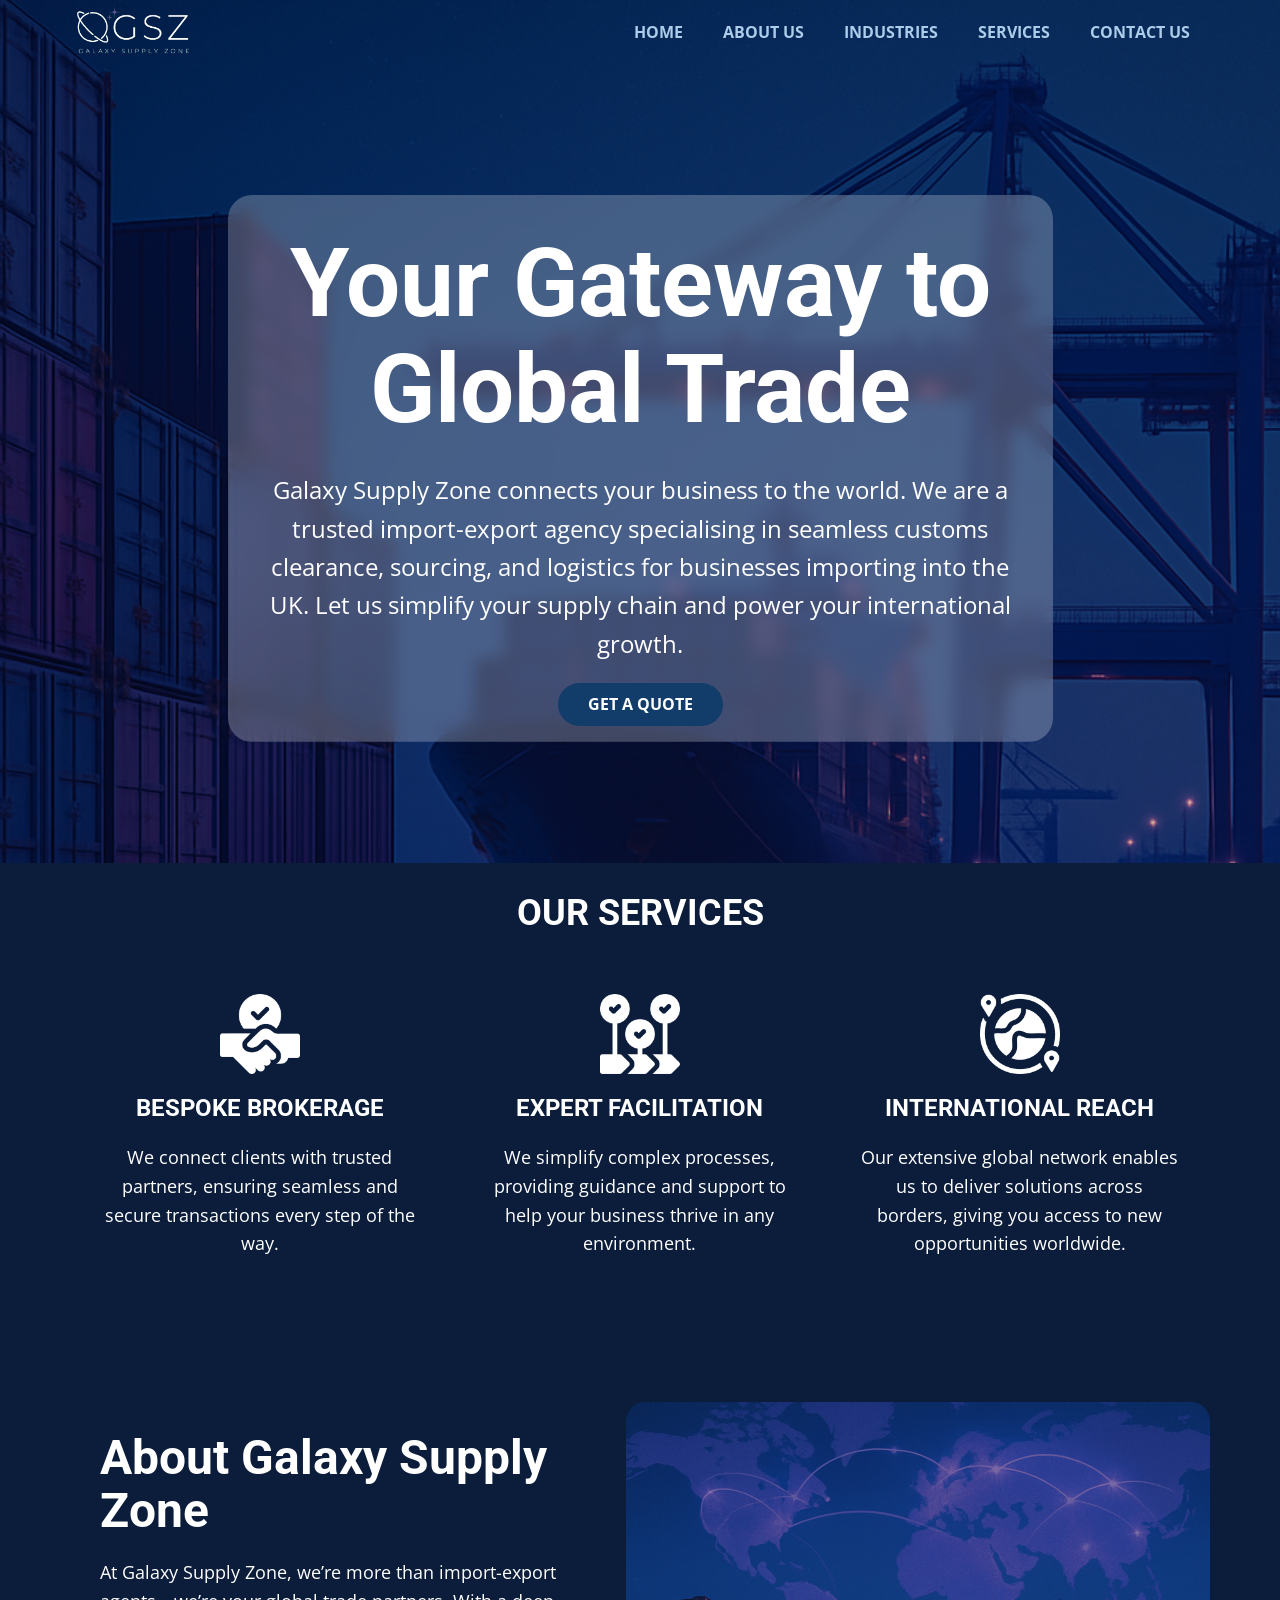
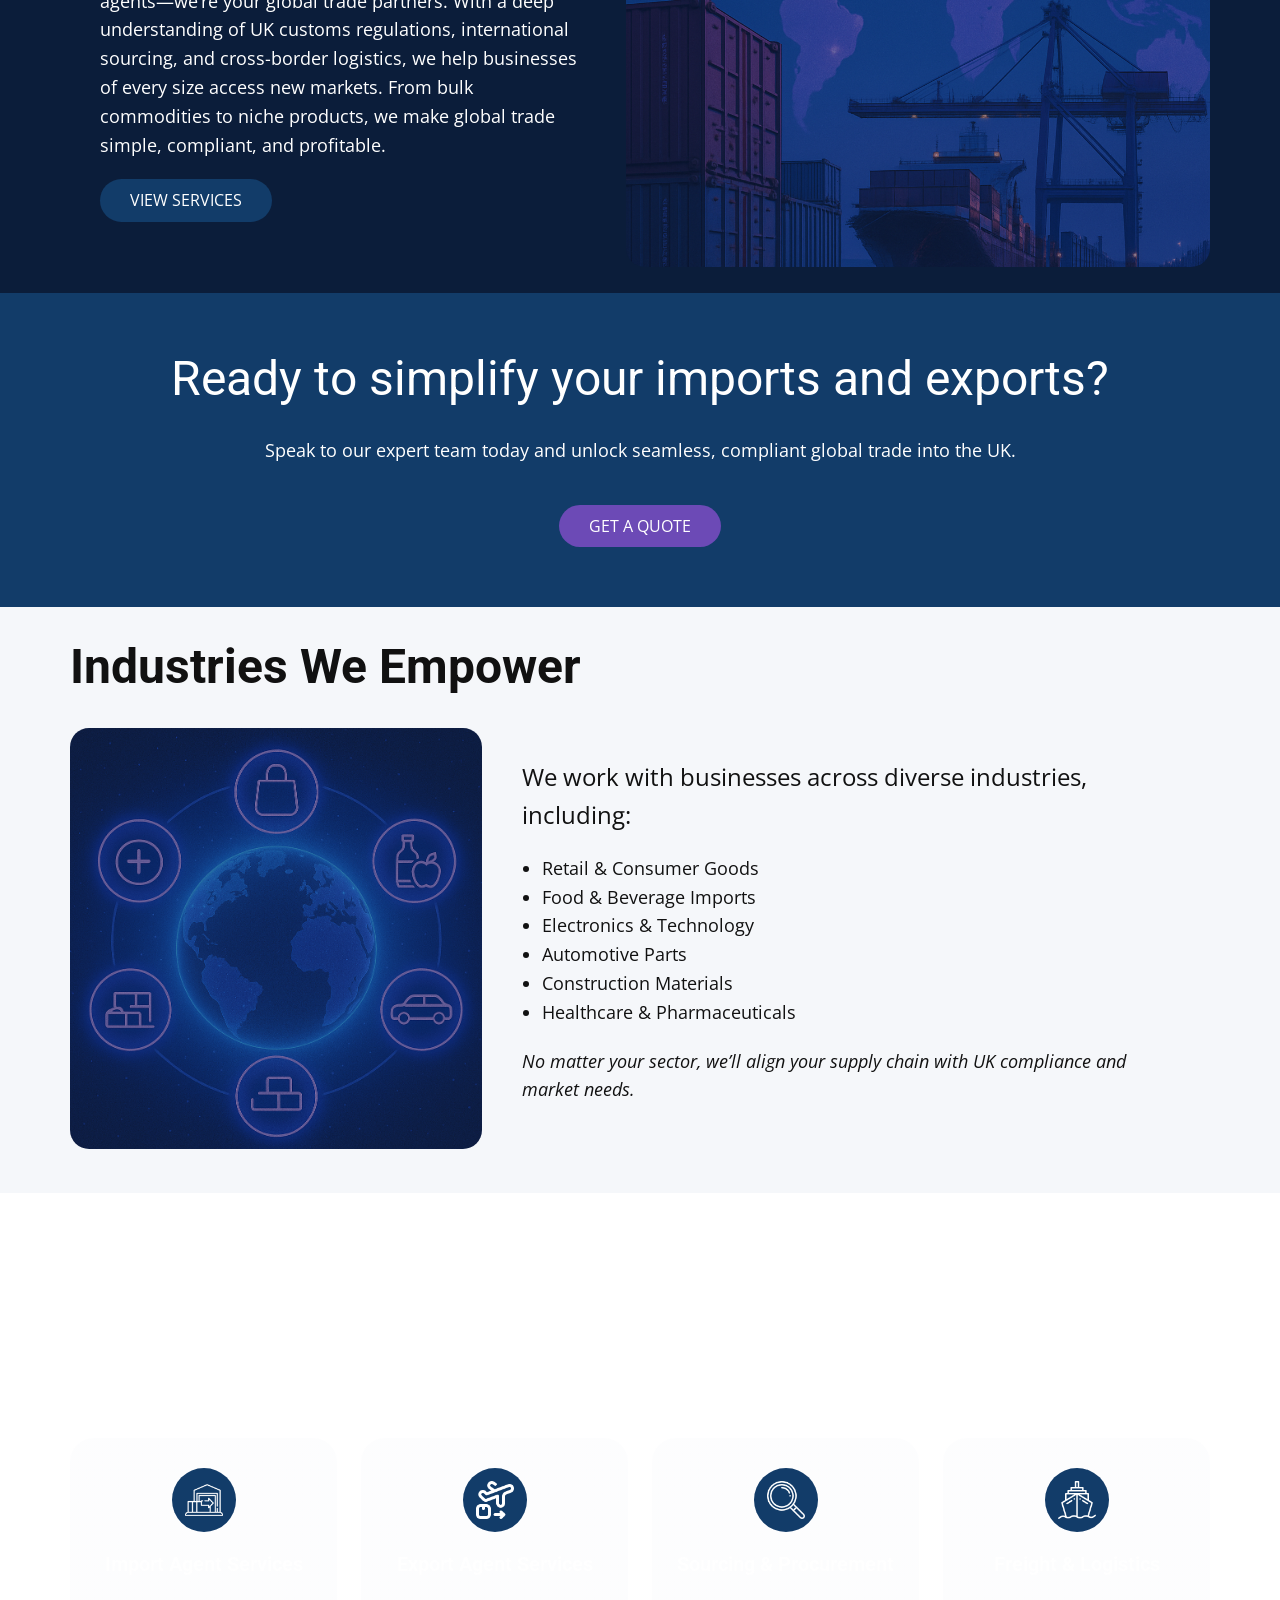
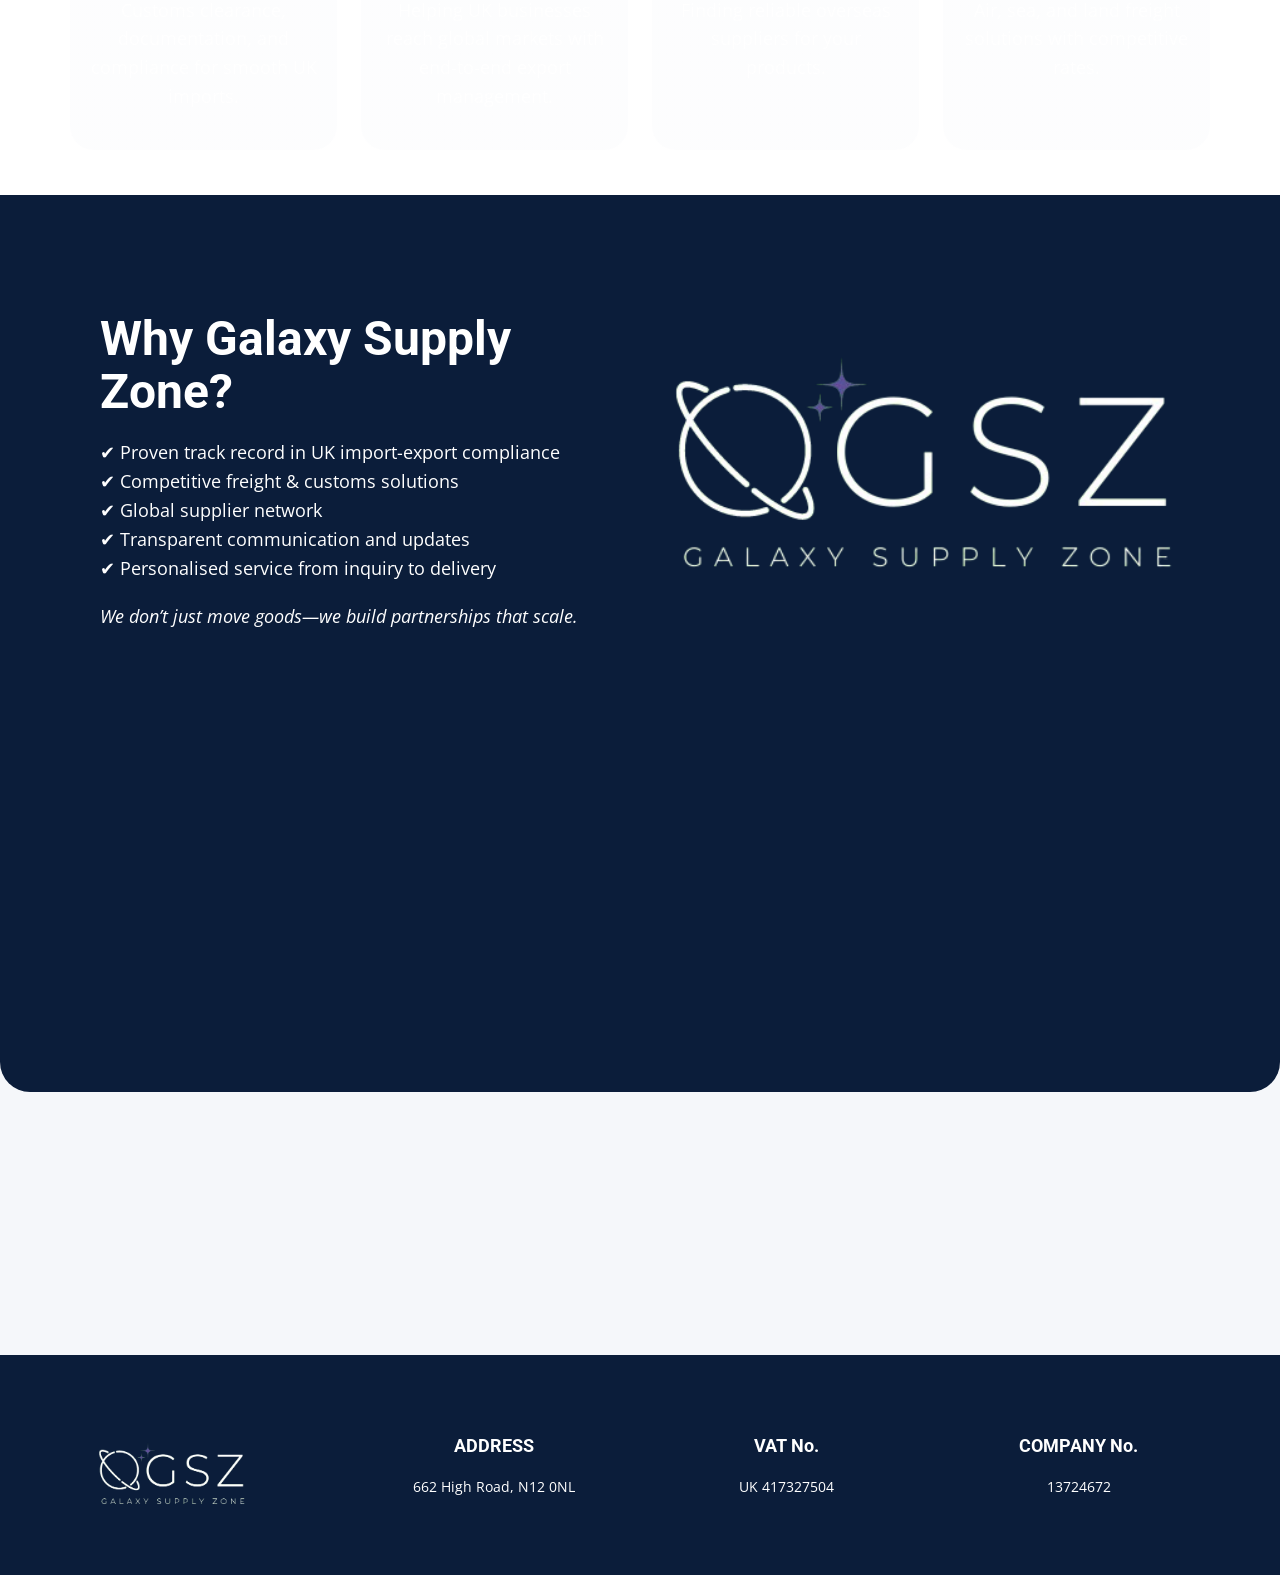
<file: index.html>
<!DOCTYPE html>
<html style="font-size: 16px;" lang="en"><head>
    <meta name="viewport" content="width=device-width, initial-scale=1.0">
    <meta charset="utf-8">
    <meta name="keywords" content="INTUITIVE, Your design is your passion, Key Features, Pricing Plan, Empire State Building">
    <meta name="description" content="Galaxy Supply Zone connects your business to the world. We offer expert import-export solutions, UK customs clearance, sourcing, logistics, and compliance support for seamless global trade.">
    <title>Galaxy Supply Zone | Trusted Import-Export Agents for UK Businesses</title>
    <link rel="stylesheet" href="nicepage.css" media="screen">
<link rel="stylesheet" href="index.css" media="screen">
    <script class="u-script" type="text/javascript" src="jquery.js" defer=""></script>
    <script class="u-script" type="text/javascript" src="nicepage.js" defer=""></script>
    <meta name="generator" content="Nicepage 7.8.23, nicepage.com">
    <meta name="referrer" content="origin">
    <meta property="og:title" content="Galaxy Supply Zone | Trusted Import-Export Agents for UK Businesses">
    <meta property="og:description" content="Galaxy Supply Zone connects your business to the world. We offer expert import-export solutions, UK customs clearance, sourcing, logistics, and compliance support for seamless global trade.">
    <meta property="og:image" content="https://galaxysz.com/images/gsz-hero.png">
    <meta property="og:url" content="https://galaxysz.com">
    
    <link rel="icon" href="images/favicon.png">
    
    
    
    
    
    
    
    
    
    
    <link id="u-theme-google-font" rel="stylesheet" href="https://fonts.googleapis.com/css?family=Roboto:100,100i,300,300i,400,400i,500,500i,700,700i,900,900i|Open+Sans:300,300i,400,400i,500,500i,600,600i,700,700i,800,800i">
    <script type="application/ld+json">{
		"@context": "http://schema.org",
		"@type": "Organization",
		"name": "GALAXYSZ",
		"url": "/",
		"logo": "images/logo-w.png"
}</script>
    <meta name="theme-color" content="#478ac9">
    <meta property="og:type" content="website">
    <link rel="canonical" href="/">
  <script>
    function gdprConfirmed() {
        return true;
    }
    function dynamicLoadScript() {
        var script = document.createElement('script');
        script.src = 'https://www.google.com/recaptcha/api.js?render=6LciKSsrAAAAAFEnwmu5xjCTFj3xmFScvZmVlqFj';
        script.async = true;
        document.body.appendChild(script);
        script.onload = function() {
            let event = new CustomEvent("recaptchaLoaded");
            document.dispatchEvent(event);
        };
    }
    function showRecaptchaError(error) {
        error = error || '';
        var formError = document.querySelector('.u-form-send-error');

        if (formError) {
            formError.innerText = 'Site Owner Error: ' + error.replace(/:[\s\S]*/, '');
            formError.style.display = 'block';
        }

        console.error('Error in grecaptcha: ', error);
    }
    document.addEventListener('DOMContentLoaded', function () {
        var confirmButton = document.querySelector('.u-cookies-consent .u-button-confirm');
        if (confirmButton) {
            confirmButton.onclick = dynamicLoadScript;
        }
    });
    </script>
    <script>
        document.addEventListener("DOMContentLoaded", function(){
            if (!gdprConfirmed()) {
                return;
            }
            dynamicLoadScript();
        });
    </script>
    <script>
        document.addEventListener("recaptchaLoaded", function() {
            if (!gdprConfirmed()) {
                return;
            }

            (function (grecaptcha, sitekey, actions) {
                var recaptcha = {
                    execute: function (action, submitFormCb) {
                        if (typeof grecaptcha === 'undefined' || typeof grecaptcha.execute !== 'function') {
                            showRecaptchaError('reCAPTCHA script failed to load.');
                            return;
                        }

                        grecaptcha.execute(sitekey, {action: action}).then((token) => {
                            if (!token) {
                                throw new Error('Empty token received from reCAPTCHA');
                            }

                            var forms = document.getElementsByTagName('form');

                            for (var i = 0; i < forms.length; i++) {
                                var response = forms[i].querySelector('[name="recaptchaResponse"]');

                                if (!response) {
                                    response = document.createElement('input');
                                    response.setAttribute('type', 'hidden');
                                    response.setAttribute('name', 'recaptchaResponse');
                                    forms[i].appendChild(response);
                                }

                                response.value = token;
                            }

                            submitFormCb();
                        }).catch((e) => {
                            showRecaptchaError(e.message);
                        });
                    },

                    executeContact: function (submitFormCb) {
                        recaptcha.execute(actions['contact'], submitFormCb);
                    }
                };

                window.recaptchaObject = recaptcha;
            })(
                grecaptcha,
                
                '6LciKSsrAAAAAFEnwmu5xjCTFj3xmFScvZmVlqFj',
                {'contact': 'contact'}
            );
        });
    </script>
<meta data-intl-tel-input-cdn-path="intlTelInput/"></head>
  <body data-home-page="https://website6501732.nicepage.io/home.html?version=f3ec0f12-f23a-41e0-0f65-cf78f25e36fe" data-home-page-title="home" data-path-to-root="./" data-include-products="false" class="u-body u-overlap u-overlap-contrast u-overlap-transparent u-xl-mode" data-lang="en"><header class="u-clearfix u-custom-color-1 u-header u-sticky u-sticky-d73c u-header" id="header"><div class="u-clearfix u-sheet u-valign-middle u-sheet-1">
        <a href="#" class="u-image u-logo u-image-1" data-image-width="450" data-image-height="225">
          <img src="images/logo-w.png" class="u-logo-image u-logo-image-1">
        </a>
        <nav class="u-menu u-menu-one-level u-offcanvas u-menu-1" role="navigation" aria-label="Menu navigation">
          <div class="menu-collapse" style="font-size: 1rem; letter-spacing: 0px; font-weight: 700; text-transform: uppercase;">
            <a class="u-button-style u-custom-left-right-menu-spacing u-custom-padding-bottom u-custom-text-active-color u-custom-text-color u-custom-text-hover-color u-custom-top-bottom-menu-spacing u-hamburger-link u-nav-link u-text-active-palette-1-base u-text-hover-palette-2-base" href="#" tabindex="-1" aria-label="Open menu" aria-controls="4d33">
              <svg class="u-svg-link" viewBox="0 0 24 24"><use xlink:href="#menu-hamburger"></use></svg>
              <svg class="u-svg-content" version="1.1" id="menu-hamburger" viewBox="0 0 16 16" x="0px" y="0px" xmlns:xlink="http://www.w3.org/1999/xlink" xmlns="http://www.w3.org/2000/svg"><g><rect y="1" width="16" height="2"></rect><rect y="7" width="16" height="2"></rect><rect y="13" width="16" height="2"></rect>
</g></svg>
            </a>
          </div>
          <div class="u-custom-menu u-nav-container">
            <ul class="u-nav u-unstyled u-nav-1" role="menubar"><li role="none" class="u-nav-item"><a role="menuitem" class="u-button-style u-nav-link u-text-active-white u-text-hover-custom-color-3 u-text-palette-1-light-2" href="./" style="padding: 10px 20px;">HOME</a>
</li><li role="none" class="u-nav-item"><a tabindex="-1" role="menuitem" class="u-button-style u-nav-link u-text-active-white u-text-hover-custom-color-3 u-text-palette-1-light-2" href="./#sec-b544" data-page-id="429419925" style="padding: 10px 20px;">ABOUT US</a>
</li><li role="none" class="u-nav-item"><a tabindex="-1" role="menuitem" class="u-button-style u-nav-link u-text-active-white u-text-hover-custom-color-3 u-text-palette-1-light-2" href="./#carousel_3b1e" data-page-id="429419925" style="padding: 10px 20px;">INDUSTRIES</a>
</li><li role="none" class="u-nav-item"><a tabindex="-1" role="menuitem" class="u-button-style u-nav-link u-text-active-white u-text-hover-custom-color-3 u-text-palette-1-light-2" href="./#sec-b8fc" data-page-id="429419925" style="padding: 10px 20px;">SERVICES</a>
</li><li role="none" class="u-nav-item"><a tabindex="-1" role="menuitem" class="u-button-style u-nav-link u-text-active-white u-text-hover-custom-color-3 u-text-palette-1-light-2" href="./#sec-d8e9" data-page-id="429419925" style="padding: 10px 20px;">CONTACT US</a>
</li></ul>
          </div>
          <div class="u-custom-menu u-nav-container-collapse" id="4d33" role="region" aria-label="Menu panel">
            <div class="u-black u-container-style u-inner-container-layout u-opacity u-opacity-95 u-sidenav">
              <div class="u-inner-container-layout u-sidenav-overflow">
                <div class="u-menu-close" tabindex="-1" aria-label="Close menu"></div>
                <ul class="u-align-center u-nav u-popupmenu-items u-unstyled u-nav-2" role="menubar"><li role="none" class="u-nav-item"><a role="menuitem" class="u-button-style u-nav-link" href="./">HOME</a>
</li><li role="none" class="u-nav-item"><a tabindex="-1" role="menuitem" class="u-button-style u-nav-link" href="./#sec-b544" data-page-id="429419925">ABOUT US</a>
</li><li role="none" class="u-nav-item"><a tabindex="-1" role="menuitem" class="u-button-style u-nav-link" href="./#carousel_3b1e" data-page-id="429419925">INDUSTRIES</a>
</li><li role="none" class="u-nav-item"><a tabindex="-1" role="menuitem" class="u-button-style u-nav-link" href="./#sec-b8fc" data-page-id="429419925">SERVICES</a>
</li><li role="none" class="u-nav-item"><a tabindex="-1" role="menuitem" class="u-button-style u-nav-link" href="./#sec-d8e9" data-page-id="429419925">CONTACT US</a>
</li></ul>
              </div>
            </div>
            <div class="u-black u-menu-overlay u-opacity u-opacity-70"></div>
          </div>
        </nav>
      </div></header>
    <section class="skrollable u-align-center u-clearfix u-container-align-center u-custom-color-8 u-image u-parallax u-shading lazyload u-section-1" src="" data-image-width="1024" data-image-height="1024" id="sec-f2b1" data-bg="linear-gradient(to bottom, rgba(0, 0, 0, 0.2), rgba(0, 0, 0, 0.2)), url('images/gsz_hero1.png')">
      <div class="u-clearfix u-sheet u-valign-middle-lg u-valign-middle-md u-valign-middle-sm u-valign-middle-xs u-sheet-1">
        <div class="glass u-align-center u-container-align-center u-container-style u-expanded-width-xs u-gradient u-group u-radius u-shape-round u-group-1">
          <div class="u-container-layout u-container-layout-1">
            <h1 class="u-align-center u-text u-text-body-alt-color u-text-default u-title u-text-1"> Your Gateway to Global Trade</h1>
            <p class="u-align-center u-large-text u-text u-text-body-alt-color u-text-variant u-text-2"> Galaxy Supply Zone connects your business to the world. We are a tru​sted import-export agency specialising in seamless customs clearance, sourcing, and logistics for businesses importing into the UK. Let us simplify your supply chain and power your international growth.</p>
            <a href="./#sec-d8e9" data-page-id="429419925" class="u-align-center u-btn u-btn-round u-button-style u-custom-color-2 u-radius u-btn-1">GET A QUOTE</a>
          </div>
        </div>
      </div>
    </section>
    <section class="u-align-center u-clearfix u-container-align-center u-custom-color-1 u-section-2" id="block-1">
      <div class="u-align-left u-clearfix u-sheet u-valign-middle-lg u-valign-middle-md u-valign-middle-sm u-valign-middle-xs u-sheet-1">
        <h3 class="u-text u-text-default u-text-1"> Our Services</h3>
        <div class="u-expanded-width u-list u-list-1">
          <div class="u-repeater u-repeater-1">
            <div class="u-container-style u-list-item u-repeater-item">
              <div class="u-container-layout u-similar-container u-valign-top u-container-layout-1"><span class="u-align-center u-file-icon u-icon u-icon-circle u-text-white u-icon-1"><img src="images/13080166-556ffb95.png" alt=""></span>
                <h3 class="u-align-center u-text u-text-default u-text-2"> Bespoke Brokerage</h3>
                <p class="u-align-center u-text u-text-default u-text-3"> We connect clients with trusted partners, ensuring seamless and secure transactions every step of the way.</p>
              </div>
            </div>
            <div class="u-container-style u-list-item u-repeater-item">
              <div class="u-container-layout u-similar-container u-valign-top u-container-layout-2"><span class="u-align-center u-file-icon u-icon u-icon-circle u-text-white u-icon-2"><img src="images/4753094-049579f5.png" alt=""></span>
                <h3 class="u-align-center u-text u-text-default u-text-4"> Expert Facilitation</h3>
                <p class="u-align-center u-text u-text-default u-text-5"> We simplify complex processes, providing guidance and support to help your business thrive in any environment.</p>
              </div>
            </div>
            <div class="u-container-style u-list-item u-repeater-item">
              <div class="u-container-layout u-similar-container u-valign-top u-container-layout-3"><span class="u-align-center u-file-icon u-icon u-text-white u-icon-3"><img src="images/3253128-7803da4b.png" alt=""></span>
                <h3 class="u-align-center u-text u-text-default u-text-6"> International Reach</h3>
                <p class="u-align-center u-text u-text-default u-text-7"> Our extensive global network enables us to deliver solutions across borders, giving you access to new opportunities worldwide.</p>
              </div>
            </div>
          </div>
        </div>
      </div>
    </section>
    <section class="u-clearfix u-custom-color-1 u-section-3" id="sec-b544">
      <div class="u-clearfix u-sheet u-sheet-1">
        <div class="data-layout-selected u-clearfix u-expanded-width u-gutter-10 u-layout-wrap u-layout-wrap-1">
          <div class="u-layout" style="">
            <div class="u-layout-row" style="">
              <div class="u-align-left u-container-align-left u-container-style u-layout-cell u-right-cell u-shape-rectangle u-size-29 u-size-xs-60 u-layout-cell-1">
                <div class="u-container-layout u-valign-middle-lg u-valign-middle-md u-valign-middle-sm u-valign-middle-xs u-valign-top-xl u-container-layout-1">
                  <h2 class="u-text u-text-default u-text-1"> About Galaxy Supply Zone</h2>
                  <p class="u-text u-text-2"> At Galaxy Supply Zone, we’re more than import-export agents—we’re your global trade partners. With a deep understanding of UK customs regulations, international sourcing, and cross-border logistics, we help businesses of every size access new markets. From bulk commodities to niche products, we make global trade simple, compliant, and profitable.</p>
                  <a href="./#sec-b8fc" data-page-id="429419925" class="u-align-center-xs u-border-none u-btn u-btn-round u-button-style u-custom-color-2 u-radius u-btn-1">VIEW SERVICES </a>
                </div>
              </div>
              <div class="u-align-left u-container-align-left u-container-style u-image u-image-round u-layout-cell u-left-cell u-radius u-size-31 u-size-xs-60 lazyload u-image-1" src="" data-image-width="1024" data-image-height="1024" data-bg="url(&quot;images/gsz-about-us.png&quot;)">
                <div class="u-container-layout u-valign-middle u-container-layout-2" src=""></div>
              </div>
            </div>
          </div>
        </div>
      </div>
    </section>
    <section class="u-align-left u-clearfix u-color-scheme-summer-time u-color-style-multicolor-1 u-container-align-left u-custom-color-2 u-section-4" id="sec-747b">
      <div class="u-clearfix u-sheet u-valign-middle u-sheet-1">
        <h2 class="u-align-center u-text u-text-default u-text-1"> Ready to simplify your imports and exports?</h2>
        <p class="u-align-center u-large-text u-text u-text-default u-text-variant u-text-2"> Speak to our expert team today and unlock seamless, compliant global trade into the UK.</p>
        <a href="./#sec-d8e9" data-page-id="429419925" class="u-btn u-btn-round u-button-style u-custom-color-3 u-radius u-btn-1">GET A QUOTE </a>
      </div>
    </section>
    <section class="u-clearfix u-custom-color-6 u-section-5" id="carousel_3b1e">
      <div class="u-clearfix u-sheet u-sheet-1">
        <h2 class="u-text u-text-default u-text-1"> Industries We Empower</h2>
        <div class="data-layout-selected u-clearfix u-expanded-width u-gutter-10 u-layout-wrap u-layout-wrap-1">
          <div class="u-layout" style="">
            <div class="u-layout-row" style="">
              <div class="u-align-left u-container-align-left u-container-style u-image u-image-round u-layout-cell u-left-cell u-radius u-size-22 u-size-xs-60 lazyload u-image-1" src="" data-image-width="1024" data-image-height="1024" data-bg="url(&quot;images/gsz_industries.png&quot;)">
                <div class="u-container-layout u-valign-middle-lg u-valign-middle-md u-valign-middle-sm u-valign-middle-xs u-container-layout-1" src=""></div>
              </div>
              <div class="u-align-left u-container-align-left u-container-style u-layout-cell u-right-cell u-shape-rectangle u-size-38 u-size-xs-60 u-layout-cell-2">
                <div class="u-container-layout u-valign-middle-lg u-valign-middle-md u-valign-middle-sm u-valign-middle-xs u-container-layout-2">
                  <p class="u-large-text u-text u-text-default u-text-variant u-text-2"> We work with businesses across diverse industries, including:</p>
                  <ul class="u-text u-text-3">
                    <li> Retail &amp; Consumer Goods </li>
                    <li> Food &amp; Beverage Imports </li>
                    <li> Electronics &amp; Technology </li>
                    <li> Automotive Parts </li>
                    <li> Construction Materials </li>
                    <li> Healthcare &amp; Pharmaceuticals</li>
                  </ul>
                  <p class="u-text u-text-4"> No matter your sector, we’ll align your supply chain with UK compliance and market needs.</p>
                </div>
              </div>
            </div>
          </div>
        </div>
      </div>
    </section>
    <section class="skrollable u-align-center u-clearfix u-container-align-center u-image u-parallax lazyload u-section-6" id="sec-b8fc" data-bg="url(&quot;images/gsz_services.png&quot;)">
      <div class="u-clearfix u-sheet u-valign-middle u-sheet-1">
        <h2 class="u-align-center u-text u-text-body-alt-color u-text-1"> Our Import-Export Solutions</h2>
        <p class="u-align-center u-text u-text-body-alt-color u-text-default u-text-2"> We offer tailored solutions to meet the unique demands of global trade:</p>
        <div class="glass u-expanded-width u-list u-list-1">
          <div class="u-repeater u-repeater-1">
            <div class="u-align-center u-container-align-center u-container-style u-gradient u-list-item u-radius u-repeater-item u-shape-round u-video-cover u-list-item-1">
              <div class="u-container-layout u-similar-container u-container-layout-1"><span class="u-align-center u-custom-color-2 u-file-icon u-icon u-icon-circle u-text-white u-icon-1"><img src="images/1656547-f110c233.png" alt=""></span>
                <h5 class="u-align-center u-text u-text-body-alt-color u-text-default u-text-3"> Import Agent Services</h5>
                <p class="u-align-center u-text u-text-body-alt-color u-text-4"> Customs clearance, documentation, and compliance for smooth UK imports.</p>
              </div>
            </div>
            <div class="u-align-center u-container-align-center u-container-style u-gradient u-list-item u-radius u-repeater-item u-shape-round u-video-cover u-list-item-2">
              <div class="u-container-layout u-similar-container u-container-layout-2"><span class="u-align-center u-custom-color-2 u-file-icon u-icon u-icon-circle u-text-white u-icon-2"><img src="images/9432872-d1c67f0d.png" alt=""></span>
                <h5 class="u-align-center u-text u-text-body-alt-color u-text-default u-text-5"> Export Agent Services</h5>
                <p class="u-align-center u-text u-text-body-alt-color u-text-6"> Helping UK businesses reach global markets with end-to-end export management.</p>
              </div>
            </div>
            <div class="u-align-center u-container-align-center u-container-style u-gradient u-list-item u-radius u-repeater-item u-shape-round u-video-cover u-list-item-3">
              <div class="u-container-layout u-similar-container u-container-layout-3"><span class="u-align-center u-custom-color-2 u-file-icon u-icon u-icon-circle u-text-white u-icon-3"><img src="images/751463-be4230cf.png" alt=""></span>
                <h5 class="u-align-center u-text u-text-body-alt-color u-text-default u-text-7"> Sourcing &amp; Procurement</h5>
                <p class="u-align-center u-text u-text-body-alt-color u-text-8"> Finding reliable overseas suppliers for your products.</p>
              </div>
            </div>
            <div class="u-align-center u-container-align-center u-container-style u-gradient u-list-item u-radius u-repeater-item u-shape-round u-video-cover u-list-item-4">
              <div class="u-container-layout u-similar-container u-container-layout-4"><span class="u-align-center u-custom-color-2 u-file-icon u-icon u-icon-circle u-text-white u-icon-4"><img src="images/903255-4a5d4b1b.png" alt=""></span>
                <h5 class="u-align-center u-text u-text-body-alt-color u-text-default u-text-9"> Freight &amp; Logistics</h5>
                <p class="u-align-center u-text u-text-body-alt-color u-text-10"> Air, sea, and land freight solutions with competitive rates.</p>
              </div>
            </div>
          </div>
        </div>
      </div>
    </section>
    <section class="u-clearfix u-custom-color-1 u-section-7" id="carousel_c9ad">
      <div class="u-clearfix u-sheet u-valign-middle u-sheet-1">
        <div class="data-layout-selected u-clearfix u-expanded-width u-gutter-10 u-layout-wrap u-layout-wrap-1">
          <div class="u-layout" style="">
            <div class="u-layout-row" style="">
              <div class="u-align-left u-container-align-left u-container-style u-layout-cell u-right-cell u-shape-rectangle u-size-30 u-size-xs-60 u-layout-cell-1">
                <div class="u-container-layout u-valign-middle u-container-layout-1">
                  <h2 class="u-text u-text-default u-text-1"> Why Galaxy Supply Zone?</h2>
                  <p class="u-text u-text-2"> ✔ Proven track record in UK import-export compliance<br> ✔ Competitive freight &amp; customs solutions<br> ✔ Global supplier network<br> ✔ Transparent communication and updates<br> ✔ Personalised service from inquiry to delivery
                  </p>
                  <p class="u-text u-text-3"> We don’t just move goods—we build partnerships that scale.</p>
                </div>
              </div>
              <div class="u-align-left u-container-align-left u-container-style u-image u-layout-cell u-left-cell u-size-30 u-size-xs-60 lazyload u-image-1" src="" data-image-width="450" data-image-height="225" data-bg="url(&quot;images/logo-w.png&quot;)">
                <div class="u-container-layout u-valign-middle u-container-layout-2" src=""></div>
              </div>
            </div>
          </div>
        </div>
      </div>
    </section>
    <section class="u-clearfix u-container-align-center u-custom-color-6 u-valign-top-lg u-valign-top-md u-valign-top-sm u-valign-top-xs u-section-8" id="sec-d8e9" data-image-width="1500" data-image-height="1071">
      <div class="u-custom-color-1 u-expanded-width u-radius u-shape u-shape-round u-shape-1"></div>
      <div class="custom-expanded data-layout-selected u-clearfix u-gutter-30 u-layout-wrap u-layout-wrap-1">
        <div class="u-layout">
          <div class="u-layout-row">
            <div class="u-align-left u-container-align-left u-container-style u-layout-cell u-radius u-shape-round u-size-30 u-white u-layout-cell-1" data-animation-name="customAnimationIn" data-animation-duration="1500" data-animation-delay="200">
              <div class="u-container-layout u-valign-middle-xl u-valign-top-lg u-valign-top-md u-valign-top-sm u-valign-top-xs u-container-layout-1">
                <h3 class="u-align-center u-text u-text-default u-text-1">Contact US</h3>
                <div class="custom-expanded u-layout-grid u-list u-list-1">
                  <div class="u-repeater u-repeater-1">
                    <div class="u-container-align-left u-container-style u-list-item u-repeater-item">
                      <div class="u-container-layout u-similar-container u-valign-top u-container-layout-2">
                        <h6 class="u-align-left u-text u-text-default u-text-2">General Queries</h6>
                        <p class="u-align-left u-text u-text-default u-text-3">info@galaxysz.com</p>
                      </div>
                    </div>
                    <div class="u-container-align-left u-container-style u-list-item u-repeater-item">
                      <div class="u-container-layout u-similar-container u-valign-top u-container-layout-3">
                        <h6 class="u-align-left u-text u-text-default u-text-4">Accounts</h6>
                        <p class="u-align-left u-text u-text-default u-text-5">accounts@galaxysz.com</p>
                      </div>
                    </div>
                    <div class="u-container-align-left u-container-style u-list-item u-repeater-item">
                      <div class="u-container-layout u-similar-container u-valign-top u-container-layout-4">
                        <h6 class="u-align-left u-text u-text-default u-text-6">Address</h6>
                        <p class="u-align-left u-text u-text-default u-text-7">662 High Road, London, United Kingdom</p>
                      </div>
                    </div>
                  </div>
                </div>
                <div class="u-social-icons u-social-icons-1">
                  <a class="u-social-url" title="facebook" target="_blank" href="galaxysz.com"><span class="u-icon u-social-facebook u-social-icon u-text-custom-color-1 u-icon-1"><svg class="u-svg-link" preserveAspectRatio="xMidYMin slice" viewBox="0 0 112 112" style=""><use xlink:href="#svg-7ee6"></use></svg><svg class="u-svg-content" viewBox="0 0 112 112" x="0" y="0" id="svg-7ee6"><path fill="currentColor" d="M75.5,28.8H65.4c-1.5,0-4,0.9-4,4.3v9.4h13.9l-1.5,15.8H61.4v45.1H42.8V58.3h-8.8V42.4h8.8V32.2
c0-7.4,3.4-18.8,18.8-18.8h13.8v15.4H75.5z"></path></svg></span>
                  </a>
                  <a class="u-social-url" title="twitter" target="_blank" href="galaxysz.com"><span class="u-icon u-social-icon u-social-twitter u-text-custom-color-1 u-icon-2"><svg class="u-svg-link" preserveAspectRatio="xMidYMin slice" viewBox="0 0 112.2 112.2" style=""><use xlink:href="#svg-8676"></use></svg><svg class="u-svg-content" viewBox="0 0 112.2 112.2" x="0px" y="0px" id="svg-8676"><path d="M67.1,49.1L98.6,16h-12L62,42L43.2,16H11l32.8,45.2L11,96h11.6l26.3-27.7L69.1,96H101L67.1,49.1z M55,61.9l-5.1-7L27.5,24.4
	h11.4l17.3,23.8l5.1,7.1l23.4,32.2H73.8L55,61.9z"></path></svg></span>
                  </a>
                  <a class="u-social-url" title="instagram" target="_blank" href="galaxysz.com"><span class="u-icon u-social-icon u-social-instagram u-text-custom-color-1 u-icon-3"><svg class="u-svg-link" preserveAspectRatio="xMidYMin slice" viewBox="0 0 112 112" style=""><use xlink:href="#svg-000e"></use></svg><svg class="u-svg-content" viewBox="0 0 112 112" x="0" y="0" id="svg-000e"><path fill="currentColor" d="M55.9,32.9c-12.8,0-23.2,10.4-23.2,23.2s10.4,23.2,23.2,23.2s23.2-10.4,23.2-23.2S68.7,32.9,55.9,32.9z
	 M55.9,69.4c-7.4,0-13.3-6-13.3-13.3c-0.1-7.4,6-13.3,13.3-13.3s13.3,6,13.3,13.3C69.3,63.5,63.3,69.4,55.9,69.4z"></path><path fill="currentColor" d="M78.2,11H33.5C21,11,10.8,21.3,10.8,33.7v44.7c0,12.6,10.2,22.8,22.7,22.8h44.7c12.6,0,22.7-10.2,22.7-22.7
	V33.7C100.8,21.1,90.6,11,78.2,11z M91,78.4c0,7.1-5.8,12.8-12.8,12.8H33.5c-7.1,0-12.8-5.8-12.8-12.8V33.7
	c0-7.1,5.8-12.8,12.8-12.8h44.7c7.1,0,12.8,5.8,12.8,12.8V78.4z"></path></svg></span>
                  </a>
                </div>
              </div>
            </div>
            <div class="u-align-center u-container-align-center u-container-style u-layout-cell u-radius u-shape-round u-size-30 u-white u-layout-cell-2" data-animation-name="customAnimationIn" data-animation-duration="1500" data-animation-delay="200" data-animation-direction="">
              <div class="u-container-layout u-valign-top u-container-layout-5">
                <div class="u-align-left u-form u-form-1">
                  <form action="https://forms.nicepagesrv.com/v2/form/process" class="u-clearfix u-form-spacing-28 u-form-vertical u-inner-form" style="padding: 0px;" source="email" name="form">
                    <h3 class="u-align-center u-form-group u-form-text u-text u-text-8">Get a quote</h3>
                    <div class="u-form-group u-form-name u-form-partition-factor-2">
                      <label for="name-5a14" class="u-form-control-hidden u-label">Name</label>
                      <input type="text" placeholder="Enter your Name" id="name-5a14" name="name" class="u-border-2 u-border-grey-75 u-border-no-left u-border-no-right u-border-no-top u-input u-input-rectangle" required="">
                    </div>
                    <div class="u-form-email u-form-group u-form-partition-factor-2">
                      <label for="email-5a14" class="u-form-control-hidden u-label">Email</label>
                      <input type="email" placeholder="Enter a valid email address" id="email-5a14" name="email" class="u-border-2 u-border-grey-75 u-border-no-left u-border-no-right u-border-no-top u-input u-input-rectangle" required="">
                    </div>
                    <div class="u-form-group u-form-message">
                      <label for="message-5a14" class="u-form-control-hidden u-label">Message</label>
                      <textarea placeholder="Please Describe what you are trying to import/export, from where, and your time frame." rows="4" cols="50" id="message-5a14" name="message" class="u-border-2 u-border-grey-75 u-border-no-left u-border-no-right u-border-no-top u-input u-input-rectangle" required=""></textarea>
                    </div>
                    <div class="u-form-agree u-form-group">
                      <label class="u-field-label" style=""></label>
                      <input type="checkbox" id="agree-5f06" name="agree" class="u-agree-checkbox u-field-input" required="">
                      <label for="agree-5f06" class="u-agree-label u-field-label">I accept the <a class="u-active-none u-border-none u-btn u-button-link u-button-style u-hover-none u-none u-text-custom-color-1 u-btn-1" href="#">Terms of Service</a>
                      </label>
                    </div>
                    <div class="u-align-left u-form-group u-form-submit">
                      <a href="#" class="u-active-black u-border-none u-btn u-btn-round u-btn-submit u-button-style u-custom-color-1 u-hover-black u-radius u-btn-2">SEnd enquiry </a>
                      <input type="submit" value="submit" class="u-form-control-hidden">
                    </div>
                    <div class="u-form-send-message u-form-send-success">Thank you! Your message has been sent.</div>
                    <div class="u-form-send-error u-form-send-message">Unable to send your message. Please fix errors then try again.</div>
                    <input type="hidden" value="" name="recaptchaResponse">
                    <input type="hidden" name="formServices" value="8125d699-b0c9-0f48-eaf6-032ed06a0ad7">
                    <input type="hidden" name="siteKey" value="6LciKSsrAAAAAFEnwmu5xjCTFj3xmFScvZmVlqFj">
                  </form>
                </div>
              </div>
            </div>
          </div>
        </div>
      </div>
    </section>
    
    
    
    <footer class="u-clearfix u-custom-color-1 u-footer" id="footer"><div class="u-clearfix u-sheet u-sheet-1">
        <div class="data-layout-selected u-clearfix u-expanded-width-lg u-expanded-width-md u-expanded-width-xl u-expanded-width-xs u-gutter-30 u-layout-wrap u-layout-wrap-1">
          <div class="u-gutter-0 u-layout">
            <div class="u-layout-row">
              <div class="u-align-left-sm u-align-left-xl u-align-left-xs u-container-align-center-xs u-container-style u-layout-cell u-left-cell u-size-15 u-size-30-md u-layout-cell-1">
                <div class="u-container-layout u-valign-middle-xs u-valign-top-lg u-valign-top-md u-valign-top-sm u-container-layout-1">
                  <a href="#" class="u-image u-logo u-image-1" data-image-width="450" data-image-height="225">
                    <img src="images/logo-w.png" class="u-logo-image u-logo-image-1">
                  </a>
                </div>
              </div>
              <div class="u-align-center u-container-align-center u-container-style u-layout-cell u-size-15 u-size-30-md u-layout-cell-2">
                <div class="u-container-layout u-valign-middle-xs u-valign-top-lg u-valign-top-md u-valign-top-sm u-valign-top-xl u-container-layout-2">
                  <h6 class="u-custom-font u-heading-font u-text u-text-1">Address </h6>
                  <p class="u-small-text u-text u-text-variant u-text-2">662 High Road, N12 0NL</p>
                </div>
              </div>
              <div class="u-align-center u-container-align-center u-container-style u-layout-cell u-size-15 u-size-30-md u-layout-cell-3">
                <div class="u-container-layout u-valign-middle-xs u-valign-top-lg u-valign-top-md u-valign-top-sm u-valign-top-xl u-container-layout-3">
                  <h6 class="u-custom-font u-heading-font u-text u-text-3">VAT No.</h6>
                  <p class="u-small-text u-text u-text-variant u-text-4">UK 417327504</p>
                </div>
              </div>
              <div class="u-align-center u-container-align-center u-container-style u-layout-cell u-right-cell u-size-15 u-size-30-md u-layout-cell-4">
                <div class="u-container-layout u-valign-middle-xs u-valign-top-lg u-valign-top-md u-valign-top-sm u-valign-top-xl u-container-layout-4">
                  <h6 class="u-custom-font u-heading-font u-text u-text-5">COMPANY No.</h6>
                  <p class="u-small-text u-text u-text-variant u-text-6"> 13724672</p>
                </div>
              </div>
            </div>
          </div>
        </div>
      </div></footer>
  
</body></html>
</file>
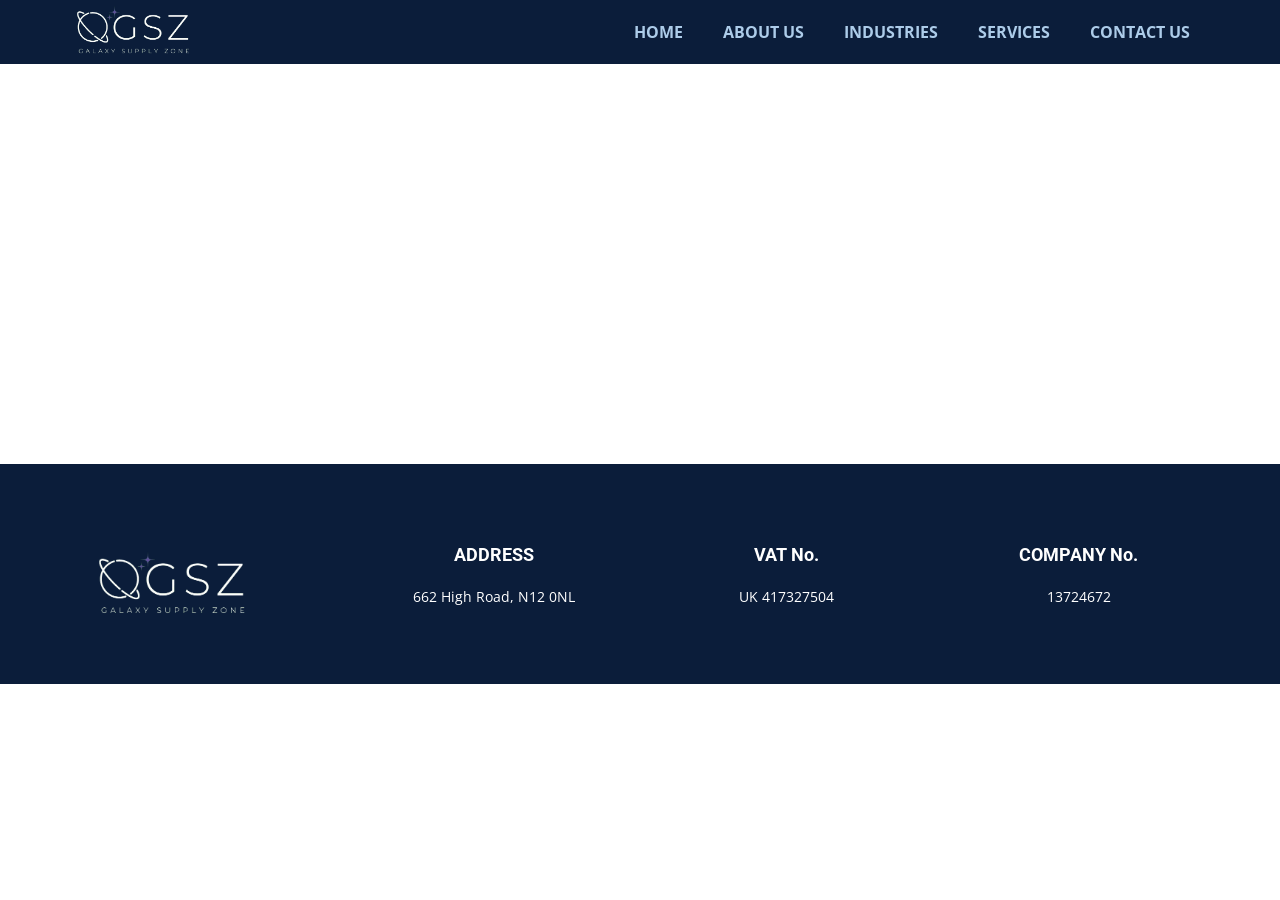
<file: About.html>
<!DOCTYPE html>
<html style="font-size: 16px;" lang="en"><head>
    <meta name="viewport" content="width=device-width, initial-scale=1.0">
    <meta charset="utf-8">
    <meta name="keywords" content="">
    <meta name="description" content="">
    <title>About</title>
    <link rel="stylesheet" href="nicepage.css" media="screen">
<link rel="stylesheet" href="About.css" media="screen">
    <script class="u-script" type="text/javascript" src="jquery.js" defer=""></script>
    <script class="u-script" type="text/javascript" src="nicepage.js" defer=""></script>
    <meta name="generator" content="Nicepage 7.8.23, nicepage.com">
    <link rel="icon" href="images/favicon.png">
    
    
    
    <link id="u-theme-google-font" rel="stylesheet" href="https://fonts.googleapis.com/css?family=Roboto:100,100i,300,300i,400,400i,500,500i,700,700i,900,900i|Open+Sans:300,300i,400,400i,500,500i,600,600i,700,700i,800,800i">
    <script type="application/ld+json">{
		"@context": "http://schema.org",
		"@type": "Organization",
		"name": "GALAXYSZ",
		"logo": "images/logo-w.png"
}</script>
    <meta name="theme-color" content="#478ac9">
    <meta property="og:title" content="About">
    <meta property="og:description" content="">
    <meta property="og:type" content="website">
  <meta data-intl-tel-input-cdn-path="intlTelInput/"></head>
  <body data-path-to-root="./" data-include-products="false" class="u-body u-xl-mode" data-lang="en"><header class="u-clearfix u-custom-color-1 u-header u-sticky u-sticky-d73c u-header" id="header"><div class="u-clearfix u-sheet u-valign-middle u-sheet-1">
        <a href="#" class="u-image u-logo u-image-1" data-image-width="450" data-image-height="225">
          <img src="images/logo-w.png" class="u-logo-image u-logo-image-1">
        </a>
        <nav class="u-menu u-menu-one-level u-offcanvas u-menu-1" role="navigation" aria-label="Menu navigation">
          <div class="menu-collapse" style="font-size: 1rem; letter-spacing: 0px; font-weight: 700; text-transform: uppercase;">
            <a class="u-button-style u-custom-left-right-menu-spacing u-custom-padding-bottom u-custom-text-active-color u-custom-text-color u-custom-text-hover-color u-custom-top-bottom-menu-spacing u-hamburger-link u-nav-link u-text-active-palette-1-base u-text-hover-palette-2-base" href="#" tabindex="-1" aria-label="Open menu" aria-controls="4d33">
              <svg class="u-svg-link" viewBox="0 0 24 24"><use xlink:href="#menu-hamburger"></use></svg>
              <svg class="u-svg-content" version="1.1" id="menu-hamburger" viewBox="0 0 16 16" x="0px" y="0px" xmlns:xlink="http://www.w3.org/1999/xlink" xmlns="http://www.w3.org/2000/svg"><g><rect y="1" width="16" height="2"></rect><rect y="7" width="16" height="2"></rect><rect y="13" width="16" height="2"></rect>
</g></svg>
            </a>
          </div>
          <div class="u-custom-menu u-nav-container">
            <ul class="u-nav u-unstyled u-nav-1" role="menubar"><li role="none" class="u-nav-item"><a role="menuitem" class="u-button-style u-nav-link u-text-active-white u-text-hover-custom-color-3 u-text-palette-1-light-2" href="./" style="padding: 10px 20px;">HOME</a>
</li><li role="none" class="u-nav-item"><a tabindex="-1" role="menuitem" class="u-button-style u-nav-link u-text-active-white u-text-hover-custom-color-3 u-text-palette-1-light-2" href="./#sec-b544" data-page-id="429419925" style="padding: 10px 20px;">ABOUT US</a>
</li><li role="none" class="u-nav-item"><a tabindex="-1" role="menuitem" class="u-button-style u-nav-link u-text-active-white u-text-hover-custom-color-3 u-text-palette-1-light-2" href="./#carousel_3b1e" data-page-id="429419925" style="padding: 10px 20px;">INDUSTRIES</a>
</li><li role="none" class="u-nav-item"><a tabindex="-1" role="menuitem" class="u-button-style u-nav-link u-text-active-white u-text-hover-custom-color-3 u-text-palette-1-light-2" href="./#sec-b8fc" data-page-id="429419925" style="padding: 10px 20px;">SERVICES</a>
</li><li role="none" class="u-nav-item"><a tabindex="-1" role="menuitem" class="u-button-style u-nav-link u-text-active-white u-text-hover-custom-color-3 u-text-palette-1-light-2" href="./#sec-d8e9" data-page-id="429419925" style="padding: 10px 20px;">CONTACT US</a>
</li></ul>
          </div>
          <div class="u-custom-menu u-nav-container-collapse" id="4d33" role="region" aria-label="Menu panel">
            <div class="u-black u-container-style u-inner-container-layout u-opacity u-opacity-95 u-sidenav">
              <div class="u-inner-container-layout u-sidenav-overflow">
                <div class="u-menu-close" tabindex="-1" aria-label="Close menu"></div>
                <ul class="u-align-center u-nav u-popupmenu-items u-unstyled u-nav-2" role="menubar"><li role="none" class="u-nav-item"><a role="menuitem" class="u-button-style u-nav-link" href="./">HOME</a>
</li><li role="none" class="u-nav-item"><a tabindex="-1" role="menuitem" class="u-button-style u-nav-link" href="./#sec-b544" data-page-id="429419925">ABOUT US</a>
</li><li role="none" class="u-nav-item"><a tabindex="-1" role="menuitem" class="u-button-style u-nav-link" href="./#carousel_3b1e" data-page-id="429419925">INDUSTRIES</a>
</li><li role="none" class="u-nav-item"><a tabindex="-1" role="menuitem" class="u-button-style u-nav-link" href="./#sec-b8fc" data-page-id="429419925">SERVICES</a>
</li><li role="none" class="u-nav-item"><a tabindex="-1" role="menuitem" class="u-button-style u-nav-link" href="./#sec-d8e9" data-page-id="429419925">CONTACT US</a>
</li></ul>
              </div>
            </div>
            <div class="u-black u-menu-overlay u-opacity u-opacity-70"></div>
          </div>
        </nav>
      </div></header>
    <section class="u-clearfix u-section-1" id="block-1">
      <div class="u-clearfix u-sheet u-sheet-1"></div>
    </section>
    
    
    
    <footer class="u-clearfix u-custom-color-1 u-footer" id="footer"><div class="u-clearfix u-sheet u-sheet-1">
        <div class="data-layout-selected u-clearfix u-expanded-width-lg u-expanded-width-md u-expanded-width-xl u-expanded-width-xs u-gutter-30 u-layout-wrap u-layout-wrap-1">
          <div class="u-gutter-0 u-layout">
            <div class="u-layout-row">
              <div class="u-align-left-sm u-align-left-xl u-align-left-xs u-container-align-center-xs u-container-style u-layout-cell u-left-cell u-size-15 u-size-30-md u-layout-cell-1">
                <div class="u-container-layout u-valign-middle-xs u-valign-top-lg u-valign-top-md u-valign-top-sm u-container-layout-1">
                  <a href="#" class="u-image u-logo u-image-1" data-image-width="450" data-image-height="225">
                    <img src="images/logo-w.png" class="u-logo-image u-logo-image-1">
                  </a>
                </div>
              </div>
              <div class="u-align-center u-container-align-center u-container-style u-layout-cell u-size-15 u-size-30-md u-layout-cell-2">
                <div class="u-container-layout u-valign-middle-xs u-valign-top-lg u-valign-top-md u-valign-top-sm u-valign-top-xl u-container-layout-2">
                  <h6 class="u-custom-font u-heading-font u-text u-text-1">Address </h6>
                  <p class="u-small-text u-text u-text-variant u-text-2">662 High Road, N12 0NL</p>
                </div>
              </div>
              <div class="u-align-center u-container-align-center u-container-style u-layout-cell u-size-15 u-size-30-md u-layout-cell-3">
                <div class="u-container-layout u-valign-middle-xs u-valign-top-lg u-valign-top-md u-valign-top-sm u-valign-top-xl u-container-layout-3">
                  <h6 class="u-custom-font u-heading-font u-text u-text-3">VAT No.</h6>
                  <p class="u-small-text u-text u-text-variant u-text-4">UK 417327504</p>
                </div>
              </div>
              <div class="u-align-center u-container-align-center u-container-style u-layout-cell u-right-cell u-size-15 u-size-30-md u-layout-cell-4">
                <div class="u-container-layout u-valign-middle-xs u-valign-top-lg u-valign-top-md u-valign-top-sm u-valign-top-xl u-container-layout-4">
                  <h6 class="u-custom-font u-heading-font u-text u-text-5">COMPANY No.</h6>
                  <p class="u-small-text u-text u-text-variant u-text-6"> 13724672</p>
                </div>
              </div>
            </div>
          </div>
        </div>
      </div></footer>
  
</body></html>
</file>
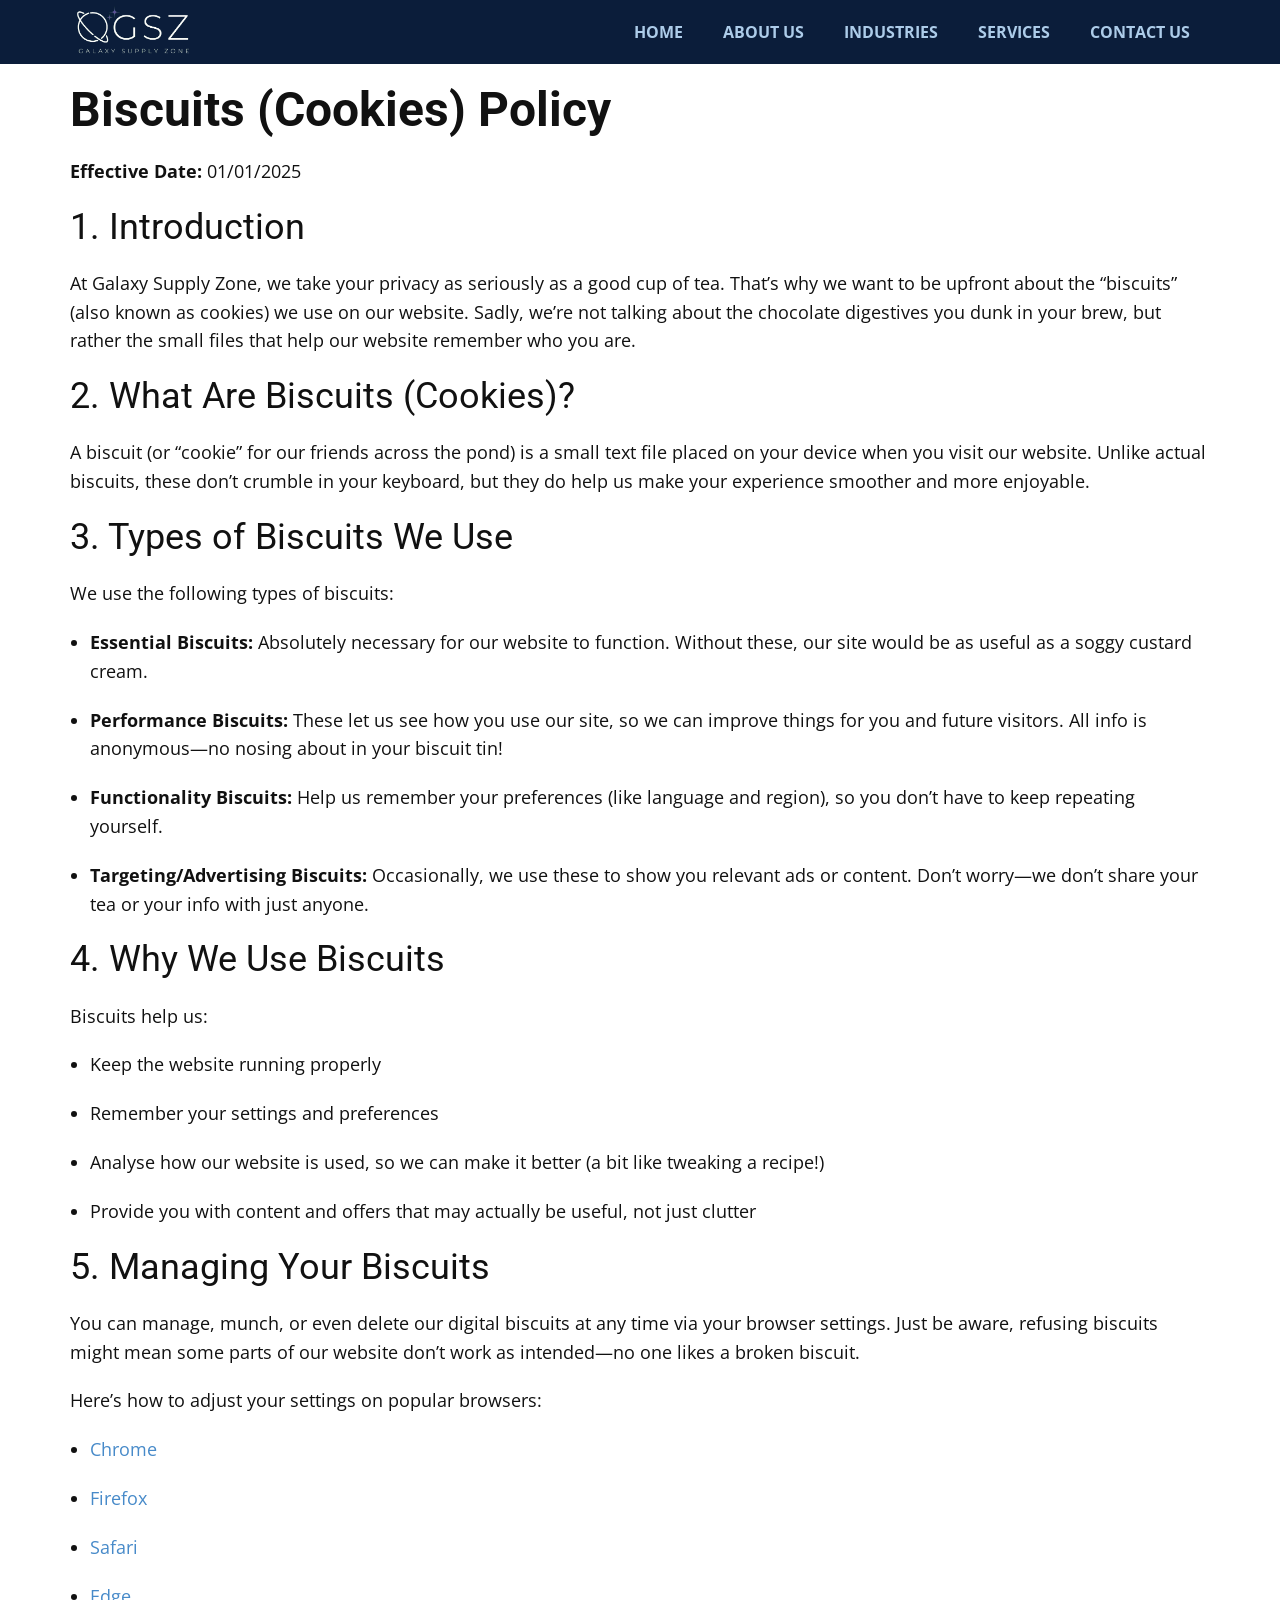
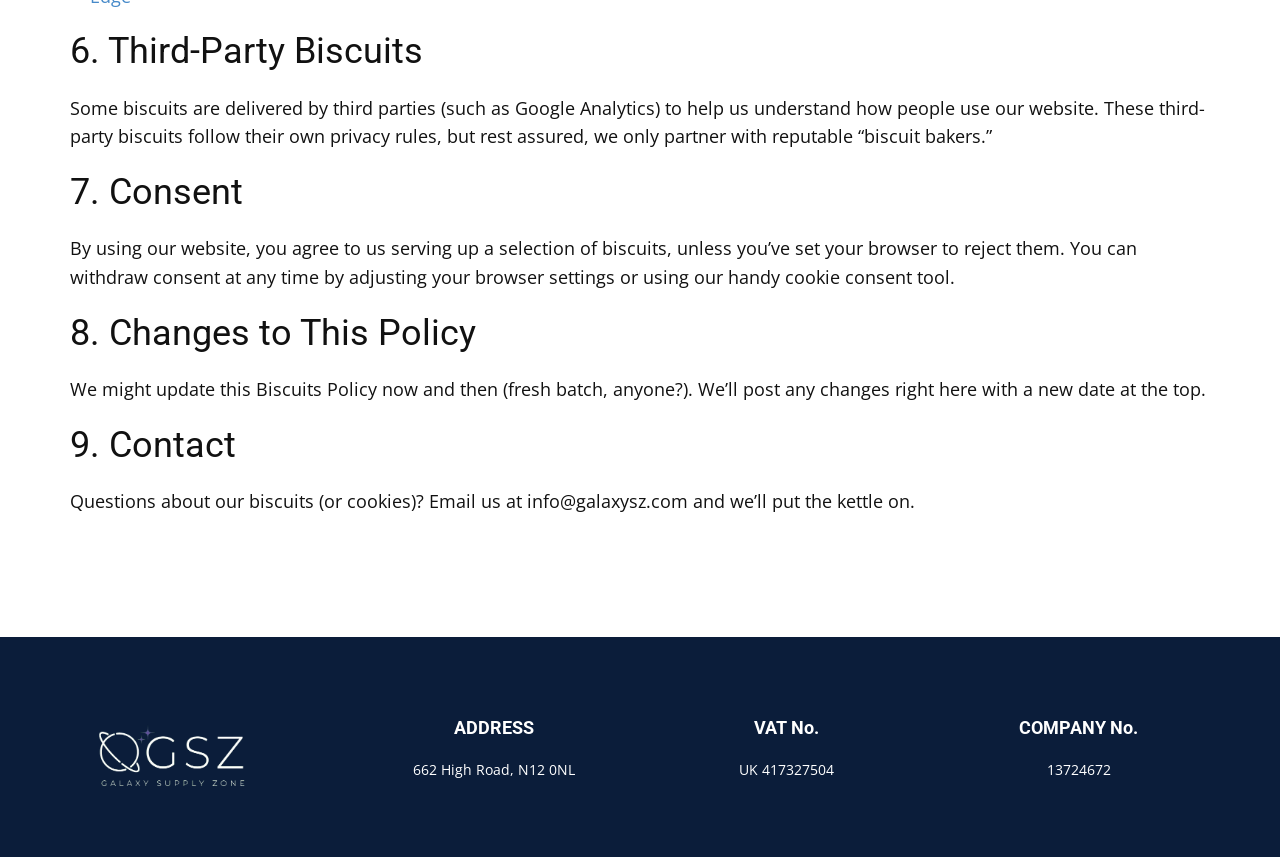
<file: Biscuits-(Cookies)-Policy.html>
<!DOCTYPE html>
<html style="font-size: 16px;" lang="en"><head>
    <meta name="viewport" content="width=device-width, initial-scale=1.0">
    <meta charset="utf-8">
    <meta name="keywords" content="">
    <meta name="description" content="">
    <title>Biscuits (Cookies) Policy</title>
    <link rel="stylesheet" href="nicepage.css" media="screen">
<link rel="stylesheet" href="Biscuits-(Cookies)-Policy.css" media="screen">
    <script class="u-script" type="text/javascript" src="jquery.js" defer=""></script>
    <script class="u-script" type="text/javascript" src="nicepage.js" defer=""></script>
    <meta name="generator" content="Nicepage 7.8.23, nicepage.com">
    <link rel="icon" href="images/favicon.png">
    
    
    
    <link id="u-theme-google-font" rel="stylesheet" href="https://fonts.googleapis.com/css?family=Roboto:100,100i,300,300i,400,400i,500,500i,700,700i,900,900i|Open+Sans:300,300i,400,400i,500,500i,600,600i,700,700i,800,800i">
    <script type="application/ld+json">{
		"@context": "http://schema.org",
		"@type": "Organization",
		"name": "GALAXYSZ",
		"logo": "images/logo-w.png"
}</script>
    <meta name="theme-color" content="#478ac9">
    <meta property="og:title" content="Biscuits (Cookies) Policy">
    <meta property="og:description" content="">
    <meta property="og:type" content="website">
  <meta data-intl-tel-input-cdn-path="intlTelInput/"></head>
  <body data-path-to-root="./" data-include-products="false" class="u-body u-xl-mode" data-lang="en"><header class="u-clearfix u-custom-color-1 u-header u-sticky u-sticky-d73c u-header" id="header"><div class="u-clearfix u-sheet u-valign-middle u-sheet-1">
        <a href="#" class="u-image u-logo u-image-1" data-image-width="450" data-image-height="225">
          <img src="images/logo-w.png" class="u-logo-image u-logo-image-1">
        </a>
        <nav class="u-menu u-menu-one-level u-offcanvas u-menu-1" role="navigation" aria-label="Menu navigation">
          <div class="menu-collapse" style="font-size: 1rem; letter-spacing: 0px; font-weight: 700; text-transform: uppercase;">
            <a class="u-button-style u-custom-left-right-menu-spacing u-custom-padding-bottom u-custom-text-active-color u-custom-text-color u-custom-text-hover-color u-custom-top-bottom-menu-spacing u-hamburger-link u-nav-link u-text-active-palette-1-base u-text-hover-palette-2-base" href="#" tabindex="-1" aria-label="Open menu" aria-controls="4d33">
              <svg class="u-svg-link" viewBox="0 0 24 24"><use xlink:href="#menu-hamburger"></use></svg>
              <svg class="u-svg-content" version="1.1" id="menu-hamburger" viewBox="0 0 16 16" x="0px" y="0px" xmlns:xlink="http://www.w3.org/1999/xlink" xmlns="http://www.w3.org/2000/svg"><g><rect y="1" width="16" height="2"></rect><rect y="7" width="16" height="2"></rect><rect y="13" width="16" height="2"></rect>
</g></svg>
            </a>
          </div>
          <div class="u-custom-menu u-nav-container">
            <ul class="u-nav u-unstyled u-nav-1" role="menubar"><li role="none" class="u-nav-item"><a role="menuitem" class="u-button-style u-nav-link u-text-active-white u-text-hover-custom-color-3 u-text-palette-1-light-2" href="./" style="padding: 10px 20px;">HOME</a>
</li><li role="none" class="u-nav-item"><a tabindex="-1" role="menuitem" class="u-button-style u-nav-link u-text-active-white u-text-hover-custom-color-3 u-text-palette-1-light-2" href="./#sec-b544" data-page-id="429419925" style="padding: 10px 20px;">ABOUT US</a>
</li><li role="none" class="u-nav-item"><a tabindex="-1" role="menuitem" class="u-button-style u-nav-link u-text-active-white u-text-hover-custom-color-3 u-text-palette-1-light-2" href="./#carousel_3b1e" data-page-id="429419925" style="padding: 10px 20px;">INDUSTRIES</a>
</li><li role="none" class="u-nav-item"><a tabindex="-1" role="menuitem" class="u-button-style u-nav-link u-text-active-white u-text-hover-custom-color-3 u-text-palette-1-light-2" href="./#sec-b8fc" data-page-id="429419925" style="padding: 10px 20px;">SERVICES</a>
</li><li role="none" class="u-nav-item"><a tabindex="-1" role="menuitem" class="u-button-style u-nav-link u-text-active-white u-text-hover-custom-color-3 u-text-palette-1-light-2" href="./#sec-d8e9" data-page-id="429419925" style="padding: 10px 20px;">CONTACT US</a>
</li></ul>
          </div>
          <div class="u-custom-menu u-nav-container-collapse" id="4d33" role="region" aria-label="Menu panel">
            <div class="u-black u-container-style u-inner-container-layout u-opacity u-opacity-95 u-sidenav">
              <div class="u-inner-container-layout u-sidenav-overflow">
                <div class="u-menu-close" tabindex="-1" aria-label="Close menu"></div>
                <ul class="u-align-center u-nav u-popupmenu-items u-unstyled u-nav-2" role="menubar"><li role="none" class="u-nav-item"><a role="menuitem" class="u-button-style u-nav-link" href="./">HOME</a>
</li><li role="none" class="u-nav-item"><a tabindex="-1" role="menuitem" class="u-button-style u-nav-link" href="./#sec-b544" data-page-id="429419925">ABOUT US</a>
</li><li role="none" class="u-nav-item"><a tabindex="-1" role="menuitem" class="u-button-style u-nav-link" href="./#carousel_3b1e" data-page-id="429419925">INDUSTRIES</a>
</li><li role="none" class="u-nav-item"><a tabindex="-1" role="menuitem" class="u-button-style u-nav-link" href="./#sec-b8fc" data-page-id="429419925">SERVICES</a>
</li><li role="none" class="u-nav-item"><a tabindex="-1" role="menuitem" class="u-button-style u-nav-link" href="./#sec-d8e9" data-page-id="429419925">CONTACT US</a>
</li></ul>
              </div>
            </div>
            <div class="u-black u-menu-overlay u-opacity u-opacity-70"></div>
          </div>
        </nav>
      </div></header>
    <section class="u-clearfix u-section-1" id="block-1">
      <div class="u-clearfix u-sheet u-valign-top u-sheet-1">
        <div class="fr-view u-clearfix u-rich-text u-text u-text-1">
          <h2 id="isPasted">
            <strong>Biscuits (Cookies) Policy</strong>
          </h2>
          <p>
            <strong>Effective Date:</strong>&nbsp;01/01/2025
          </p>
          <h3>1. Introduction</h3>
          <p>At Galaxy Supply Zone, we take your privacy as seriously as a good cup of tea. That’s why we want to be upfront about the “biscuits” (also known as cookies) we use on our website. Sadly, we’re not talking about the chocolate digestives you dunk in your brew, but rather the small files that help our website remember who you are.</p>
          <h3>2. What Are Biscuits (Cookies)?</h3>
          <p>A biscuit (or “cookie” for our friends across the pond) is a small text file placed on your device when you visit our website. Unlike actual biscuits, these don’t crumble in your keyboard, but they do help us make your experience smoother and more enjoyable.</p>
          <h3>3. Types of Biscuits We Use</h3>
          <p>We use the following types of biscuits:</p>
          <ul>
            <li>
              <p>
                <strong>Essential Biscuits:</strong> Absolutely necessary for our website to function. Without these, our site would be as useful as a soggy custard cream.
              </p>
            </li>
            <li>
              <p>
                <strong>Performance Biscuits:</strong> These let us see how you use our site, so we can improve things for you and future visitors. All info is anonymous—no nosing about in your biscuit tin!
              </p>
            </li>
            <li>
              <p>
                <strong>Functionality Biscuits:</strong> Help us remember your preferences (like language and region), so you don’t have to keep repeating yourself.
              </p>
            </li>
            <li>
              <p>
                <strong>Targeting/Advertising Biscuits:</strong> Occasionally, we use these to show you relevant ads or content. Don’t worry—we don’t share your tea or your info with just anyone.
              </p>
            </li>
          </ul>
          <h3>4. Why We Use Biscuits</h3>
          <p>Biscuits help us:</p>
          <ul>
            <li>
              <p>Keep the website running properly</p>
            </li>
            <li>
              <p>Remember your settings and preferences</p>
            </li>
            <li>
              <p>Analyse how our website is used, so we can make it better (a bit like tweaking a recipe!)</p>
            </li>
            <li>
              <p>Provide you with content and offers that may actually be useful, not just clutter</p>
            </li>
          </ul>
          <h3>5. Managing Your Biscuits</h3>
          <p>You can manage, munch, or even delete our digital biscuits at any time via your browser settings. Just be aware, refusing biscuits might mean some parts of our website don’t work as intended—no one likes a broken biscuit.</p>
          <p>Here’s how to adjust your settings on popular browsers:</p>
          <ul>
            <li>
              <p>
                <a class="u-active-none u-border-none u-btn u-button-link u-button-style u-hover-none u-none u-text-palette-1-base u-btn-1" href="https://support.google.com/chrome/answer/95647" rel="noopener" target="">Chrome</a>
              </p>
            </li>
            <li>
              <p>
                <a class="u-active-none u-border-none u-btn u-button-link u-button-style u-hover-none u-none u-text-palette-1-base u-btn-2" href="https://support.mozilla.org/en-US/kb/enhanced-tracking-protection-firefox-desktop?redirectslug=enable-and-disable-cookies-website-preferences&amp;redirectlocale=en-US" rel="noopener" target="">Firefox</a>
              </p>
            </li>
            <li>
              <p>
                <a class="u-active-none u-border-none u-btn u-button-link u-button-style u-hover-none u-none u-text-palette-1-base u-btn-3" href="https://support.apple.com/en-gb/guide/safari/sfri11471/mac" rel="noopener" target="">Safari</a>
              </p>
            </li>
            <li>
              <p>
                <a class="u-active-none u-border-none u-btn u-button-link u-button-style u-hover-none u-none u-text-palette-1-base u-btn-4" href="https://support.microsoft.com/en-gb/help/17442/windows-internet-explorer-delete-manage-cookies" rel="noopener" target="">Edge</a>
              </p>
            </li>
          </ul>
          <h3>6. Third-Party Biscuits</h3>
          <p>Some biscuits are delivered by third parties (such as Google Analytics) to help us understand how people use our website. These third-party biscuits follow their own privacy rules, but rest assured, we only partner with reputable “biscuit bakers.”</p>
          <h3>7. Consent</h3>
          <p>By using our website, you agree to us serving up a selection of biscuits, unless you’ve set your browser to reject them. You can withdraw consent at any time by adjusting your browser settings or using our handy cookie consent tool.</p>
          <h3>8. Changes to This Policy</h3>
          <p>We might update this Biscuits Policy now and then (fresh batch, anyone?). We’ll post any changes right here with a new date at the top.</p>
          <h3>9. Contact</h3>
          <p>Questions about our biscuits (or cookies)? Email us at info@galaxysz.com and we’ll put the kettle on.</p>
        </div>
      </div>
    </section>
    
    
    
    <footer class="u-clearfix u-custom-color-1 u-footer" id="footer"><div class="u-clearfix u-sheet u-sheet-1">
        <div class="data-layout-selected u-clearfix u-expanded-width-lg u-expanded-width-md u-expanded-width-xl u-expanded-width-xs u-gutter-30 u-layout-wrap u-layout-wrap-1">
          <div class="u-gutter-0 u-layout">
            <div class="u-layout-row">
              <div class="u-align-left-sm u-align-left-xl u-align-left-xs u-container-align-center-xs u-container-style u-layout-cell u-left-cell u-size-15 u-size-30-md u-layout-cell-1">
                <div class="u-container-layout u-valign-middle-xs u-valign-top-lg u-valign-top-md u-valign-top-sm u-container-layout-1">
                  <a href="#" class="u-image u-logo u-image-1" data-image-width="450" data-image-height="225">
                    <img src="images/logo-w.png" class="u-logo-image u-logo-image-1">
                  </a>
                </div>
              </div>
              <div class="u-align-center u-container-align-center u-container-style u-layout-cell u-size-15 u-size-30-md u-layout-cell-2">
                <div class="u-container-layout u-valign-middle-xs u-valign-top-lg u-valign-top-md u-valign-top-sm u-valign-top-xl u-container-layout-2">
                  <h6 class="u-custom-font u-heading-font u-text u-text-1">Address </h6>
                  <p class="u-small-text u-text u-text-variant u-text-2">662 High Road, N12 0NL</p>
                </div>
              </div>
              <div class="u-align-center u-container-align-center u-container-style u-layout-cell u-size-15 u-size-30-md u-layout-cell-3">
                <div class="u-container-layout u-valign-middle-xs u-valign-top-lg u-valign-top-md u-valign-top-sm u-valign-top-xl u-container-layout-3">
                  <h6 class="u-custom-font u-heading-font u-text u-text-3">VAT No.</h6>
                  <p class="u-small-text u-text u-text-variant u-text-4">UK 417327504</p>
                </div>
              </div>
              <div class="u-align-center u-container-align-center u-container-style u-layout-cell u-right-cell u-size-15 u-size-30-md u-layout-cell-4">
                <div class="u-container-layout u-valign-middle-xs u-valign-top-lg u-valign-top-md u-valign-top-sm u-valign-top-xl u-container-layout-4">
                  <h6 class="u-custom-font u-heading-font u-text u-text-5">COMPANY No.</h6>
                  <p class="u-small-text u-text u-text-variant u-text-6"> 13724672</p>
                </div>
              </div>
            </div>
          </div>
        </div>
      </div></footer>
  
</body></html>
</file>
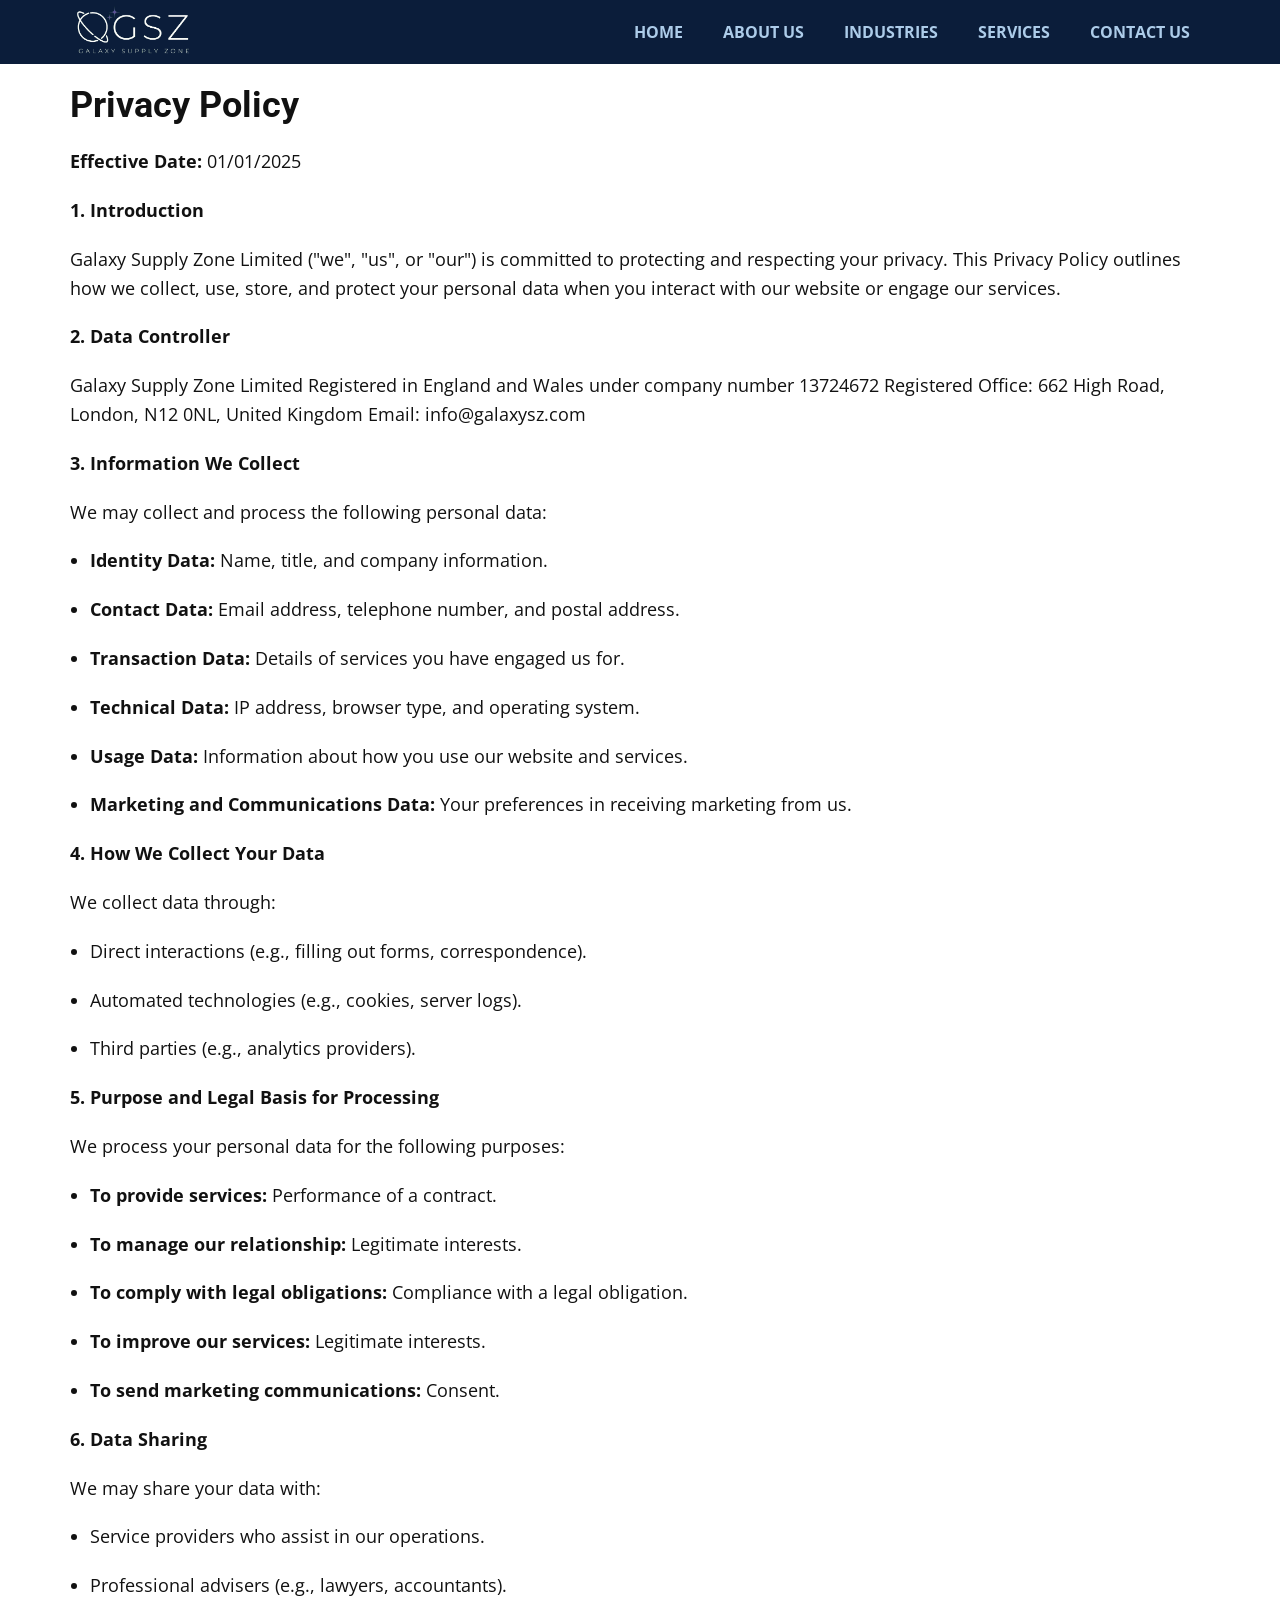
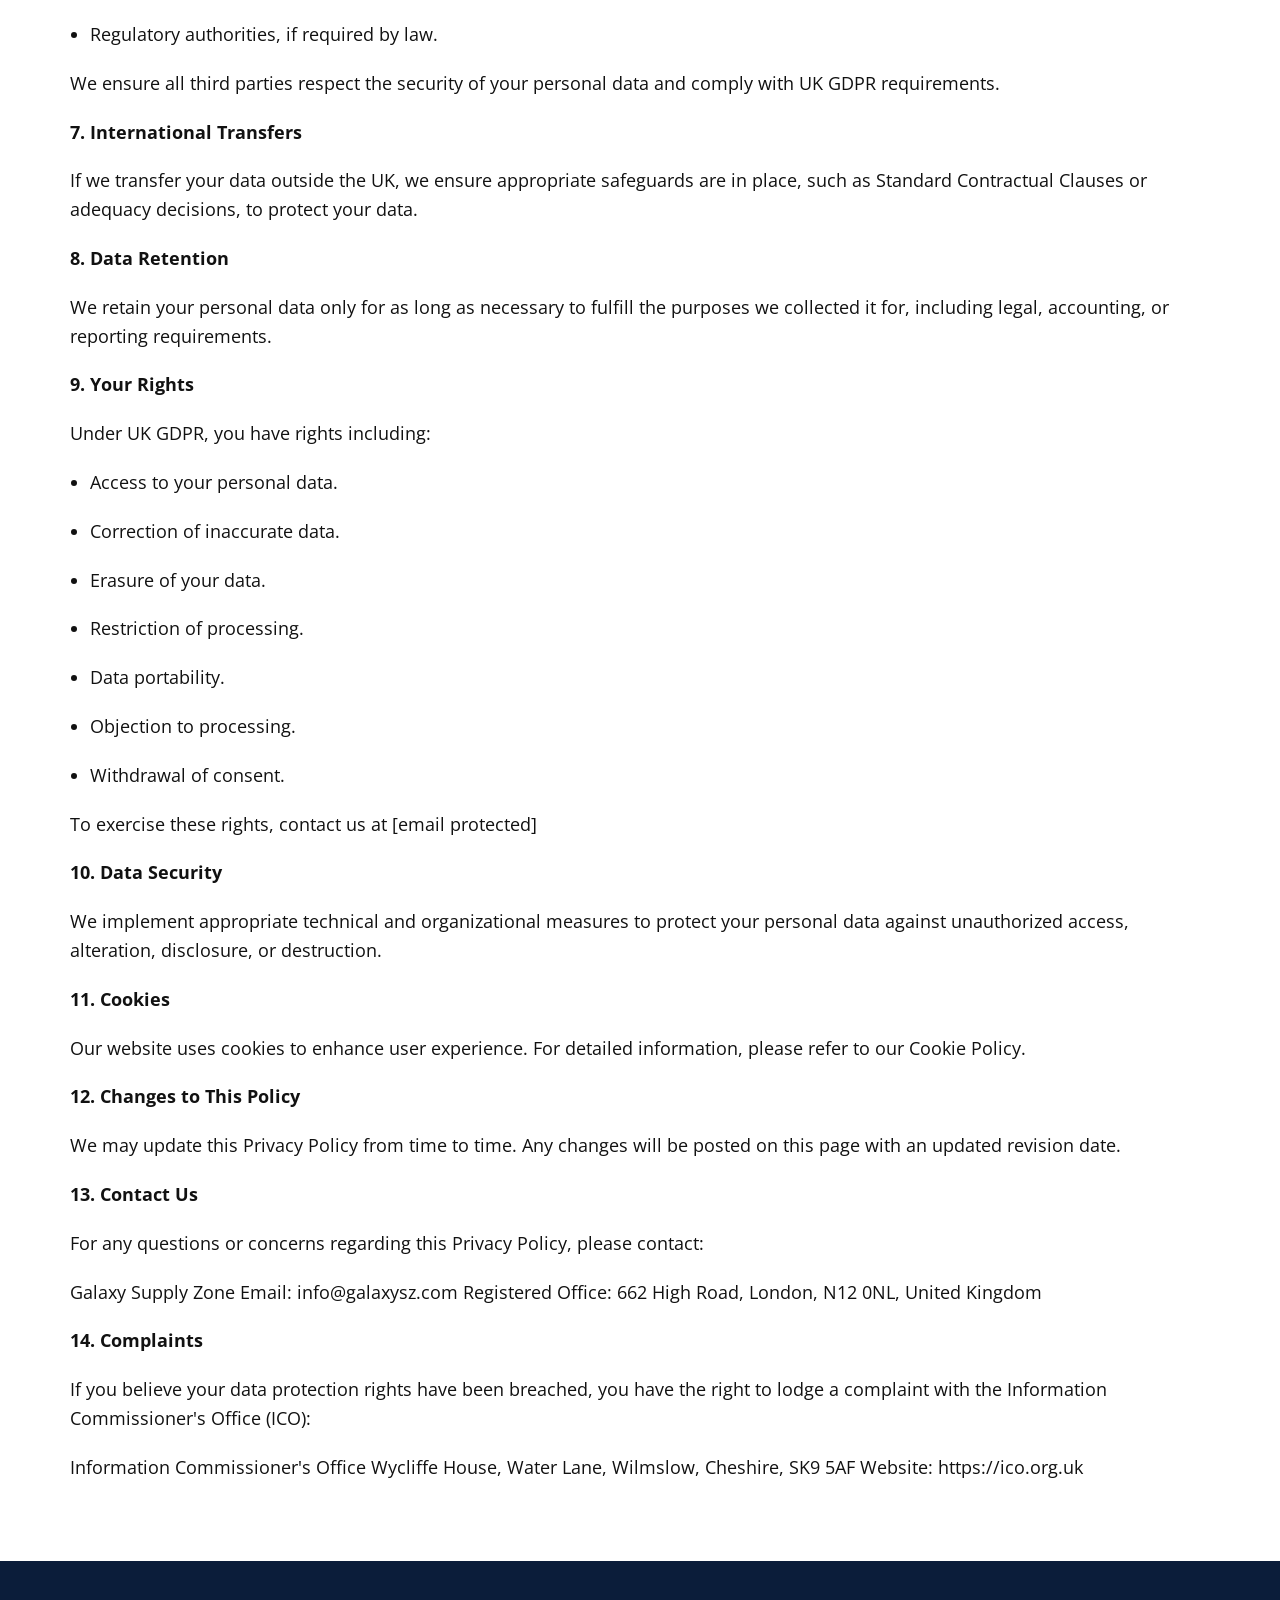
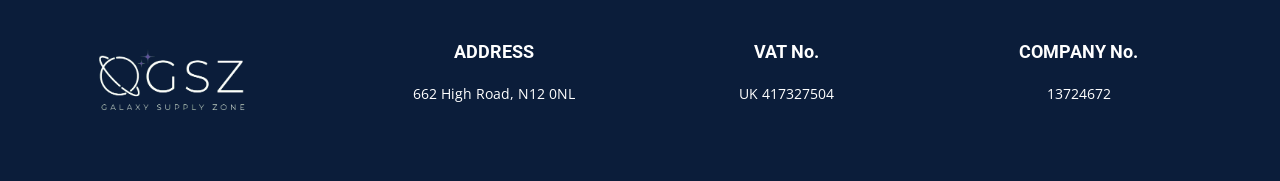
<file: Privacy-Policy.html>
<!DOCTYPE html>
<html style="font-size: 16px;" lang="en"><head>
    <meta name="viewport" content="width=device-width, initial-scale=1.0">
    <meta charset="utf-8">
    <meta name="keywords" content="">
    <meta name="description" content="">
    <title>Privacy Policy</title>
    <link rel="stylesheet" href="nicepage.css" media="screen">
<link rel="stylesheet" href="Privacy-Policy.css" media="screen">
    <script class="u-script" type="text/javascript" src="jquery.js" defer=""></script>
    <script class="u-script" type="text/javascript" src="nicepage.js" defer=""></script>
    <meta name="generator" content="Nicepage 7.8.23, nicepage.com">
    <link rel="icon" href="images/favicon.png">
    
    
    
    <link id="u-theme-google-font" rel="stylesheet" href="https://fonts.googleapis.com/css?family=Roboto:100,100i,300,300i,400,400i,500,500i,700,700i,900,900i|Open+Sans:300,300i,400,400i,500,500i,600,600i,700,700i,800,800i">
    <script type="application/ld+json">{
		"@context": "http://schema.org",
		"@type": "Organization",
		"name": "GALAXYSZ",
		"logo": "images/logo-w.png"
}</script>
    <meta name="theme-color" content="#478ac9">
    <meta property="og:title" content="Privacy Policy">
    <meta property="og:description" content="">
    <meta property="og:type" content="website">
  <meta data-intl-tel-input-cdn-path="intlTelInput/"></head>
  <body data-path-to-root="./" data-include-products="false" class="u-body u-xl-mode" data-lang="en"><header class="u-clearfix u-custom-color-1 u-header u-sticky u-sticky-d73c u-header" id="header"><div class="u-clearfix u-sheet u-valign-middle u-sheet-1">
        <a href="#" class="u-image u-logo u-image-1" data-image-width="450" data-image-height="225">
          <img src="images/logo-w.png" class="u-logo-image u-logo-image-1">
        </a>
        <nav class="u-menu u-menu-one-level u-offcanvas u-menu-1" role="navigation" aria-label="Menu navigation">
          <div class="menu-collapse" style="font-size: 1rem; letter-spacing: 0px; font-weight: 700; text-transform: uppercase;">
            <a class="u-button-style u-custom-left-right-menu-spacing u-custom-padding-bottom u-custom-text-active-color u-custom-text-color u-custom-text-hover-color u-custom-top-bottom-menu-spacing u-hamburger-link u-nav-link u-text-active-palette-1-base u-text-hover-palette-2-base" href="#" tabindex="-1" aria-label="Open menu" aria-controls="4d33">
              <svg class="u-svg-link" viewBox="0 0 24 24"><use xlink:href="#menu-hamburger"></use></svg>
              <svg class="u-svg-content" version="1.1" id="menu-hamburger" viewBox="0 0 16 16" x="0px" y="0px" xmlns:xlink="http://www.w3.org/1999/xlink" xmlns="http://www.w3.org/2000/svg"><g><rect y="1" width="16" height="2"></rect><rect y="7" width="16" height="2"></rect><rect y="13" width="16" height="2"></rect>
</g></svg>
            </a>
          </div>
          <div class="u-custom-menu u-nav-container">
            <ul class="u-nav u-unstyled u-nav-1" role="menubar"><li role="none" class="u-nav-item"><a role="menuitem" class="u-button-style u-nav-link u-text-active-white u-text-hover-custom-color-3 u-text-palette-1-light-2" href="./" style="padding: 10px 20px;">HOME</a>
</li><li role="none" class="u-nav-item"><a tabindex="-1" role="menuitem" class="u-button-style u-nav-link u-text-active-white u-text-hover-custom-color-3 u-text-palette-1-light-2" href="./#sec-b544" data-page-id="429419925" style="padding: 10px 20px;">ABOUT US</a>
</li><li role="none" class="u-nav-item"><a tabindex="-1" role="menuitem" class="u-button-style u-nav-link u-text-active-white u-text-hover-custom-color-3 u-text-palette-1-light-2" href="./#carousel_3b1e" data-page-id="429419925" style="padding: 10px 20px;">INDUSTRIES</a>
</li><li role="none" class="u-nav-item"><a tabindex="-1" role="menuitem" class="u-button-style u-nav-link u-text-active-white u-text-hover-custom-color-3 u-text-palette-1-light-2" href="./#sec-b8fc" data-page-id="429419925" style="padding: 10px 20px;">SERVICES</a>
</li><li role="none" class="u-nav-item"><a tabindex="-1" role="menuitem" class="u-button-style u-nav-link u-text-active-white u-text-hover-custom-color-3 u-text-palette-1-light-2" href="./#sec-d8e9" data-page-id="429419925" style="padding: 10px 20px;">CONTACT US</a>
</li></ul>
          </div>
          <div class="u-custom-menu u-nav-container-collapse" id="4d33" role="region" aria-label="Menu panel">
            <div class="u-black u-container-style u-inner-container-layout u-opacity u-opacity-95 u-sidenav">
              <div class="u-inner-container-layout u-sidenav-overflow">
                <div class="u-menu-close" tabindex="-1" aria-label="Close menu"></div>
                <ul class="u-align-center u-nav u-popupmenu-items u-unstyled u-nav-2" role="menubar"><li role="none" class="u-nav-item"><a role="menuitem" class="u-button-style u-nav-link" href="./">HOME</a>
</li><li role="none" class="u-nav-item"><a tabindex="-1" role="menuitem" class="u-button-style u-nav-link" href="./#sec-b544" data-page-id="429419925">ABOUT US</a>
</li><li role="none" class="u-nav-item"><a tabindex="-1" role="menuitem" class="u-button-style u-nav-link" href="./#carousel_3b1e" data-page-id="429419925">INDUSTRIES</a>
</li><li role="none" class="u-nav-item"><a tabindex="-1" role="menuitem" class="u-button-style u-nav-link" href="./#sec-b8fc" data-page-id="429419925">SERVICES</a>
</li><li role="none" class="u-nav-item"><a tabindex="-1" role="menuitem" class="u-button-style u-nav-link" href="./#sec-d8e9" data-page-id="429419925">CONTACT US</a>
</li></ul>
              </div>
            </div>
            <div class="u-black u-menu-overlay u-opacity u-opacity-70"></div>
          </div>
        </nav>
      </div></header>
    <section class="u-clearfix u-section-1" id="block-1">
      <div class="u-clearfix u-sheet u-valign-top u-sheet-1">
        <div class="fr-view u-clearfix u-rich-text u-text u-text-1">
          <h6 id="isPasted">
            <strong><span style="font-size: 2.25rem;">Privacy Policy</span>
            </strong>
          </h6>
          <p>
            <strong>Effective Date:</strong> 01/01/2025
          </p>
          <p>
            <strong>1. Introduction</strong>
          </p>
          <p>Galaxy Supply Zone Limited ("we", "us", or "our") is committed to protecting and respecting your privacy. This Privacy Policy outlines how we collect, use, store, and protect your personal data when you interact with our website or engage our services.</p>
          <p>
            <strong>2. Data Controller</strong>
          </p>
          <p>Galaxy Supply Zone Limited Registered in England and Wales under company number 13724672
Registered Office: 662 High Road, London, N12 0NL, United Kingdom
Email: info@galaxysz.com</p>
          <p>
            <strong>3. Information We Collect</strong>
          </p>
          <p>We may collect and process the following personal data:</p>
          <ul>
            <li>
              <p>
                <strong>Identity Data:</strong> Name, title, and company information.
              </p>
            </li>
            <li>
              <p>
                <strong>Contact Data:</strong> Email address, telephone number, and postal address.
              </p>
            </li>
            <li>
              <p>
                <strong>Transaction Data:</strong> Details of services you have engaged us for.
              </p>
            </li>
            <li>
              <p>
                <strong>Technical Data:</strong> IP address, browser type, and operating system.
              </p>
            </li>
            <li>
              <p>
                <strong>Usage Data:</strong> Information about how you use our website and services.
              </p>
            </li>
            <li>
              <p>
                <strong>Marketing and Communications Data:</strong> Your preferences in receiving marketing from us.
              </p>
            </li>
          </ul>
          <p>
            <strong>4. How We Collect Your Data</strong>
          </p>
          <p>We collect data through:</p>
          <ul>
            <li>
              <p>Direct interactions (e.g., filling out forms, correspondence).</p>
            </li>
            <li>
              <p>Automated technologies (e.g., cookies, server logs).</p>
            </li>
            <li>
              <p>Third parties (e.g., analytics providers).</p>
            </li>
          </ul>
          <p>
            <strong>5. Purpose and Legal Basis for Processing</strong>
          </p>
          <p>We process your personal data for the following purposes:</p>
          <ul>
            <li>
              <p>
                <strong>To provide services:</strong> Performance of a contract.
              </p>
            </li>
            <li>
              <p>
                <strong>To manage our relationship:</strong> Legitimate interests.
              </p>
            </li>
            <li>
              <p>
                <strong>To comply with legal obligations:</strong> Compliance with a legal obligation.
              </p>
            </li>
            <li>
              <p>
                <strong>To improve our services:</strong> Legitimate interests.
              </p>
            </li>
            <li>
              <p>
                <strong>To send marketing communications:</strong> Consent.
              </p>
            </li>
          </ul>
          <p>
            <strong>6. Data Sharing</strong>
          </p>
          <p>We may share your data with:</p>
          <ul>
            <li>
              <p>Service providers who assist in our operations.</p>
            </li>
            <li>
              <p>Professional advisers (e.g., lawyers, accountants).</p>
            </li>
            <li>
              <p>Regulatory authorities, if required by law.</p>
            </li>
          </ul>
          <p>We ensure all third parties respect the security of your personal data and comply with UK GDPR requirements.</p>
          <p>
            <strong>7. International Transfers</strong>
          </p>
          <p>If we transfer your data outside the UK, we ensure appropriate safeguards are in place, such as Standard Contractual Clauses or adequacy decisions, to protect your data.</p>
          <p>
            <strong>8. Data Retention</strong>
          </p>
          <p>We retain your personal data only for as long as necessary to fulfill the purposes we collected it for, including legal, accounting, or reporting requirements.</p>
          <p>
            <strong>9. Your Rights</strong>
          </p>
          <p>Under UK GDPR, you have rights including:</p>
          <ul>
            <li>
              <p>Access to your personal data.</p>
            </li>
            <li>
              <p>Correction of inaccurate data.</p>
            </li>
            <li>
              <p>Erasure of your data.</p>
            </li>
            <li>
              <p>Restriction of processing.</p>
            </li>
            <li>
              <p>Data portability.</p>
            </li>
            <li>
              <p>Objection to processing.</p>
            </li>
            <li>
              <p>Withdrawal of consent.</p>
            </li>
          </ul>
          <p>To exercise these rights, contact us at [email protected]</p>
          <p>
            <strong>10. Data Security</strong>
          </p>
          <p>We implement appropriate technical and organizational measures to protect your personal data against unauthorized access, alteration, disclosure, or destruction.</p>
          <p>
            <strong>11. Cookies</strong>
          </p>
          <p>Our website uses cookies to enhance user experience. For detailed information, please refer to our Cookie Policy.</p>
          <p>
            <strong>12. Changes to This Policy</strong>
          </p>
          <p>We may update this Privacy Policy from time to time. Any changes will be posted on this page with an updated revision date.</p>
          <p>
            <strong>13. Contact Us</strong>
          </p>
          <p>For any questions or concerns regarding this Privacy Policy, please contact:</p>
          <p>Galaxy Supply Zone
Email: info@galaxysz.com Registered Office: 662 High Road, London, N12 0NL, United Kingdom</p>
          <p>
            <strong>14. Complaints</strong>
          </p>
          <p>If you believe your data protection rights have been breached, you have the right to lodge a complaint with the Information Commissioner's Office (ICO):</p>
          <p>Information Commissioner's Office Wycliffe House, Water Lane, Wilmslow, Cheshire, SK9 5AF Website: <a href="https://ico.org.uk" rel="noopener" target="_new">https://ico.org.uk</a>
          </p>
        </div>
      </div>
    </section>
    
    
    
    <footer class="u-clearfix u-custom-color-1 u-footer" id="footer"><div class="u-clearfix u-sheet u-sheet-1">
        <div class="data-layout-selected u-clearfix u-expanded-width-lg u-expanded-width-md u-expanded-width-xl u-expanded-width-xs u-gutter-30 u-layout-wrap u-layout-wrap-1">
          <div class="u-gutter-0 u-layout">
            <div class="u-layout-row">
              <div class="u-align-left-sm u-align-left-xl u-align-left-xs u-container-align-center-xs u-container-style u-layout-cell u-left-cell u-size-15 u-size-30-md u-layout-cell-1">
                <div class="u-container-layout u-valign-middle-xs u-valign-top-lg u-valign-top-md u-valign-top-sm u-container-layout-1">
                  <a href="#" class="u-image u-logo u-image-1" data-image-width="450" data-image-height="225">
                    <img src="images/logo-w.png" class="u-logo-image u-logo-image-1">
                  </a>
                </div>
              </div>
              <div class="u-align-center u-container-align-center u-container-style u-layout-cell u-size-15 u-size-30-md u-layout-cell-2">
                <div class="u-container-layout u-valign-middle-xs u-valign-top-lg u-valign-top-md u-valign-top-sm u-valign-top-xl u-container-layout-2">
                  <h6 class="u-custom-font u-heading-font u-text u-text-1">Address </h6>
                  <p class="u-small-text u-text u-text-variant u-text-2">662 High Road, N12 0NL</p>
                </div>
              </div>
              <div class="u-align-center u-container-align-center u-container-style u-layout-cell u-size-15 u-size-30-md u-layout-cell-3">
                <div class="u-container-layout u-valign-middle-xs u-valign-top-lg u-valign-top-md u-valign-top-sm u-valign-top-xl u-container-layout-3">
                  <h6 class="u-custom-font u-heading-font u-text u-text-3">VAT No.</h6>
                  <p class="u-small-text u-text u-text-variant u-text-4">UK 417327504</p>
                </div>
              </div>
              <div class="u-align-center u-container-align-center u-container-style u-layout-cell u-right-cell u-size-15 u-size-30-md u-layout-cell-4">
                <div class="u-container-layout u-valign-middle-xs u-valign-top-lg u-valign-top-md u-valign-top-sm u-valign-top-xl u-container-layout-4">
                  <h6 class="u-custom-font u-heading-font u-text u-text-5">COMPANY No.</h6>
                  <p class="u-small-text u-text u-text-variant u-text-6"> 13724672</p>
                </div>
              </div>
            </div>
          </div>
        </div>
      </div></footer>
  
</body></html>
</file>
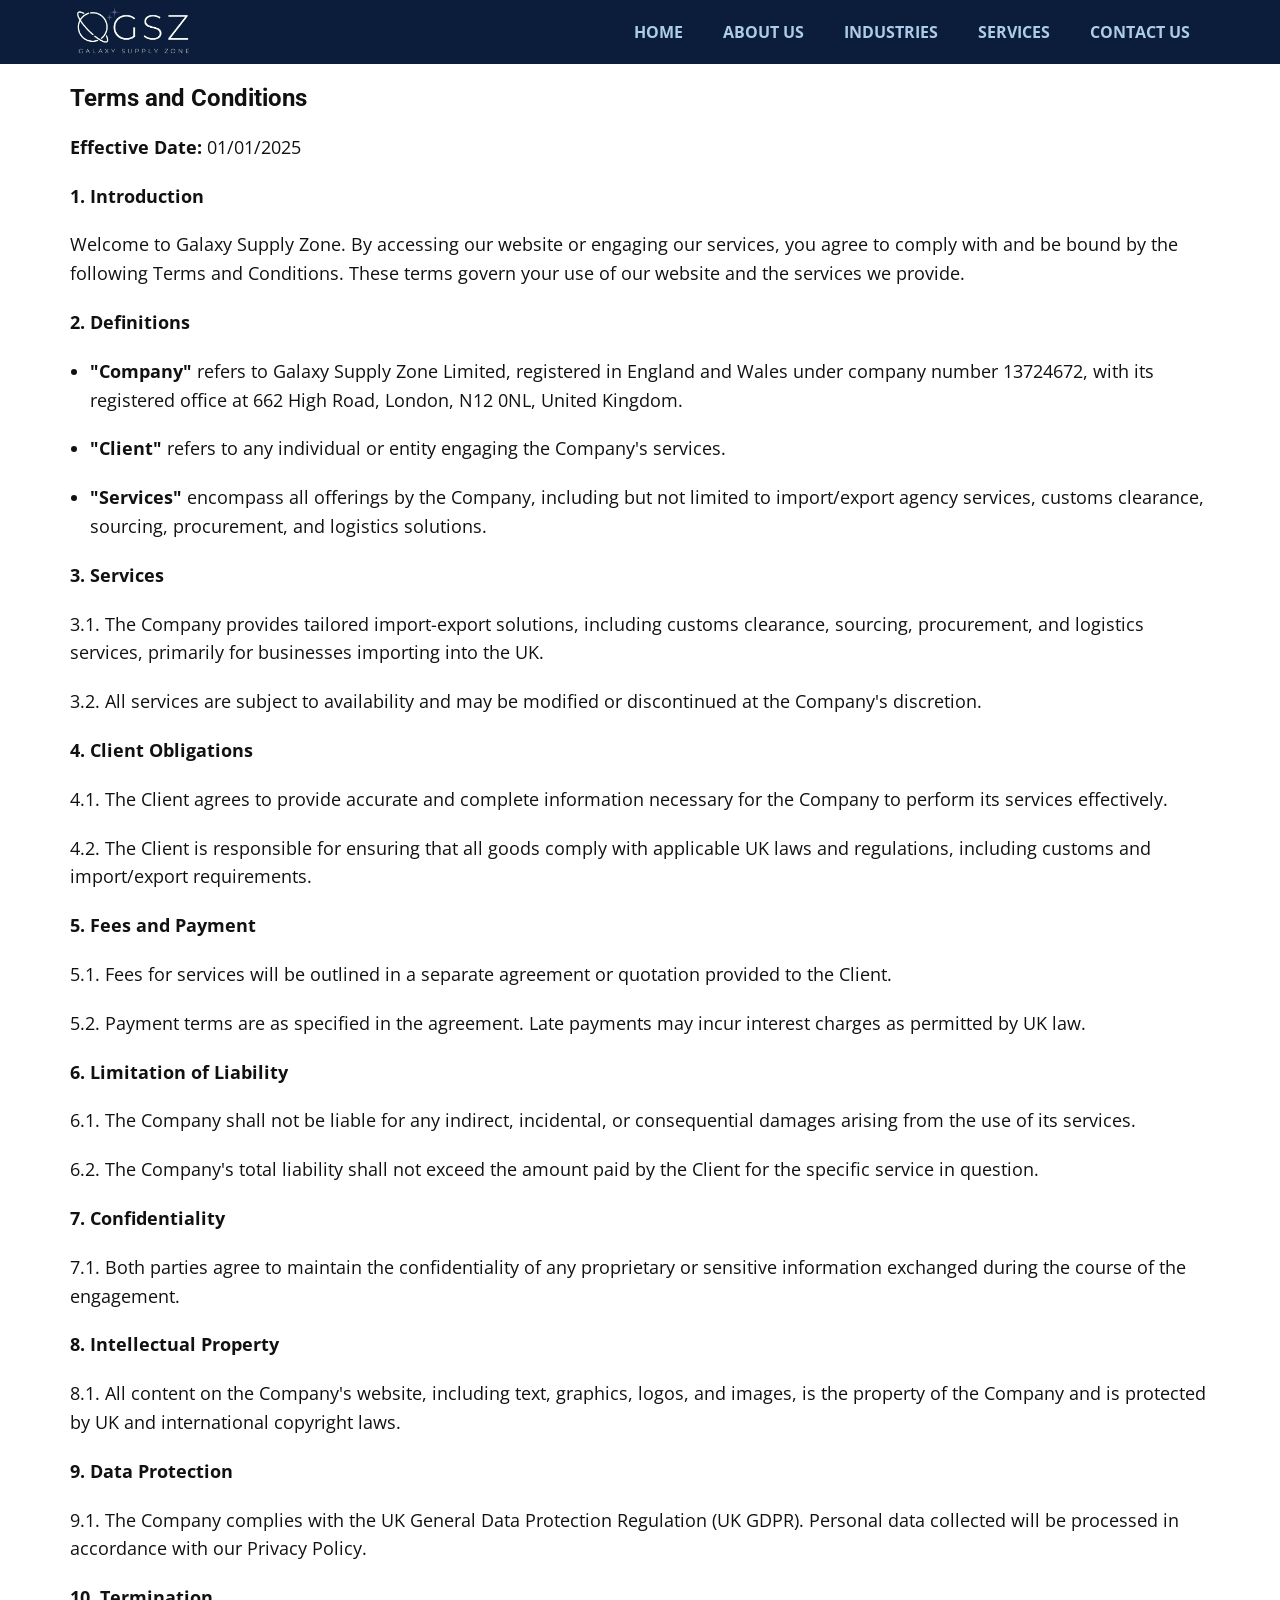
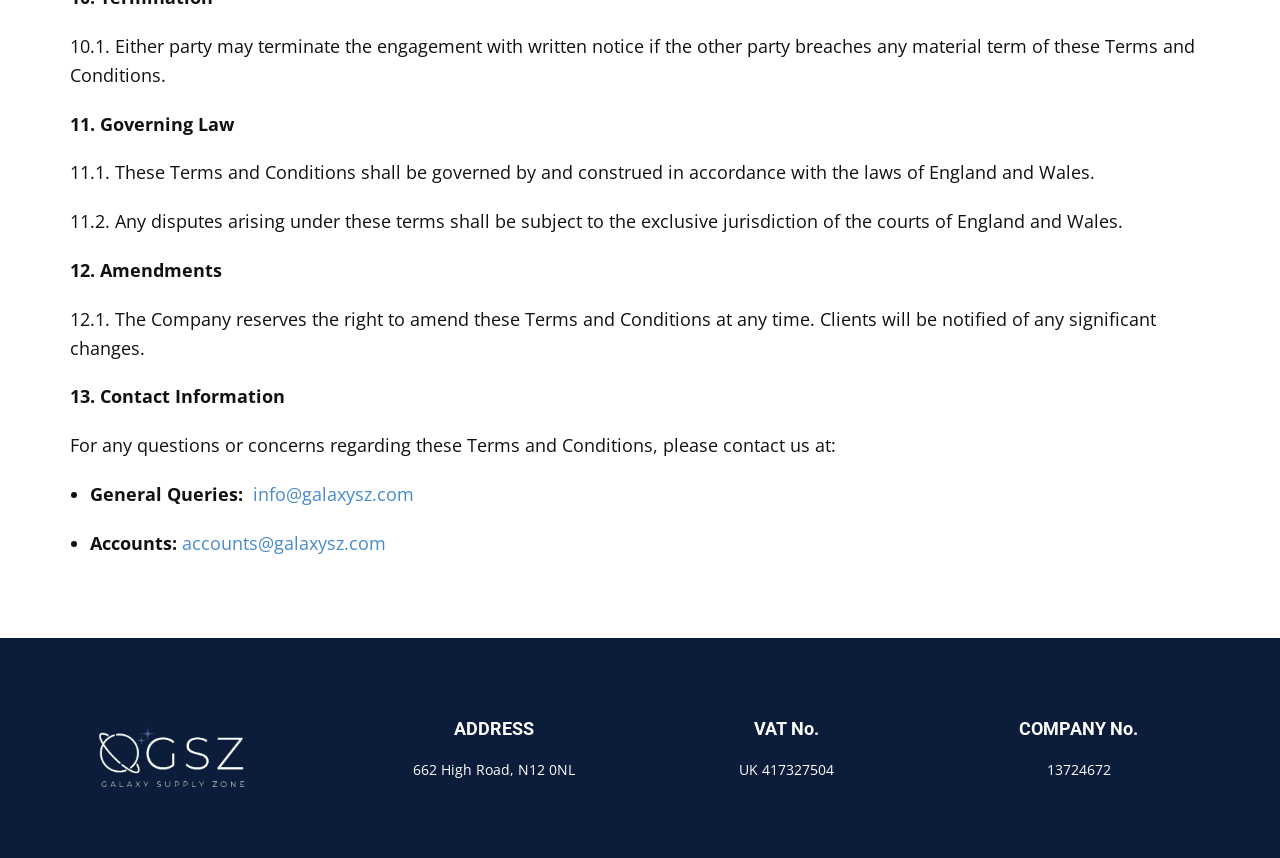
<file: tsandcs.html>
<!DOCTYPE html>
<html style="font-size: 16px;" lang="en"><head>
    <meta name="viewport" content="width=device-width, initial-scale=1.0">
    <meta charset="utf-8">
    <meta name="keywords" content="">
    <meta name="description" content="">
    <title>tsandcs</title>
    <link rel="stylesheet" href="nicepage.css" media="screen">
<link rel="stylesheet" href="tsandcs.css" media="screen">
    <script class="u-script" type="text/javascript" src="jquery.js" defer=""></script>
    <script class="u-script" type="text/javascript" src="nicepage.js" defer=""></script>
    <meta name="generator" content="Nicepage 7.8.23, nicepage.com">
    <link rel="icon" href="images/favicon.png">
    
    
    
    <link id="u-theme-google-font" rel="stylesheet" href="https://fonts.googleapis.com/css?family=Roboto:100,100i,300,300i,400,400i,500,500i,700,700i,900,900i|Open+Sans:300,300i,400,400i,500,500i,600,600i,700,700i,800,800i">
    <script type="application/ld+json">{
		"@context": "http://schema.org",
		"@type": "Organization",
		"name": "GALAXYSZ",
		"logo": "images/logo-w.png"
}</script>
    <meta name="theme-color" content="#478ac9">
    <meta property="og:title" content="tsandcs">
    <meta property="og:description" content="">
    <meta property="og:type" content="website">
  <meta data-intl-tel-input-cdn-path="intlTelInput/"></head>
  <body data-path-to-root="./" data-include-products="false" class="u-body u-xl-mode" data-lang="en"><header class="u-clearfix u-custom-color-1 u-header u-sticky u-sticky-d73c u-header" id="header"><div class="u-clearfix u-sheet u-valign-middle u-sheet-1">
        <a href="#" class="u-image u-logo u-image-1" data-image-width="450" data-image-height="225">
          <img src="images/logo-w.png" class="u-logo-image u-logo-image-1">
        </a>
        <nav class="u-menu u-menu-one-level u-offcanvas u-menu-1" role="navigation" aria-label="Menu navigation">
          <div class="menu-collapse" style="font-size: 1rem; letter-spacing: 0px; font-weight: 700; text-transform: uppercase;">
            <a class="u-button-style u-custom-left-right-menu-spacing u-custom-padding-bottom u-custom-text-active-color u-custom-text-color u-custom-text-hover-color u-custom-top-bottom-menu-spacing u-hamburger-link u-nav-link u-text-active-palette-1-base u-text-hover-palette-2-base" href="#" tabindex="-1" aria-label="Open menu" aria-controls="4d33">
              <svg class="u-svg-link" viewBox="0 0 24 24"><use xlink:href="#menu-hamburger"></use></svg>
              <svg class="u-svg-content" version="1.1" id="menu-hamburger" viewBox="0 0 16 16" x="0px" y="0px" xmlns:xlink="http://www.w3.org/1999/xlink" xmlns="http://www.w3.org/2000/svg"><g><rect y="1" width="16" height="2"></rect><rect y="7" width="16" height="2"></rect><rect y="13" width="16" height="2"></rect>
</g></svg>
            </a>
          </div>
          <div class="u-custom-menu u-nav-container">
            <ul class="u-nav u-unstyled u-nav-1" role="menubar"><li role="none" class="u-nav-item"><a role="menuitem" class="u-button-style u-nav-link u-text-active-white u-text-hover-custom-color-3 u-text-palette-1-light-2" href="./" style="padding: 10px 20px;">HOME</a>
</li><li role="none" class="u-nav-item"><a tabindex="-1" role="menuitem" class="u-button-style u-nav-link u-text-active-white u-text-hover-custom-color-3 u-text-palette-1-light-2" href="./#sec-b544" data-page-id="429419925" style="padding: 10px 20px;">ABOUT US</a>
</li><li role="none" class="u-nav-item"><a tabindex="-1" role="menuitem" class="u-button-style u-nav-link u-text-active-white u-text-hover-custom-color-3 u-text-palette-1-light-2" href="./#carousel_3b1e" data-page-id="429419925" style="padding: 10px 20px;">INDUSTRIES</a>
</li><li role="none" class="u-nav-item"><a tabindex="-1" role="menuitem" class="u-button-style u-nav-link u-text-active-white u-text-hover-custom-color-3 u-text-palette-1-light-2" href="./#sec-b8fc" data-page-id="429419925" style="padding: 10px 20px;">SERVICES</a>
</li><li role="none" class="u-nav-item"><a tabindex="-1" role="menuitem" class="u-button-style u-nav-link u-text-active-white u-text-hover-custom-color-3 u-text-palette-1-light-2" href="./#sec-d8e9" data-page-id="429419925" style="padding: 10px 20px;">CONTACT US</a>
</li></ul>
          </div>
          <div class="u-custom-menu u-nav-container-collapse" id="4d33" role="region" aria-label="Menu panel">
            <div class="u-black u-container-style u-inner-container-layout u-opacity u-opacity-95 u-sidenav">
              <div class="u-inner-container-layout u-sidenav-overflow">
                <div class="u-menu-close" tabindex="-1" aria-label="Close menu"></div>
                <ul class="u-align-center u-nav u-popupmenu-items u-unstyled u-nav-2" role="menubar"><li role="none" class="u-nav-item"><a role="menuitem" class="u-button-style u-nav-link" href="./">HOME</a>
</li><li role="none" class="u-nav-item"><a tabindex="-1" role="menuitem" class="u-button-style u-nav-link" href="./#sec-b544" data-page-id="429419925">ABOUT US</a>
</li><li role="none" class="u-nav-item"><a tabindex="-1" role="menuitem" class="u-button-style u-nav-link" href="./#carousel_3b1e" data-page-id="429419925">INDUSTRIES</a>
</li><li role="none" class="u-nav-item"><a tabindex="-1" role="menuitem" class="u-button-style u-nav-link" href="./#sec-b8fc" data-page-id="429419925">SERVICES</a>
</li><li role="none" class="u-nav-item"><a tabindex="-1" role="menuitem" class="u-button-style u-nav-link" href="./#sec-d8e9" data-page-id="429419925">CONTACT US</a>
</li></ul>
              </div>
            </div>
            <div class="u-black u-menu-overlay u-opacity u-opacity-70"></div>
          </div>
        </nav>
      </div></header>
    <section class="u-clearfix u-section-1" id="block-1">
      <div class="u-clearfix u-sheet u-valign-top u-sheet-1">
        <div class="fr-view u-clearfix u-rich-text u-text u-text-1">
          <h6 id="isPasted">
            <strong><span style="font-size: 1.5rem;">Terms and Conditions</span>
            </strong>
          </h6>
          <p>
            <strong>Effective Date:</strong> 01/01/2025
          </p>
          <p>
            <strong>1. Introduction</strong>
          </p>
          <p>Welcome to Galaxy Supply Zone. By accessing our website or engaging our services, you agree to comply with and be bound by the following Terms and Conditions. These terms govern your use of our website and the services we provide.</p>
          <p>
            <strong>2. Definitions</strong>
          </p>
          <ul>
            <li>
              <p>
                <strong>"Company"</strong> refers to Galaxy Supply Zone Limited, registered in England and Wales under company number 13724672, with its registered office at 662 High Road, London, N12 0NL, United Kingdom.
              </p>
            </li>
            <li>
              <p>
                <strong>"Client"</strong> refers to any individual or entity engaging the Company's services.
              </p>
            </li>
            <li>
              <p>
                <strong>"Services"</strong> encompass all offerings by the Company, including but not limited to import/export agency services, customs clearance, sourcing, procurement, and logistics solutions.
              </p>
            </li>
          </ul>
          <p>
            <strong>3. Services</strong>
          </p>
          <p>3.1. The Company provides tailored import-export solutions, including customs clearance, sourcing, procurement, and logistics services, primarily for businesses importing into the UK.</p>
          <p>3.2. All services are subject to availability and may be modified or discontinued at the Company's discretion.</p>
          <p>
            <strong>4. Client Obligations</strong>
          </p>
          <p>4.1. The Client agrees to provide accurate and complete information necessary for the Company to perform its services effectively.</p>
          <p>4.2. The Client is responsible for ensuring that all goods comply with applicable UK laws and regulations, including customs and import/export requirements.</p>
          <p>
            <strong>5. Fees and Payment</strong>
          </p>
          <p>5.1. Fees for services will be outlined in a separate agreement or quotation provided to the Client.</p>
          <p>5.2. Payment terms are as specified in the agreement. Late payments may incur interest charges as permitted by UK law.</p>
          <p>
            <strong>6. Limitation of Liability</strong>
          </p>
          <p>6.1. The Company shall not be liable for any indirect, incidental, or consequential damages arising from the use of its services.</p>
          <p>6.2. The Company's total liability shall not exceed the amount paid by the Client for the specific service in question.</p>
          <p>
            <strong>7. Confidentiality</strong>
          </p>
          <p>7.1. Both parties agree to maintain the confidentiality of any proprietary or sensitive information exchanged during the course of the engagement.</p>
          <p>
            <strong>8. Intellectual Property</strong>
          </p>
          <p>8.1. All content on the Company's website, including text, graphics, logos, and images, is the property of the Company and is protected by UK and international copyright laws.</p>
          <p>
            <strong>9. Data Protection</strong>
          </p>
          <p>9.1. The Company complies with the UK General Data Protection Regulation (UK GDPR). Personal data collected will be processed in accordance with our Privacy Policy.</p>
          <p>
            <strong>10. Termination</strong>
          </p>
          <p>10.1. Either party may terminate the engagement with written notice if the other party breaches any material term of these Terms and Conditions.</p>
          <p>
            <strong>11. Governing Law</strong>
          </p>
          <p>11.1. These Terms and Conditions shall be governed by and construed in accordance with the laws of England and Wales.</p>
          <p>11.2. Any disputes arising under these terms shall be subject to the exclusive jurisdiction of the courts of England and Wales.</p>
          <p>
            <strong>12. Amendments</strong>
          </p>
          <p>12.1. The Company reserves the right to amend these Terms and Conditions at any time. Clients will be notified of any significant changes.</p>
          <p>
            <strong>13. Contact Information</strong>
          </p>
          <p>For any questions or concerns regarding these Terms and Conditions, please contact us at:</p>
          <ul>
            <li>
              <p>
                <strong>General Queries:&nbsp;</strong>
                <a class="u-active-none u-border-none u-btn u-button-link u-button-style u-hover-none u-none u-text-palette-1-base u-btn-1" href="mailto:info@galaxysz.com?subject=%7C%20Ts%26cs%20%7C%20" target="">info@galaxysz.com</a>
              </p>
            </li>
            <li>
              <p>
                <strong>Accounts:</strong>
                <a class="u-active-none u-border-none u-btn u-button-link u-button-style u-hover-none u-none u-text-palette-1-base u-btn-2" href="mailto:accounts@galaxysz.com?subject=%7C%20Ts%26Cs%20%7C%20" target="">accounts@galaxysz.com</a>
              </p>
            </li>
          </ul>
        </div>
      </div>
    </section>
    
    
    
    <footer class="u-clearfix u-custom-color-1 u-footer" id="footer"><div class="u-clearfix u-sheet u-sheet-1">
        <div class="data-layout-selected u-clearfix u-expanded-width-lg u-expanded-width-md u-expanded-width-xl u-expanded-width-xs u-gutter-30 u-layout-wrap u-layout-wrap-1">
          <div class="u-gutter-0 u-layout">
            <div class="u-layout-row">
              <div class="u-align-left-sm u-align-left-xl u-align-left-xs u-container-align-center-xs u-container-style u-layout-cell u-left-cell u-size-15 u-size-30-md u-layout-cell-1">
                <div class="u-container-layout u-valign-middle-xs u-valign-top-lg u-valign-top-md u-valign-top-sm u-container-layout-1">
                  <a href="#" class="u-image u-logo u-image-1" data-image-width="450" data-image-height="225">
                    <img src="images/logo-w.png" class="u-logo-image u-logo-image-1">
                  </a>
                </div>
              </div>
              <div class="u-align-center u-container-align-center u-container-style u-layout-cell u-size-15 u-size-30-md u-layout-cell-2">
                <div class="u-container-layout u-valign-middle-xs u-valign-top-lg u-valign-top-md u-valign-top-sm u-valign-top-xl u-container-layout-2">
                  <h6 class="u-custom-font u-heading-font u-text u-text-1">Address </h6>
                  <p class="u-small-text u-text u-text-variant u-text-2">662 High Road, N12 0NL</p>
                </div>
              </div>
              <div class="u-align-center u-container-align-center u-container-style u-layout-cell u-size-15 u-size-30-md u-layout-cell-3">
                <div class="u-container-layout u-valign-middle-xs u-valign-top-lg u-valign-top-md u-valign-top-sm u-valign-top-xl u-container-layout-3">
                  <h6 class="u-custom-font u-heading-font u-text u-text-3">VAT No.</h6>
                  <p class="u-small-text u-text u-text-variant u-text-4">UK 417327504</p>
                </div>
              </div>
              <div class="u-align-center u-container-align-center u-container-style u-layout-cell u-right-cell u-size-15 u-size-30-md u-layout-cell-4">
                <div class="u-container-layout u-valign-middle-xs u-valign-top-lg u-valign-top-md u-valign-top-sm u-valign-top-xl u-container-layout-4">
                  <h6 class="u-custom-font u-heading-font u-text u-text-5">COMPANY No.</h6>
                  <p class="u-small-text u-text u-text-variant u-text-6"> 13724672</p>
                </div>
              </div>
            </div>
          </div>
        </div>
      </div></footer>
  
</body></html>
</file>
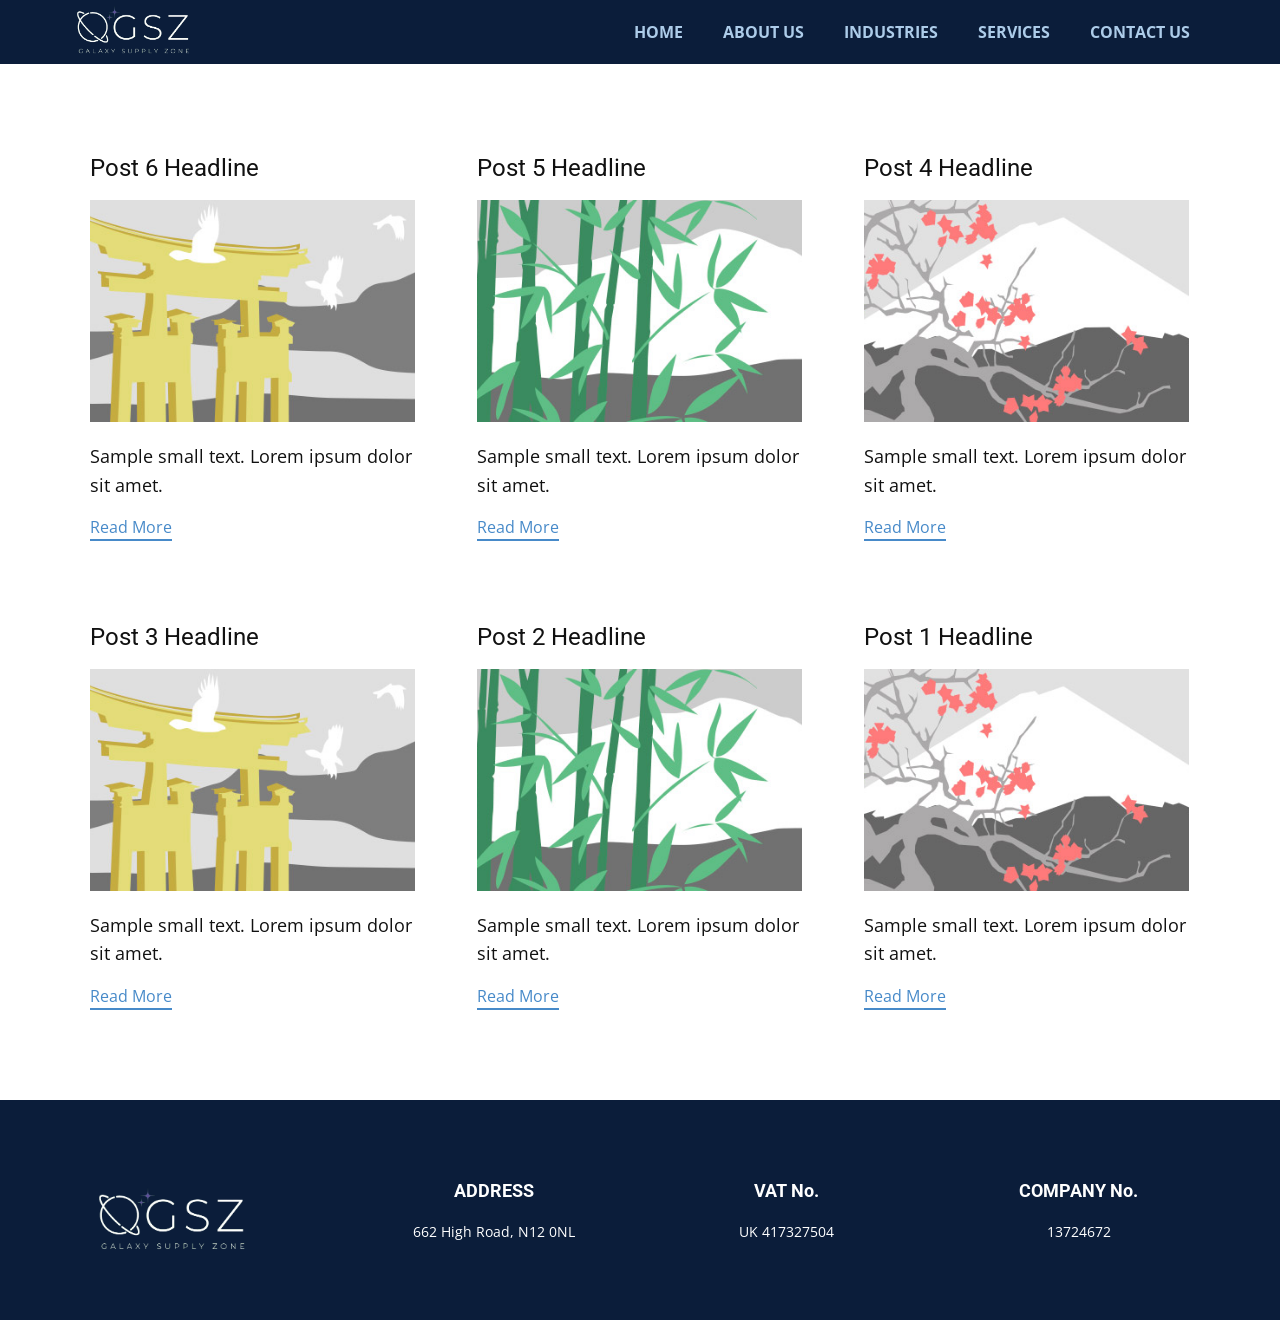
<file: blog/blog.html>
<!DOCTYPE html>
<html style="font-size: 16px;" lang="en"><head>
    <meta name="viewport" content="width=device-width, initial-scale=1.0">
    <meta charset="utf-8">
    <meta name="keywords" content="">
    <meta name="description" content="">
    <title>Blog</title>
    <link rel="stylesheet" href="../nicepage.css" media="screen">
<link rel="stylesheet" href="../Blog-Template.css" media="screen">
    <script class="u-script" type="text/javascript" src="../jquery.js" defer=""></script>
    <script class="u-script" type="text/javascript" src="../nicepage.js" defer=""></script>
    <meta name="generator" content="Nicepage 7.8.23, nicepage.com">
    <link rel="icon" href="../images/favicon.png">
    
    
    
    <link id="u-theme-google-font" rel="stylesheet" href="https://fonts.googleapis.com/css?family=Roboto:100,100i,300,300i,400,400i,500,500i,700,700i,900,900i|Open+Sans:300,300i,400,400i,500,500i,600,600i,700,700i,800,800i">
    <script type="application/ld+json">{
		"@context": "http://schema.org",
		"@type": "Organization",
		"name": "GALAXYSZ",
		"logo": "images/logo-w.png"
}</script>
    <meta name="theme-color" content="#478ac9">
  <meta data-intl-tel-input-cdn-path="intlTelInput/"></head>
  <body data-path-to-root="../" data-include-products="false" class="u-body u-xl-mode" data-lang="en"><header class="u-clearfix u-custom-color-1 u-header u-sticky u-sticky-d73c u-header" id="header"><div class="u-clearfix u-sheet u-valign-middle u-sheet-1">
        <a href="#" class="u-image u-logo u-image-1" data-image-width="450" data-image-height="225">
          <img src="../images/logo-w.png" class="u-logo-image u-logo-image-1">
        </a>
        <nav class="u-menu u-menu-one-level u-offcanvas u-menu-1" role="navigation" aria-label="Menu navigation">
          <div class="menu-collapse" style="font-size: 1rem; letter-spacing: 0px; font-weight: 700; text-transform: uppercase;">
            <a class="u-button-style u-custom-left-right-menu-spacing u-custom-padding-bottom u-custom-text-active-color u-custom-text-color u-custom-text-hover-color u-custom-top-bottom-menu-spacing u-hamburger-link u-nav-link u-text-active-palette-1-base u-text-hover-palette-2-base" href="#" tabindex="-1" aria-label="Open menu" aria-controls="4d33">
              <svg class="u-svg-link" viewBox="0 0 24 24"><use xlink:href="#menu-hamburger"></use></svg>
              <svg class="u-svg-content" version="1.1" id="menu-hamburger" viewBox="0 0 16 16" x="0px" y="0px" xmlns:xlink="http://www.w3.org/1999/xlink" xmlns="http://www.w3.org/2000/svg"><g><rect y="1" width="16" height="2"></rect><rect y="7" width="16" height="2"></rect><rect y="13" width="16" height="2"></rect>
</g></svg>
            </a>
          </div>
          <div class="u-custom-menu u-nav-container">
            <ul class="u-nav u-unstyled u-nav-1" role="menubar"><li role="none" class="u-nav-item"><a role="menuitem" class="u-button-style u-nav-link u-text-active-white u-text-hover-custom-color-3 u-text-palette-1-light-2" href="../" style="padding: 10px 20px;">HOME</a>
</li><li role="none" class="u-nav-item"><a tabindex="-1" role="menuitem" class="u-button-style u-nav-link u-text-active-white u-text-hover-custom-color-3 u-text-palette-1-light-2" href="../#sec-b544" data-page-id="429419925" style="padding: 10px 20px;">ABOUT US</a>
</li><li role="none" class="u-nav-item"><a tabindex="-1" role="menuitem" class="u-button-style u-nav-link u-text-active-white u-text-hover-custom-color-3 u-text-palette-1-light-2" href="../#carousel_3b1e" data-page-id="429419925" style="padding: 10px 20px;">INDUSTRIES</a>
</li><li role="none" class="u-nav-item"><a tabindex="-1" role="menuitem" class="u-button-style u-nav-link u-text-active-white u-text-hover-custom-color-3 u-text-palette-1-light-2" href="../#sec-b8fc" data-page-id="429419925" style="padding: 10px 20px;">SERVICES</a>
</li><li role="none" class="u-nav-item"><a tabindex="-1" role="menuitem" class="u-button-style u-nav-link u-text-active-white u-text-hover-custom-color-3 u-text-palette-1-light-2" href="../#sec-d8e9" data-page-id="429419925" style="padding: 10px 20px;">CONTACT US</a>
</li></ul>
          </div>
          <div class="u-custom-menu u-nav-container-collapse" id="4d33" role="region" aria-label="Menu panel">
            <div class="u-black u-container-style u-inner-container-layout u-opacity u-opacity-95 u-sidenav">
              <div class="u-inner-container-layout u-sidenav-overflow">
                <div class="u-menu-close" tabindex="-1" aria-label="Close menu"></div>
                <ul class="u-align-center u-nav u-popupmenu-items u-unstyled u-nav-2" role="menubar"><li role="none" class="u-nav-item"><a role="menuitem" class="u-button-style u-nav-link" href="../">HOME</a>
</li><li role="none" class="u-nav-item"><a tabindex="-1" role="menuitem" class="u-button-style u-nav-link" href="../#sec-b544" data-page-id="429419925">ABOUT US</a>
</li><li role="none" class="u-nav-item"><a tabindex="-1" role="menuitem" class="u-button-style u-nav-link" href="../#carousel_3b1e" data-page-id="429419925">INDUSTRIES</a>
</li><li role="none" class="u-nav-item"><a tabindex="-1" role="menuitem" class="u-button-style u-nav-link" href="../#sec-b8fc" data-page-id="429419925">SERVICES</a>
</li><li role="none" class="u-nav-item"><a tabindex="-1" role="menuitem" class="u-button-style u-nav-link" href="../#sec-d8e9" data-page-id="429419925">CONTACT US</a>
</li></ul>
              </div>
            </div>
            <div class="u-black u-menu-overlay u-opacity u-opacity-70"></div>
          </div>
        </nav>
      </div></header>
    <section class="u-clearfix u-section-1" id="block-1">
      <div class="u-clearfix u-sheet u-valign-middle u-sheet-1"><!--blog--><!--blog_options_json--><!--{"type":"Recent","source":"","tags":"","count":""}--><!--/blog_options_json-->
        <div class="u-blog u-expanded-width u-repeater u-repeater-1" data-blog-id="blog-1"><!--blog_post-->
          <div class="u-blog-post u-container-style u-repeater-item u-white u-repeater-item-1">
            <div class="u-container-layout u-similar-container u-valign-top u-container-layout-1"><!--blog_post_header-->
              <h4 class="u-blog-control u-text u-text-1">
                <a class="u-post-header-link" href="../blog/post-5.html">Post 6 Headline</a>
              </h4><!--/blog_post_header--><!--blog_post_image-->
              <img alt="" class="u-blog-control u-expanded-width u-image u-image-default lazyload u-image-1" data-src="../images/8ad73f3c.jpeg" loading="lazy" data-href="../blog/post-5.html" src="../images/8ad73f3c.jpeg"><!--/blog_post_image--><!--blog_post_content-->
              <div class="u-blog-control u-post-content u-text u-text-2 fr-view">Sample small text. Lorem ipsum dolor sit amet.</div><!--/blog_post_content--><!--blog_post_readmore-->
              <a href="../blog/post-5.html" class="u-blog-control u-border-2 u-border-palette-1-base u-btn u-btn-rectangle u-button-style u-none u-btn-1"><!--blog_post_readmore_content--><!--options_json--><!--{"content":"","defaultValue":"Read More"}--><!--/options_json-->Read More<!--/blog_post_readmore_content--></a><!--/blog_post_readmore-->
            </div>
          </div><div class="u-blog-post u-container-style u-repeater-item u-video-cover u-white">
            <div class="u-container-layout u-similar-container u-valign-top u-container-layout-2"><!--blog_post_header-->
              <h4 class="u-blog-control u-text u-text-3">
                <a class="u-post-header-link" href="../blog/post-4.html">Post 5 Headline</a>
              </h4><!--/blog_post_header--><!--blog_post_image-->
              <img alt="" class="u-blog-control u-expanded-width u-image u-image-default lazyload u-image-2" data-src="../images/68f64b9d.jpeg" loading="lazy" data-href="../blog/post-4.html" src="../images/68f64b9d.jpeg"><!--/blog_post_image--><!--blog_post_content-->
              <div class="u-blog-control u-post-content u-text u-text-4 fr-view">Sample small text. Lorem ipsum dolor sit amet.</div><!--/blog_post_content--><!--blog_post_readmore-->
              <a href="../blog/post-4.html" class="u-blog-control u-border-2 u-border-palette-1-base u-btn u-btn-rectangle u-button-style u-none u-btn-2"><!--blog_post_readmore_content--><!--options_json--><!--{"content":"","defaultValue":"Read More"}--><!--/options_json-->Read More<!--/blog_post_readmore_content--></a><!--/blog_post_readmore-->
            </div>
          </div><div class="u-blog-post u-container-style u-repeater-item u-video-cover u-white">
            <div class="u-container-layout u-similar-container u-valign-top u-container-layout-3"><!--blog_post_header-->
              <h4 class="u-blog-control u-text u-text-5">
                <a class="u-post-header-link" href="../blog/post-3.html">Post 4 Headline</a>
              </h4><!--/blog_post_header--><!--blog_post_image-->
              <img alt="" class="u-blog-control u-expanded-width u-image u-image-default lazyload u-image-3" data-src="../images/0fd3416c.jpeg" loading="lazy" data-href="../blog/post-3.html" src="../images/0fd3416c.jpeg"><!--/blog_post_image--><!--blog_post_content-->
              <div class="u-blog-control u-post-content u-text u-text-6 fr-view">Sample small text. Lorem ipsum dolor sit amet.</div><!--/blog_post_content--><!--blog_post_readmore-->
              <a href="../blog/post-3.html" class="u-blog-control u-border-2 u-border-palette-1-base u-btn u-btn-rectangle u-button-style u-none u-btn-3"><!--blog_post_readmore_content--><!--options_json--><!--{"content":"","defaultValue":"Read More"}--><!--/options_json-->Read More<!--/blog_post_readmore_content--></a><!--/blog_post_readmore-->
            </div>
          </div><div class="u-blog-post u-container-style u-repeater-item u-white u-repeater-item-1">
            <div class="u-container-layout u-similar-container u-valign-top u-container-layout-1"><!--blog_post_header-->
              <h4 class="u-blog-control u-text u-text-1">
                <a class="u-post-header-link" href="../blog/post-2.html">Post 3 Headline</a>
              </h4><!--/blog_post_header--><!--blog_post_image-->
              <img alt="" class="u-blog-control u-expanded-width u-image u-image-default lazyload u-image-1" data-src="../images/8ad73f3c.jpeg" loading="lazy" data-href="../blog/post-2.html" src="../images/8ad73f3c.jpeg"><!--/blog_post_image--><!--blog_post_content-->
              <div class="u-blog-control u-post-content u-text u-text-2 fr-view">Sample small text. Lorem ipsum dolor sit amet.</div><!--/blog_post_content--><!--blog_post_readmore-->
              <a href="../blog/post-2.html" class="u-blog-control u-border-2 u-border-palette-1-base u-btn u-btn-rectangle u-button-style u-none u-btn-1"><!--blog_post_readmore_content--><!--options_json--><!--{"content":"","defaultValue":"Read More"}--><!--/options_json-->Read More<!--/blog_post_readmore_content--></a><!--/blog_post_readmore-->
            </div>
          </div><div class="u-blog-post u-container-style u-repeater-item u-video-cover u-white">
            <div class="u-container-layout u-similar-container u-valign-top u-container-layout-2"><!--blog_post_header-->
              <h4 class="u-blog-control u-text u-text-3">
                <a class="u-post-header-link" href="../blog/post-1.html">Post 2 Headline</a>
              </h4><!--/blog_post_header--><!--blog_post_image-->
              <img alt="" class="u-blog-control u-expanded-width u-image u-image-default lazyload u-image-2" data-src="../images/68f64b9d.jpeg" loading="lazy" data-href="../blog/post-1.html" src="../images/68f64b9d.jpeg"><!--/blog_post_image--><!--blog_post_content-->
              <div class="u-blog-control u-post-content u-text u-text-4 fr-view">Sample small text. Lorem ipsum dolor sit amet.</div><!--/blog_post_content--><!--blog_post_readmore-->
              <a href="../blog/post-1.html" class="u-blog-control u-border-2 u-border-palette-1-base u-btn u-btn-rectangle u-button-style u-none u-btn-2"><!--blog_post_readmore_content--><!--options_json--><!--{"content":"","defaultValue":"Read More"}--><!--/options_json-->Read More<!--/blog_post_readmore_content--></a><!--/blog_post_readmore-->
            </div>
          </div><div class="u-blog-post u-container-style u-repeater-item u-video-cover u-white">
            <div class="u-container-layout u-similar-container u-valign-top u-container-layout-3"><!--blog_post_header-->
              <h4 class="u-blog-control u-text u-text-5">
                <a class="u-post-header-link" href="../blog/post.html">Post 1 Headline</a>
              </h4><!--/blog_post_header--><!--blog_post_image-->
              <img alt="" class="u-blog-control u-expanded-width u-image u-image-default lazyload u-image-3" data-src="../images/0fd3416c.jpeg" loading="lazy" data-href="../blog/post.html" src="../images/0fd3416c.jpeg"><!--/blog_post_image--><!--blog_post_content-->
              <div class="u-blog-control u-post-content u-text u-text-6 fr-view">Sample small text. Lorem ipsum dolor sit amet.</div><!--/blog_post_content--><!--blog_post_readmore-->
              <a href="../blog/post.html" class="u-blog-control u-border-2 u-border-palette-1-base u-btn u-btn-rectangle u-button-style u-none u-btn-3"><!--blog_post_readmore_content--><!--options_json--><!--{"content":"","defaultValue":"Read More"}--><!--/options_json-->Read More<!--/blog_post_readmore_content--></a><!--/blog_post_readmore-->
            </div>
          </div><!--/blog_post--><!--blog_post-->
          <!--/blog_post--><!--blog_post-->
          <!--/blog_post-->
        </div><!--/blog-->
      </div>
    </section>
    
    
    
    <footer class="u-clearfix u-custom-color-1 u-footer" id="footer"><div class="u-clearfix u-sheet u-sheet-1">
        <div class="data-layout-selected u-clearfix u-expanded-width-lg u-expanded-width-md u-expanded-width-xl u-expanded-width-xs u-gutter-30 u-layout-wrap u-layout-wrap-1">
          <div class="u-gutter-0 u-layout">
            <div class="u-layout-row">
              <div class="u-align-left-sm u-align-left-xl u-align-left-xs u-container-align-center-xs u-container-style u-layout-cell u-left-cell u-size-15 u-size-30-md u-layout-cell-1">
                <div class="u-container-layout u-valign-middle-xs u-valign-top-lg u-valign-top-md u-valign-top-sm u-container-layout-1">
                  <a href="#" class="u-image u-logo u-image-1" data-image-width="450" data-image-height="225">
                    <img src="../images/logo-w.png" class="u-logo-image u-logo-image-1">
                  </a>
                </div>
              </div>
              <div class="u-align-center u-container-align-center u-container-style u-layout-cell u-size-15 u-size-30-md u-layout-cell-2">
                <div class="u-container-layout u-valign-middle-xs u-valign-top-lg u-valign-top-md u-valign-top-sm u-valign-top-xl u-container-layout-2">
                  <h6 class="u-custom-font u-heading-font u-text u-text-1">Address </h6>
                  <p class="u-small-text u-text u-text-variant u-text-2">662 High Road, N12 0NL</p>
                </div>
              </div>
              <div class="u-align-center u-container-align-center u-container-style u-layout-cell u-size-15 u-size-30-md u-layout-cell-3">
                <div class="u-container-layout u-valign-middle-xs u-valign-top-lg u-valign-top-md u-valign-top-sm u-valign-top-xl u-container-layout-3">
                  <h6 class="u-custom-font u-heading-font u-text u-text-3">VAT No.</h6>
                  <p class="u-small-text u-text u-text-variant u-text-4">UK 417327504</p>
                </div>
              </div>
              <div class="u-align-center u-container-align-center u-container-style u-layout-cell u-right-cell u-size-15 u-size-30-md u-layout-cell-4">
                <div class="u-container-layout u-valign-middle-xs u-valign-top-lg u-valign-top-md u-valign-top-sm u-valign-top-xl u-container-layout-4">
                  <h6 class="u-custom-font u-heading-font u-text u-text-5">COMPANY No.</h6>
                  <p class="u-small-text u-text u-text-variant u-text-6"> 13724672</p>
                </div>
              </div>
            </div>
          </div>
        </div>
      </div></footer>
  
</body></html>
</file>
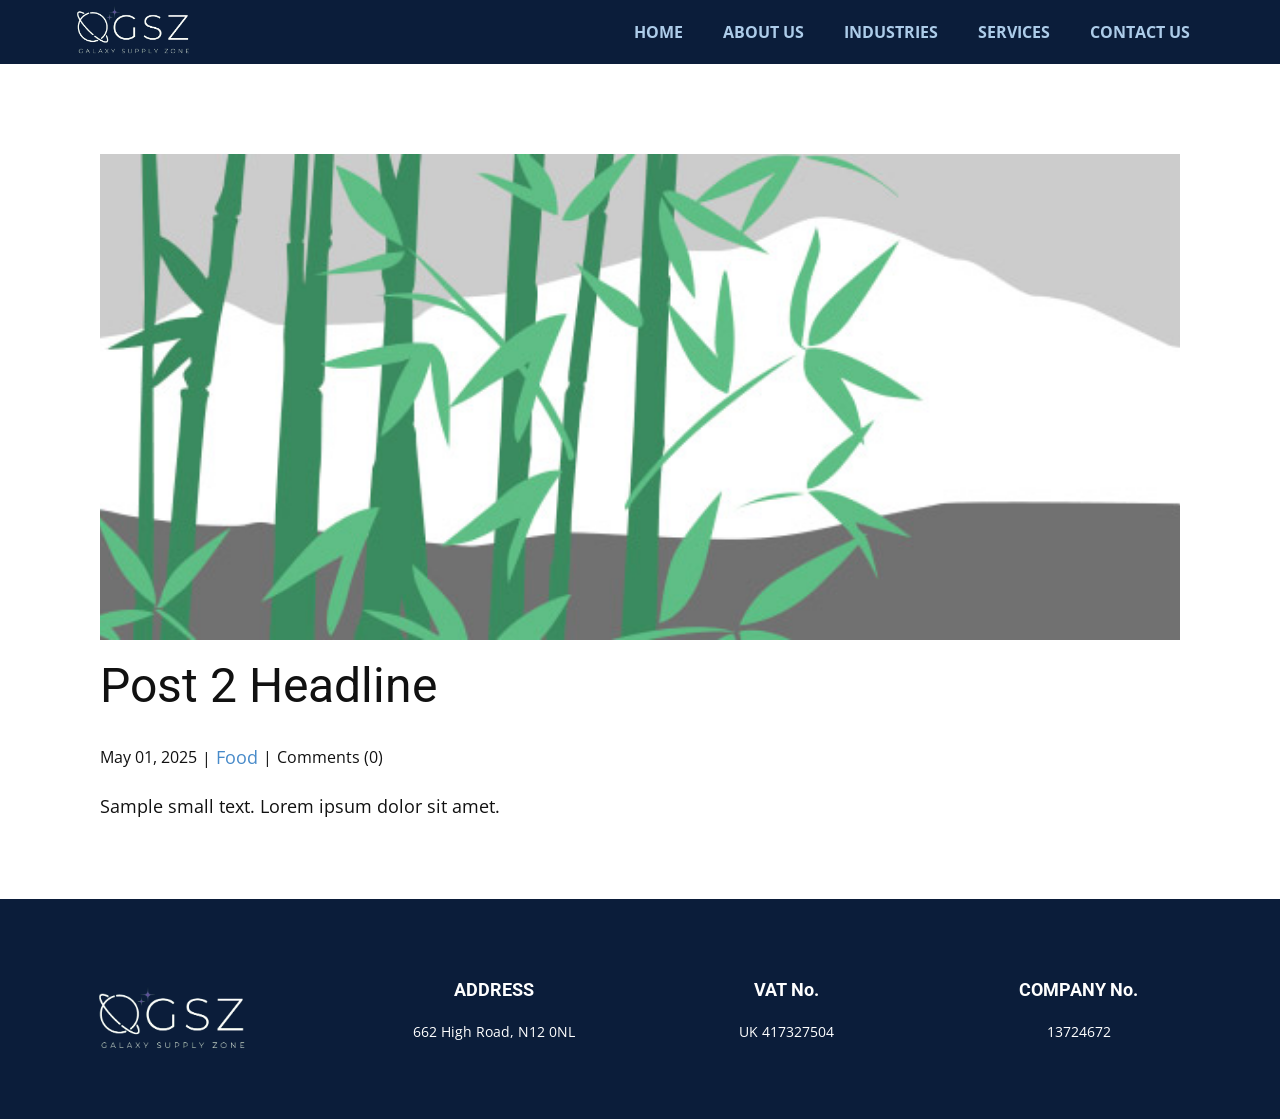
<file: blog/post-1.html>
<!DOCTYPE html>
<html style="font-size: 16px;" lang="en"><head>
    <meta name="viewport" content="width=device-width, initial-scale=1.0">
    <meta charset="utf-8">
    <meta name="keywords" content="Post 1 Headline">
    <meta name="description" content="">
    <title>Post 2 Headline</title>
    <link rel="stylesheet" href="../nicepage.css" media="screen">
<link rel="stylesheet" href="../Post-Template.css" media="screen">
    <script class="u-script" type="text/javascript" src="../jquery.js" defer=""></script>
    <script class="u-script" type="text/javascript" src="../nicepage.js" defer=""></script>
    <meta name="generator" content="Nicepage 7.8.23, nicepage.com">
    <link rel="icon" href="../images/favicon.png">
    
    
    
    <link id="u-theme-google-font" rel="stylesheet" href="https://fonts.googleapis.com/css?family=Roboto:100,100i,300,300i,400,400i,500,500i,700,700i,900,900i|Open+Sans:300,300i,400,400i,500,500i,600,600i,700,700i,800,800i">
    <script type="application/ld+json">{
		"@context": "http://schema.org",
		"@type": "Organization",
		"name": "GALAXYSZ",
		"logo": "images/logo-w.png"
}</script>
    <meta name="theme-color" content="#478ac9">
  <meta data-intl-tel-input-cdn-path="intlTelInput/"></head>
  <body data-path-to-root="./" data-include-products="false" class="u-body u-xl-mode" data-lang="en"><header class="u-clearfix u-custom-color-1 u-header u-sticky u-sticky-d73c u-header" id="header"><div class="u-clearfix u-sheet u-valign-middle u-sheet-1">
        <a href="#" class="u-image u-logo u-image-1" data-image-width="450" data-image-height="225">
          <img src="../images/logo-w.png" class="u-logo-image u-logo-image-1">
        </a>
        <nav class="u-menu u-menu-one-level u-offcanvas u-menu-1" role="navigation" aria-label="Menu navigation">
          <div class="menu-collapse" style="font-size: 1rem; letter-spacing: 0px; font-weight: 700; text-transform: uppercase;">
            <a class="u-button-style u-custom-left-right-menu-spacing u-custom-padding-bottom u-custom-text-active-color u-custom-text-color u-custom-text-hover-color u-custom-top-bottom-menu-spacing u-hamburger-link u-nav-link u-text-active-palette-1-base u-text-hover-palette-2-base" href="#" tabindex="-1" aria-label="Open menu" aria-controls="4d33">
              <svg class="u-svg-link" viewBox="0 0 24 24"><use xlink:href="#menu-hamburger"></use></svg>
              <svg class="u-svg-content" version="1.1" id="menu-hamburger" viewBox="0 0 16 16" x="0px" y="0px" xmlns:xlink="http://www.w3.org/1999/xlink" xmlns="http://www.w3.org/2000/svg"><g><rect y="1" width="16" height="2"></rect><rect y="7" width="16" height="2"></rect><rect y="13" width="16" height="2"></rect>
</g></svg>
            </a>
          </div>
          <div class="u-custom-menu u-nav-container">
            <ul class="u-nav u-unstyled u-nav-1" role="menubar"><li role="none" class="u-nav-item"><a role="menuitem" class="u-button-style u-nav-link u-text-active-white u-text-hover-custom-color-3 u-text-palette-1-light-2" href="../" style="padding: 10px 20px;">HOME</a>
</li><li role="none" class="u-nav-item"><a tabindex="-1" role="menuitem" class="u-button-style u-nav-link u-text-active-white u-text-hover-custom-color-3 u-text-palette-1-light-2" href="../#sec-b544" data-page-id="429419925" style="padding: 10px 20px;">ABOUT US</a>
</li><li role="none" class="u-nav-item"><a tabindex="-1" role="menuitem" class="u-button-style u-nav-link u-text-active-white u-text-hover-custom-color-3 u-text-palette-1-light-2" href="../#carousel_3b1e" data-page-id="429419925" style="padding: 10px 20px;">INDUSTRIES</a>
</li><li role="none" class="u-nav-item"><a tabindex="-1" role="menuitem" class="u-button-style u-nav-link u-text-active-white u-text-hover-custom-color-3 u-text-palette-1-light-2" href="../#sec-b8fc" data-page-id="429419925" style="padding: 10px 20px;">SERVICES</a>
</li><li role="none" class="u-nav-item"><a tabindex="-1" role="menuitem" class="u-button-style u-nav-link u-text-active-white u-text-hover-custom-color-3 u-text-palette-1-light-2" href="../#sec-d8e9" data-page-id="429419925" style="padding: 10px 20px;">CONTACT US</a>
</li></ul>
          </div>
          <div class="u-custom-menu u-nav-container-collapse" id="4d33" role="region" aria-label="Menu panel">
            <div class="u-black u-container-style u-inner-container-layout u-opacity u-opacity-95 u-sidenav">
              <div class="u-inner-container-layout u-sidenav-overflow">
                <div class="u-menu-close" tabindex="-1" aria-label="Close menu"></div>
                <ul class="u-align-center u-nav u-popupmenu-items u-unstyled u-nav-2" role="menubar"><li role="none" class="u-nav-item"><a role="menuitem" class="u-button-style u-nav-link" href="../">HOME</a>
</li><li role="none" class="u-nav-item"><a tabindex="-1" role="menuitem" class="u-button-style u-nav-link" href="../#sec-b544" data-page-id="429419925">ABOUT US</a>
</li><li role="none" class="u-nav-item"><a tabindex="-1" role="menuitem" class="u-button-style u-nav-link" href="../#carousel_3b1e" data-page-id="429419925">INDUSTRIES</a>
</li><li role="none" class="u-nav-item"><a tabindex="-1" role="menuitem" class="u-button-style u-nav-link" href="../#sec-b8fc" data-page-id="429419925">SERVICES</a>
</li><li role="none" class="u-nav-item"><a tabindex="-1" role="menuitem" class="u-button-style u-nav-link" href="../#sec-d8e9" data-page-id="429419925">CONTACT US</a>
</li></ul>
              </div>
            </div>
            <div class="u-black u-menu-overlay u-opacity u-opacity-70"></div>
          </div>
        </nav>
      </div></header>
    <section class="u-align-center u-clearfix u-section-1" id="block-1">
      <div class="u-clearfix u-sheet u-valign-middle-md u-valign-middle-sm u-valign-middle-xs u-sheet-1"><!--post_details--><!--post_details_options_json--><!--{"source":""}--><!--/post_details_options_json--><!--blog_post-->
        <div class="u-container-style u-expanded-width u-post-details u-post-details-1">
          <div class="u-container-layout u-valign-middle u-container-layout-1"><!--blog_post_image-->
            <img alt="" class="u-blog-control u-expanded-width u-image u-image-default lazyload u-image-1" data-src="../images/68f64b9d.jpeg" loading="lazy" src="../images/68f64b9d.jpeg"><!--/blog_post_image--><!--blog_post_header-->
            <h2 class="u-blog-control u-text u-text-1">Post 2 Headline</h2><!--/blog_post_header--><!--blog_post_metadata-->
            <div class="u-blog-control u-metadata u-metadata-1"><!--blog_post_metadata_date--><span class="u-meta-date u-meta-icon">May 01, 2025</span><!--/blog_post_metadata_date--><!--blog_post_metadata_category--><span class="u-meta-category u-meta-icon"><a href="../blog/blog.html#/blog-1///1">Food</a></span><!--/blog_post_metadata_category--><!--blog_post_metadata_comments--><span class="u-meta-comments u-meta-icon"><!--blog_post_metadata_comments_content-->Comments (0)<!--/blog_post_metadata_comments_content--></span><!--/blog_post_metadata_comments-->
            </div><!--/blog_post_metadata--><!--blog_post_content-->
            <div class="u-align-justify u-blog-control u-post-content u-text u-text-2 fr-view">
  <p>Sample small text. Lorem ipsum dolor sit amet.</p>
  </div><!--/blog_post_content-->
          </div>
        </div><!--/blog_post--><!--/post_details-->
      </div>
    </section>
    
    
    
    <footer class="u-clearfix u-custom-color-1 u-footer" id="footer"><div class="u-clearfix u-sheet u-sheet-1">
        <div class="data-layout-selected u-clearfix u-expanded-width-lg u-expanded-width-md u-expanded-width-xl u-expanded-width-xs u-gutter-30 u-layout-wrap u-layout-wrap-1">
          <div class="u-gutter-0 u-layout">
            <div class="u-layout-row">
              <div class="u-align-left-sm u-align-left-xl u-align-left-xs u-container-align-center-xs u-container-style u-layout-cell u-left-cell u-size-15 u-size-30-md u-layout-cell-1">
                <div class="u-container-layout u-valign-middle-xs u-valign-top-lg u-valign-top-md u-valign-top-sm u-container-layout-1">
                  <a href="#" class="u-image u-logo u-image-1" data-image-width="450" data-image-height="225">
                    <img src="../images/logo-w.png" class="u-logo-image u-logo-image-1">
                  </a>
                </div>
              </div>
              <div class="u-align-center u-container-align-center u-container-style u-layout-cell u-size-15 u-size-30-md u-layout-cell-2">
                <div class="u-container-layout u-valign-middle-xs u-valign-top-lg u-valign-top-md u-valign-top-sm u-valign-top-xl u-container-layout-2">
                  <h6 class="u-custom-font u-heading-font u-text u-text-1">Address </h6>
                  <p class="u-small-text u-text u-text-variant u-text-2">662 High Road, N12 0NL</p>
                </div>
              </div>
              <div class="u-align-center u-container-align-center u-container-style u-layout-cell u-size-15 u-size-30-md u-layout-cell-3">
                <div class="u-container-layout u-valign-middle-xs u-valign-top-lg u-valign-top-md u-valign-top-sm u-valign-top-xl u-container-layout-3">
                  <h6 class="u-custom-font u-heading-font u-text u-text-3">VAT No.</h6>
                  <p class="u-small-text u-text u-text-variant u-text-4">UK 417327504</p>
                </div>
              </div>
              <div class="u-align-center u-container-align-center u-container-style u-layout-cell u-right-cell u-size-15 u-size-30-md u-layout-cell-4">
                <div class="u-container-layout u-valign-middle-xs u-valign-top-lg u-valign-top-md u-valign-top-sm u-valign-top-xl u-container-layout-4">
                  <h6 class="u-custom-font u-heading-font u-text u-text-5">COMPANY No.</h6>
                  <p class="u-small-text u-text u-text-variant u-text-6"> 13724672</p>
                </div>
              </div>
            </div>
          </div>
        </div>
      </div></footer>
  
</body></html>
</file>
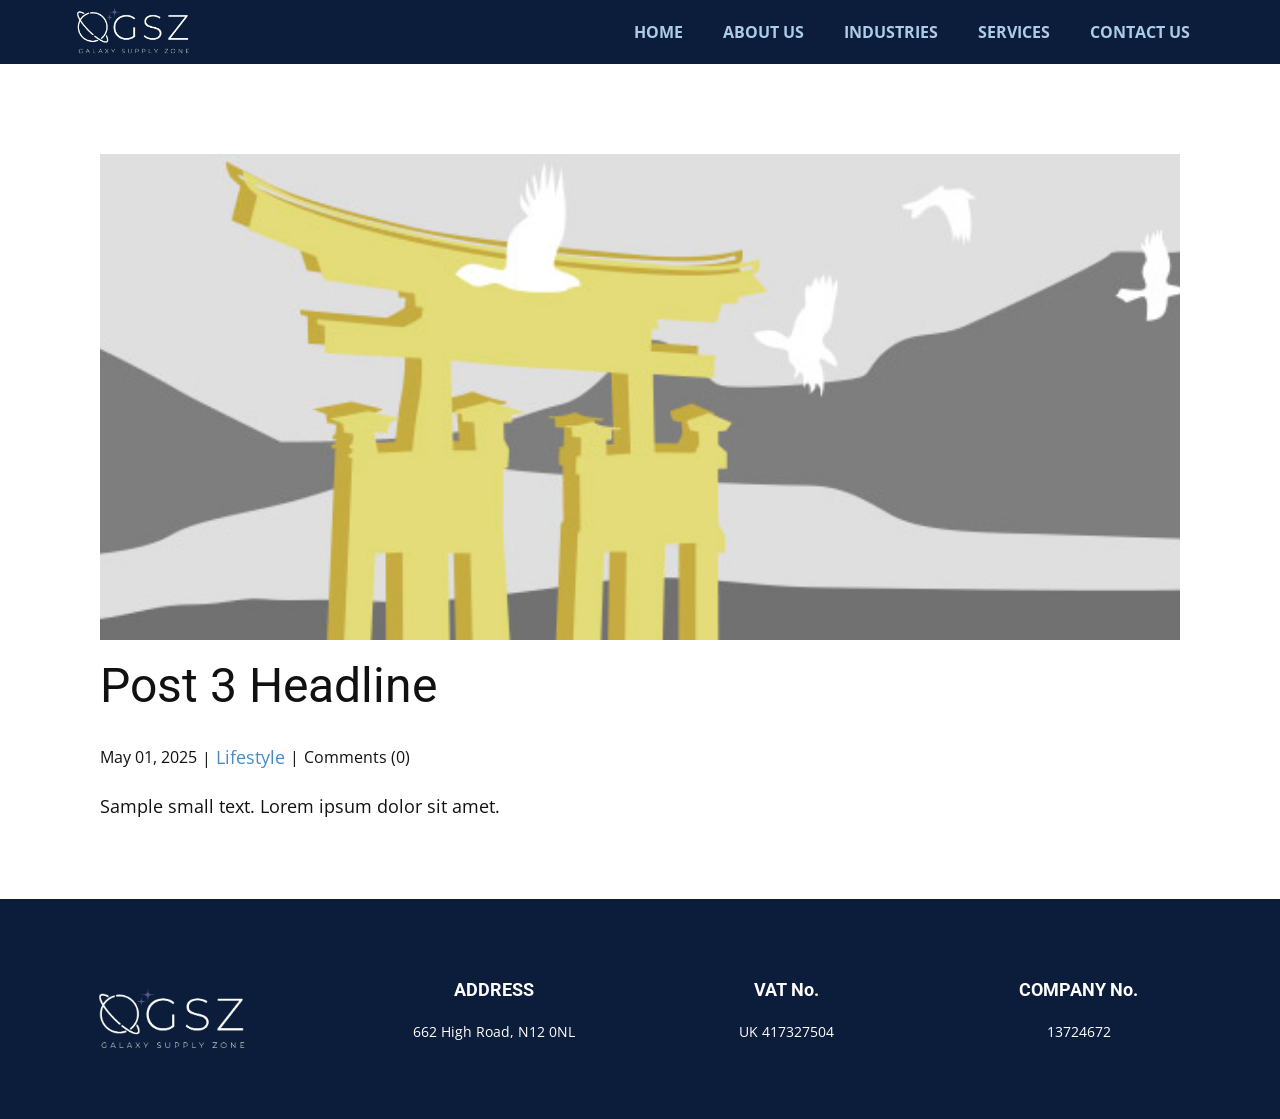
<file: blog/post-2.html>
<!DOCTYPE html>
<html style="font-size: 16px;" lang="en"><head>
    <meta name="viewport" content="width=device-width, initial-scale=1.0">
    <meta charset="utf-8">
    <meta name="keywords" content="Post 1 Headline">
    <meta name="description" content="">
    <title>Post 3 Headline</title>
    <link rel="stylesheet" href="../nicepage.css" media="screen">
<link rel="stylesheet" href="../Post-Template.css" media="screen">
    <script class="u-script" type="text/javascript" src="../jquery.js" defer=""></script>
    <script class="u-script" type="text/javascript" src="../nicepage.js" defer=""></script>
    <meta name="generator" content="Nicepage 7.8.23, nicepage.com">
    <link rel="icon" href="../images/favicon.png">
    
    
    
    <link id="u-theme-google-font" rel="stylesheet" href="https://fonts.googleapis.com/css?family=Roboto:100,100i,300,300i,400,400i,500,500i,700,700i,900,900i|Open+Sans:300,300i,400,400i,500,500i,600,600i,700,700i,800,800i">
    <script type="application/ld+json">{
		"@context": "http://schema.org",
		"@type": "Organization",
		"name": "GALAXYSZ",
		"logo": "images/logo-w.png"
}</script>
    <meta name="theme-color" content="#478ac9">
  <meta data-intl-tel-input-cdn-path="intlTelInput/"></head>
  <body data-path-to-root="./" data-include-products="false" class="u-body u-xl-mode" data-lang="en"><header class="u-clearfix u-custom-color-1 u-header u-sticky u-sticky-d73c u-header" id="header"><div class="u-clearfix u-sheet u-valign-middle u-sheet-1">
        <a href="#" class="u-image u-logo u-image-1" data-image-width="450" data-image-height="225">
          <img src="../images/logo-w.png" class="u-logo-image u-logo-image-1">
        </a>
        <nav class="u-menu u-menu-one-level u-offcanvas u-menu-1" role="navigation" aria-label="Menu navigation">
          <div class="menu-collapse" style="font-size: 1rem; letter-spacing: 0px; font-weight: 700; text-transform: uppercase;">
            <a class="u-button-style u-custom-left-right-menu-spacing u-custom-padding-bottom u-custom-text-active-color u-custom-text-color u-custom-text-hover-color u-custom-top-bottom-menu-spacing u-hamburger-link u-nav-link u-text-active-palette-1-base u-text-hover-palette-2-base" href="#" tabindex="-1" aria-label="Open menu" aria-controls="4d33">
              <svg class="u-svg-link" viewBox="0 0 24 24"><use xlink:href="#menu-hamburger"></use></svg>
              <svg class="u-svg-content" version="1.1" id="menu-hamburger" viewBox="0 0 16 16" x="0px" y="0px" xmlns:xlink="http://www.w3.org/1999/xlink" xmlns="http://www.w3.org/2000/svg"><g><rect y="1" width="16" height="2"></rect><rect y="7" width="16" height="2"></rect><rect y="13" width="16" height="2"></rect>
</g></svg>
            </a>
          </div>
          <div class="u-custom-menu u-nav-container">
            <ul class="u-nav u-unstyled u-nav-1" role="menubar"><li role="none" class="u-nav-item"><a role="menuitem" class="u-button-style u-nav-link u-text-active-white u-text-hover-custom-color-3 u-text-palette-1-light-2" href="../" style="padding: 10px 20px;">HOME</a>
</li><li role="none" class="u-nav-item"><a tabindex="-1" role="menuitem" class="u-button-style u-nav-link u-text-active-white u-text-hover-custom-color-3 u-text-palette-1-light-2" href="../#sec-b544" data-page-id="429419925" style="padding: 10px 20px;">ABOUT US</a>
</li><li role="none" class="u-nav-item"><a tabindex="-1" role="menuitem" class="u-button-style u-nav-link u-text-active-white u-text-hover-custom-color-3 u-text-palette-1-light-2" href="../#carousel_3b1e" data-page-id="429419925" style="padding: 10px 20px;">INDUSTRIES</a>
</li><li role="none" class="u-nav-item"><a tabindex="-1" role="menuitem" class="u-button-style u-nav-link u-text-active-white u-text-hover-custom-color-3 u-text-palette-1-light-2" href="../#sec-b8fc" data-page-id="429419925" style="padding: 10px 20px;">SERVICES</a>
</li><li role="none" class="u-nav-item"><a tabindex="-1" role="menuitem" class="u-button-style u-nav-link u-text-active-white u-text-hover-custom-color-3 u-text-palette-1-light-2" href="../#sec-d8e9" data-page-id="429419925" style="padding: 10px 20px;">CONTACT US</a>
</li></ul>
          </div>
          <div class="u-custom-menu u-nav-container-collapse" id="4d33" role="region" aria-label="Menu panel">
            <div class="u-black u-container-style u-inner-container-layout u-opacity u-opacity-95 u-sidenav">
              <div class="u-inner-container-layout u-sidenav-overflow">
                <div class="u-menu-close" tabindex="-1" aria-label="Close menu"></div>
                <ul class="u-align-center u-nav u-popupmenu-items u-unstyled u-nav-2" role="menubar"><li role="none" class="u-nav-item"><a role="menuitem" class="u-button-style u-nav-link" href="../">HOME</a>
</li><li role="none" class="u-nav-item"><a tabindex="-1" role="menuitem" class="u-button-style u-nav-link" href="../#sec-b544" data-page-id="429419925">ABOUT US</a>
</li><li role="none" class="u-nav-item"><a tabindex="-1" role="menuitem" class="u-button-style u-nav-link" href="../#carousel_3b1e" data-page-id="429419925">INDUSTRIES</a>
</li><li role="none" class="u-nav-item"><a tabindex="-1" role="menuitem" class="u-button-style u-nav-link" href="../#sec-b8fc" data-page-id="429419925">SERVICES</a>
</li><li role="none" class="u-nav-item"><a tabindex="-1" role="menuitem" class="u-button-style u-nav-link" href="../#sec-d8e9" data-page-id="429419925">CONTACT US</a>
</li></ul>
              </div>
            </div>
            <div class="u-black u-menu-overlay u-opacity u-opacity-70"></div>
          </div>
        </nav>
      </div></header>
    <section class="u-align-center u-clearfix u-section-1" id="block-1">
      <div class="u-clearfix u-sheet u-valign-middle-md u-valign-middle-sm u-valign-middle-xs u-sheet-1"><!--post_details--><!--post_details_options_json--><!--{"source":""}--><!--/post_details_options_json--><!--blog_post-->
        <div class="u-container-style u-expanded-width u-post-details u-post-details-1">
          <div class="u-container-layout u-valign-middle u-container-layout-1"><!--blog_post_image-->
            <img alt="" class="u-blog-control u-expanded-width u-image u-image-default lazyload u-image-1" data-src="../images/8ad73f3c.jpeg" loading="lazy" src="../images/8ad73f3c.jpeg"><!--/blog_post_image--><!--blog_post_header-->
            <h2 class="u-blog-control u-text u-text-1">Post 3 Headline</h2><!--/blog_post_header--><!--blog_post_metadata-->
            <div class="u-blog-control u-metadata u-metadata-1"><!--blog_post_metadata_date--><span class="u-meta-date u-meta-icon">May 01, 2025</span><!--/blog_post_metadata_date--><!--blog_post_metadata_category--><span class="u-meta-category u-meta-icon"><a href="../blog/blog.html#/blog-1///3">Lifestyle</a></span><!--/blog_post_metadata_category--><!--blog_post_metadata_comments--><span class="u-meta-comments u-meta-icon"><!--blog_post_metadata_comments_content-->Comments (0)<!--/blog_post_metadata_comments_content--></span><!--/blog_post_metadata_comments-->
            </div><!--/blog_post_metadata--><!--blog_post_content-->
            <div class="u-align-justify u-blog-control u-post-content u-text u-text-2 fr-view">
  <p>Sample small text. Lorem ipsum dolor sit amet.</p>
  </div><!--/blog_post_content-->
          </div>
        </div><!--/blog_post--><!--/post_details-->
      </div>
    </section>
    
    
    
    <footer class="u-clearfix u-custom-color-1 u-footer" id="footer"><div class="u-clearfix u-sheet u-sheet-1">
        <div class="data-layout-selected u-clearfix u-expanded-width-lg u-expanded-width-md u-expanded-width-xl u-expanded-width-xs u-gutter-30 u-layout-wrap u-layout-wrap-1">
          <div class="u-gutter-0 u-layout">
            <div class="u-layout-row">
              <div class="u-align-left-sm u-align-left-xl u-align-left-xs u-container-align-center-xs u-container-style u-layout-cell u-left-cell u-size-15 u-size-30-md u-layout-cell-1">
                <div class="u-container-layout u-valign-middle-xs u-valign-top-lg u-valign-top-md u-valign-top-sm u-container-layout-1">
                  <a href="#" class="u-image u-logo u-image-1" data-image-width="450" data-image-height="225">
                    <img src="../images/logo-w.png" class="u-logo-image u-logo-image-1">
                  </a>
                </div>
              </div>
              <div class="u-align-center u-container-align-center u-container-style u-layout-cell u-size-15 u-size-30-md u-layout-cell-2">
                <div class="u-container-layout u-valign-middle-xs u-valign-top-lg u-valign-top-md u-valign-top-sm u-valign-top-xl u-container-layout-2">
                  <h6 class="u-custom-font u-heading-font u-text u-text-1">Address </h6>
                  <p class="u-small-text u-text u-text-variant u-text-2">662 High Road, N12 0NL</p>
                </div>
              </div>
              <div class="u-align-center u-container-align-center u-container-style u-layout-cell u-size-15 u-size-30-md u-layout-cell-3">
                <div class="u-container-layout u-valign-middle-xs u-valign-top-lg u-valign-top-md u-valign-top-sm u-valign-top-xl u-container-layout-3">
                  <h6 class="u-custom-font u-heading-font u-text u-text-3">VAT No.</h6>
                  <p class="u-small-text u-text u-text-variant u-text-4">UK 417327504</p>
                </div>
              </div>
              <div class="u-align-center u-container-align-center u-container-style u-layout-cell u-right-cell u-size-15 u-size-30-md u-layout-cell-4">
                <div class="u-container-layout u-valign-middle-xs u-valign-top-lg u-valign-top-md u-valign-top-sm u-valign-top-xl u-container-layout-4">
                  <h6 class="u-custom-font u-heading-font u-text u-text-5">COMPANY No.</h6>
                  <p class="u-small-text u-text u-text-variant u-text-6"> 13724672</p>
                </div>
              </div>
            </div>
          </div>
        </div>
      </div></footer>
  
</body></html>
</file>
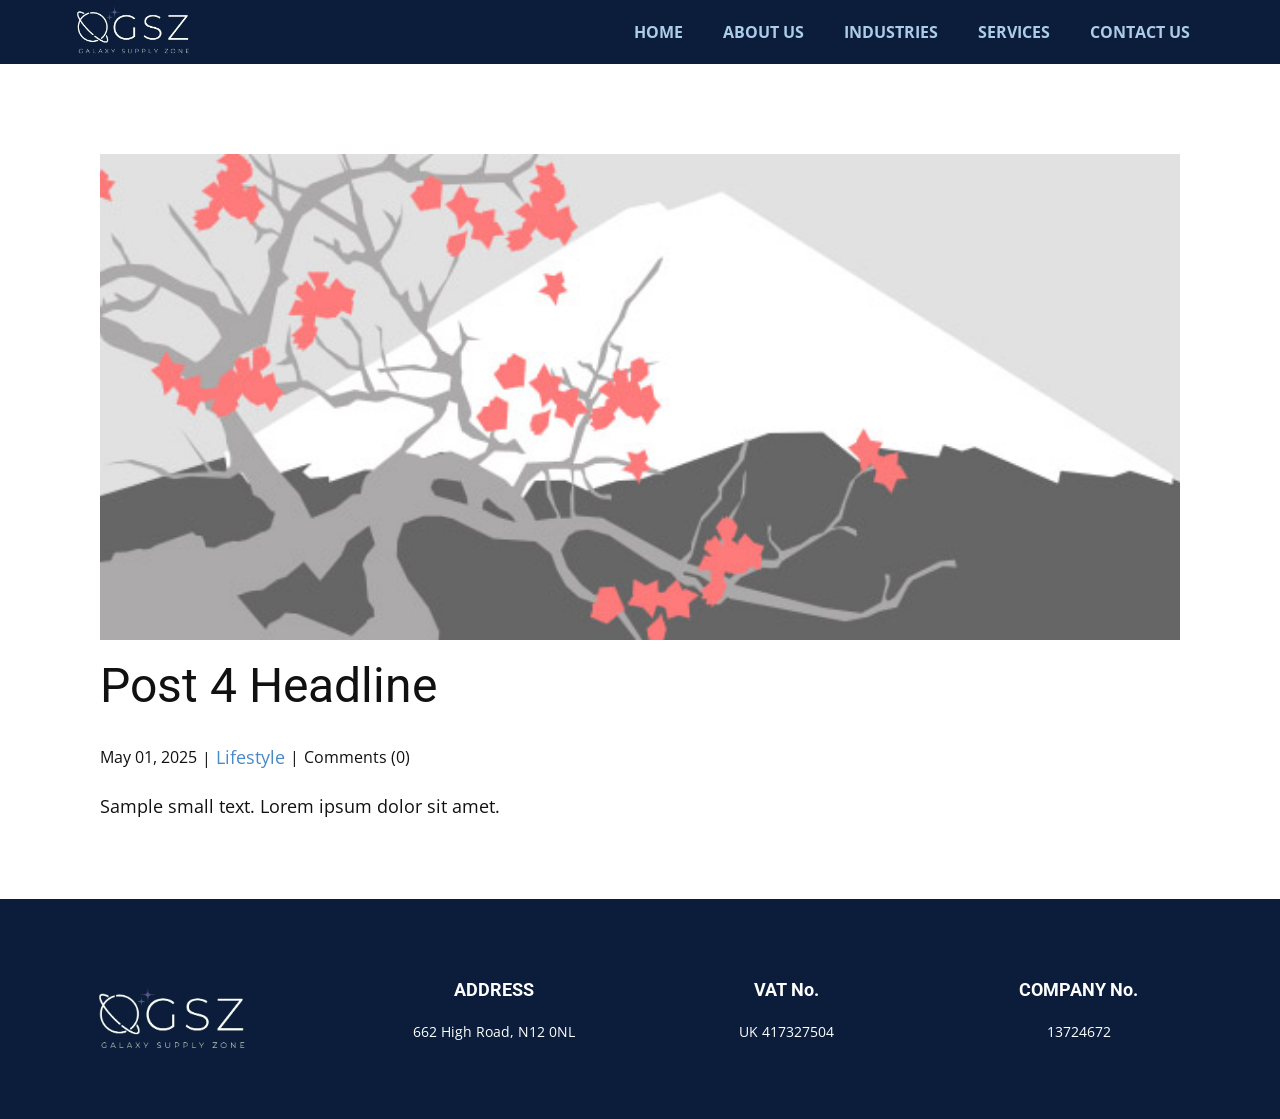
<file: blog/post-3.html>
<!DOCTYPE html>
<html style="font-size: 16px;" lang="en"><head>
    <meta name="viewport" content="width=device-width, initial-scale=1.0">
    <meta charset="utf-8">
    <meta name="keywords" content="Post 1 Headline">
    <meta name="description" content="">
    <title>Post 4 Headline</title>
    <link rel="stylesheet" href="../nicepage.css" media="screen">
<link rel="stylesheet" href="../Post-Template.css" media="screen">
    <script class="u-script" type="text/javascript" src="../jquery.js" defer=""></script>
    <script class="u-script" type="text/javascript" src="../nicepage.js" defer=""></script>
    <meta name="generator" content="Nicepage 7.8.23, nicepage.com">
    <link rel="icon" href="../images/favicon.png">
    
    
    
    <link id="u-theme-google-font" rel="stylesheet" href="https://fonts.googleapis.com/css?family=Roboto:100,100i,300,300i,400,400i,500,500i,700,700i,900,900i|Open+Sans:300,300i,400,400i,500,500i,600,600i,700,700i,800,800i">
    <script type="application/ld+json">{
		"@context": "http://schema.org",
		"@type": "Organization",
		"name": "GALAXYSZ",
		"logo": "images/logo-w.png"
}</script>
    <meta name="theme-color" content="#478ac9">
  <meta data-intl-tel-input-cdn-path="intlTelInput/"></head>
  <body data-path-to-root="./" data-include-products="false" class="u-body u-xl-mode" data-lang="en"><header class="u-clearfix u-custom-color-1 u-header u-sticky u-sticky-d73c u-header" id="header"><div class="u-clearfix u-sheet u-valign-middle u-sheet-1">
        <a href="#" class="u-image u-logo u-image-1" data-image-width="450" data-image-height="225">
          <img src="../images/logo-w.png" class="u-logo-image u-logo-image-1">
        </a>
        <nav class="u-menu u-menu-one-level u-offcanvas u-menu-1" role="navigation" aria-label="Menu navigation">
          <div class="menu-collapse" style="font-size: 1rem; letter-spacing: 0px; font-weight: 700; text-transform: uppercase;">
            <a class="u-button-style u-custom-left-right-menu-spacing u-custom-padding-bottom u-custom-text-active-color u-custom-text-color u-custom-text-hover-color u-custom-top-bottom-menu-spacing u-hamburger-link u-nav-link u-text-active-palette-1-base u-text-hover-palette-2-base" href="#" tabindex="-1" aria-label="Open menu" aria-controls="4d33">
              <svg class="u-svg-link" viewBox="0 0 24 24"><use xlink:href="#menu-hamburger"></use></svg>
              <svg class="u-svg-content" version="1.1" id="menu-hamburger" viewBox="0 0 16 16" x="0px" y="0px" xmlns:xlink="http://www.w3.org/1999/xlink" xmlns="http://www.w3.org/2000/svg"><g><rect y="1" width="16" height="2"></rect><rect y="7" width="16" height="2"></rect><rect y="13" width="16" height="2"></rect>
</g></svg>
            </a>
          </div>
          <div class="u-custom-menu u-nav-container">
            <ul class="u-nav u-unstyled u-nav-1" role="menubar"><li role="none" class="u-nav-item"><a role="menuitem" class="u-button-style u-nav-link u-text-active-white u-text-hover-custom-color-3 u-text-palette-1-light-2" href="../" style="padding: 10px 20px;">HOME</a>
</li><li role="none" class="u-nav-item"><a tabindex="-1" role="menuitem" class="u-button-style u-nav-link u-text-active-white u-text-hover-custom-color-3 u-text-palette-1-light-2" href="../#sec-b544" data-page-id="429419925" style="padding: 10px 20px;">ABOUT US</a>
</li><li role="none" class="u-nav-item"><a tabindex="-1" role="menuitem" class="u-button-style u-nav-link u-text-active-white u-text-hover-custom-color-3 u-text-palette-1-light-2" href="../#carousel_3b1e" data-page-id="429419925" style="padding: 10px 20px;">INDUSTRIES</a>
</li><li role="none" class="u-nav-item"><a tabindex="-1" role="menuitem" class="u-button-style u-nav-link u-text-active-white u-text-hover-custom-color-3 u-text-palette-1-light-2" href="../#sec-b8fc" data-page-id="429419925" style="padding: 10px 20px;">SERVICES</a>
</li><li role="none" class="u-nav-item"><a tabindex="-1" role="menuitem" class="u-button-style u-nav-link u-text-active-white u-text-hover-custom-color-3 u-text-palette-1-light-2" href="../#sec-d8e9" data-page-id="429419925" style="padding: 10px 20px;">CONTACT US</a>
</li></ul>
          </div>
          <div class="u-custom-menu u-nav-container-collapse" id="4d33" role="region" aria-label="Menu panel">
            <div class="u-black u-container-style u-inner-container-layout u-opacity u-opacity-95 u-sidenav">
              <div class="u-inner-container-layout u-sidenav-overflow">
                <div class="u-menu-close" tabindex="-1" aria-label="Close menu"></div>
                <ul class="u-align-center u-nav u-popupmenu-items u-unstyled u-nav-2" role="menubar"><li role="none" class="u-nav-item"><a role="menuitem" class="u-button-style u-nav-link" href="../">HOME</a>
</li><li role="none" class="u-nav-item"><a tabindex="-1" role="menuitem" class="u-button-style u-nav-link" href="../#sec-b544" data-page-id="429419925">ABOUT US</a>
</li><li role="none" class="u-nav-item"><a tabindex="-1" role="menuitem" class="u-button-style u-nav-link" href="../#carousel_3b1e" data-page-id="429419925">INDUSTRIES</a>
</li><li role="none" class="u-nav-item"><a tabindex="-1" role="menuitem" class="u-button-style u-nav-link" href="../#sec-b8fc" data-page-id="429419925">SERVICES</a>
</li><li role="none" class="u-nav-item"><a tabindex="-1" role="menuitem" class="u-button-style u-nav-link" href="../#sec-d8e9" data-page-id="429419925">CONTACT US</a>
</li></ul>
              </div>
            </div>
            <div class="u-black u-menu-overlay u-opacity u-opacity-70"></div>
          </div>
        </nav>
      </div></header>
    <section class="u-align-center u-clearfix u-section-1" id="block-1">
      <div class="u-clearfix u-sheet u-valign-middle-md u-valign-middle-sm u-valign-middle-xs u-sheet-1"><!--post_details--><!--post_details_options_json--><!--{"source":""}--><!--/post_details_options_json--><!--blog_post-->
        <div class="u-container-style u-expanded-width u-post-details u-post-details-1">
          <div class="u-container-layout u-valign-middle u-container-layout-1"><!--blog_post_image-->
            <img alt="" class="u-blog-control u-expanded-width u-image u-image-default lazyload u-image-1" data-src="../images/0fd3416c.jpeg" loading="lazy" src="../images/0fd3416c.jpeg"><!--/blog_post_image--><!--blog_post_header-->
            <h2 class="u-blog-control u-text u-text-1">Post 4 Headline</h2><!--/blog_post_header--><!--blog_post_metadata-->
            <div class="u-blog-control u-metadata u-metadata-1"><!--blog_post_metadata_date--><span class="u-meta-date u-meta-icon">May 01, 2025</span><!--/blog_post_metadata_date--><!--blog_post_metadata_category--><span class="u-meta-category u-meta-icon"><a href="../blog/blog.html#/blog-1///3">Lifestyle</a></span><!--/blog_post_metadata_category--><!--blog_post_metadata_comments--><span class="u-meta-comments u-meta-icon"><!--blog_post_metadata_comments_content-->Comments (0)<!--/blog_post_metadata_comments_content--></span><!--/blog_post_metadata_comments-->
            </div><!--/blog_post_metadata--><!--blog_post_content-->
            <div class="u-align-justify u-blog-control u-post-content u-text u-text-2 fr-view">
  <p>Sample small text. Lorem ipsum dolor sit amet.</p>
  </div><!--/blog_post_content-->
          </div>
        </div><!--/blog_post--><!--/post_details-->
      </div>
    </section>
    
    
    
    <footer class="u-clearfix u-custom-color-1 u-footer" id="footer"><div class="u-clearfix u-sheet u-sheet-1">
        <div class="data-layout-selected u-clearfix u-expanded-width-lg u-expanded-width-md u-expanded-width-xl u-expanded-width-xs u-gutter-30 u-layout-wrap u-layout-wrap-1">
          <div class="u-gutter-0 u-layout">
            <div class="u-layout-row">
              <div class="u-align-left-sm u-align-left-xl u-align-left-xs u-container-align-center-xs u-container-style u-layout-cell u-left-cell u-size-15 u-size-30-md u-layout-cell-1">
                <div class="u-container-layout u-valign-middle-xs u-valign-top-lg u-valign-top-md u-valign-top-sm u-container-layout-1">
                  <a href="#" class="u-image u-logo u-image-1" data-image-width="450" data-image-height="225">
                    <img src="../images/logo-w.png" class="u-logo-image u-logo-image-1">
                  </a>
                </div>
              </div>
              <div class="u-align-center u-container-align-center u-container-style u-layout-cell u-size-15 u-size-30-md u-layout-cell-2">
                <div class="u-container-layout u-valign-middle-xs u-valign-top-lg u-valign-top-md u-valign-top-sm u-valign-top-xl u-container-layout-2">
                  <h6 class="u-custom-font u-heading-font u-text u-text-1">Address </h6>
                  <p class="u-small-text u-text u-text-variant u-text-2">662 High Road, N12 0NL</p>
                </div>
              </div>
              <div class="u-align-center u-container-align-center u-container-style u-layout-cell u-size-15 u-size-30-md u-layout-cell-3">
                <div class="u-container-layout u-valign-middle-xs u-valign-top-lg u-valign-top-md u-valign-top-sm u-valign-top-xl u-container-layout-3">
                  <h6 class="u-custom-font u-heading-font u-text u-text-3">VAT No.</h6>
                  <p class="u-small-text u-text u-text-variant u-text-4">UK 417327504</p>
                </div>
              </div>
              <div class="u-align-center u-container-align-center u-container-style u-layout-cell u-right-cell u-size-15 u-size-30-md u-layout-cell-4">
                <div class="u-container-layout u-valign-middle-xs u-valign-top-lg u-valign-top-md u-valign-top-sm u-valign-top-xl u-container-layout-4">
                  <h6 class="u-custom-font u-heading-font u-text u-text-5">COMPANY No.</h6>
                  <p class="u-small-text u-text u-text-variant u-text-6"> 13724672</p>
                </div>
              </div>
            </div>
          </div>
        </div>
      </div></footer>
  
</body></html>
</file>
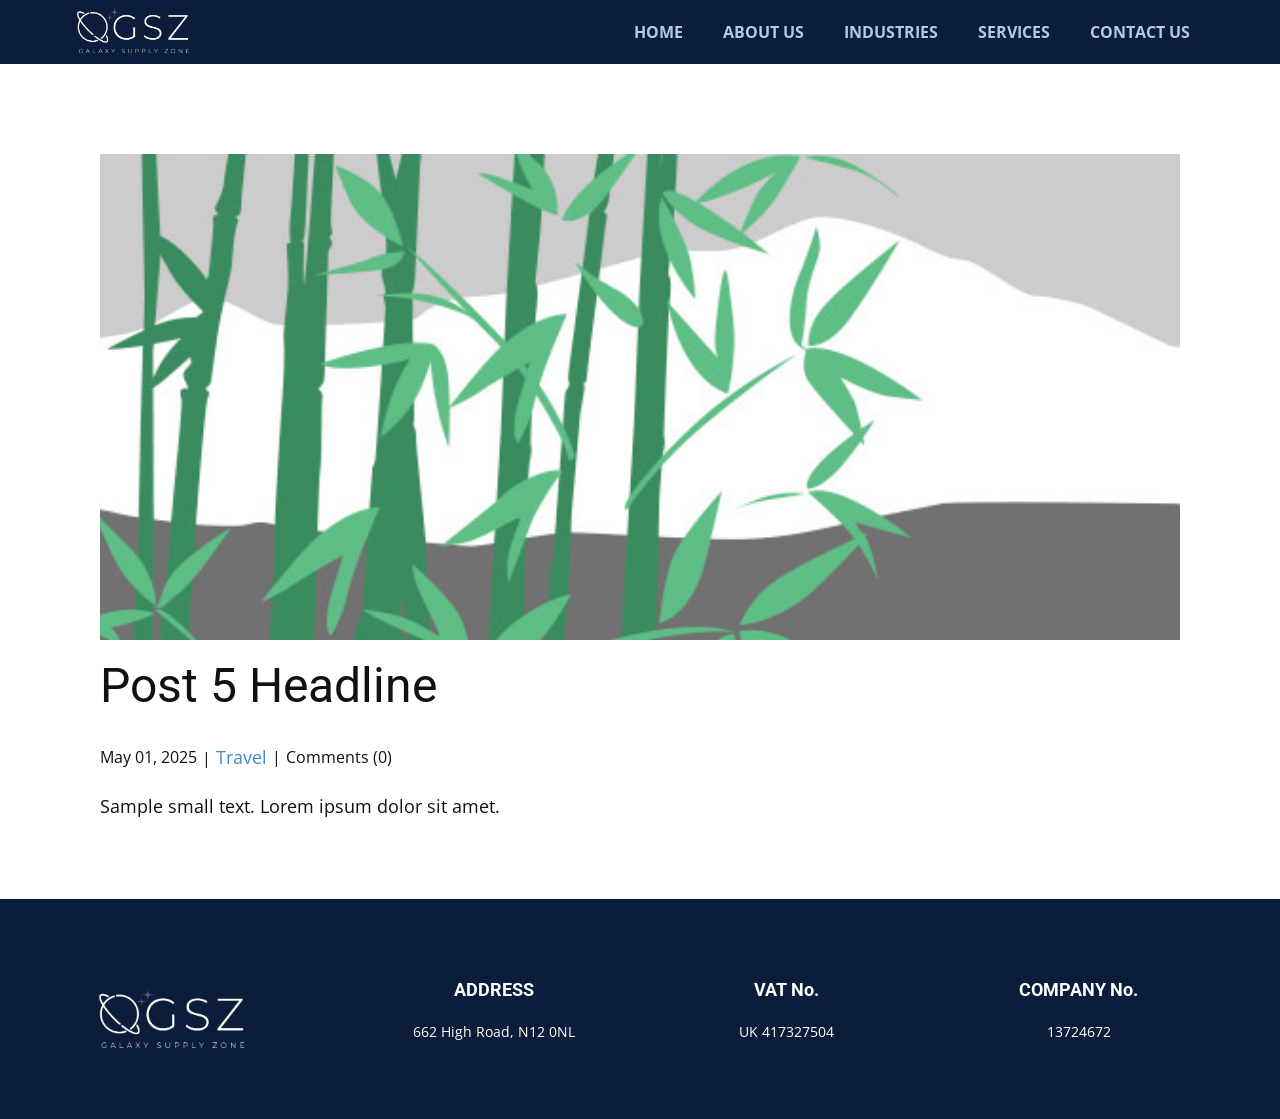
<file: blog/post-4.html>
<!DOCTYPE html>
<html style="font-size: 16px;" lang="en"><head>
    <meta name="viewport" content="width=device-width, initial-scale=1.0">
    <meta charset="utf-8">
    <meta name="keywords" content="Post 1 Headline">
    <meta name="description" content="">
    <title>Post 5 Headline</title>
    <link rel="stylesheet" href="../nicepage.css" media="screen">
<link rel="stylesheet" href="../Post-Template.css" media="screen">
    <script class="u-script" type="text/javascript" src="../jquery.js" defer=""></script>
    <script class="u-script" type="text/javascript" src="../nicepage.js" defer=""></script>
    <meta name="generator" content="Nicepage 7.8.23, nicepage.com">
    <link rel="icon" href="../images/favicon.png">
    
    
    
    <link id="u-theme-google-font" rel="stylesheet" href="https://fonts.googleapis.com/css?family=Roboto:100,100i,300,300i,400,400i,500,500i,700,700i,900,900i|Open+Sans:300,300i,400,400i,500,500i,600,600i,700,700i,800,800i">
    <script type="application/ld+json">{
		"@context": "http://schema.org",
		"@type": "Organization",
		"name": "GALAXYSZ",
		"logo": "images/logo-w.png"
}</script>
    <meta name="theme-color" content="#478ac9">
  <meta data-intl-tel-input-cdn-path="intlTelInput/"></head>
  <body data-path-to-root="./" data-include-products="false" class="u-body u-xl-mode" data-lang="en"><header class="u-clearfix u-custom-color-1 u-header u-sticky u-sticky-d73c u-header" id="header"><div class="u-clearfix u-sheet u-valign-middle u-sheet-1">
        <a href="#" class="u-image u-logo u-image-1" data-image-width="450" data-image-height="225">
          <img src="../images/logo-w.png" class="u-logo-image u-logo-image-1">
        </a>
        <nav class="u-menu u-menu-one-level u-offcanvas u-menu-1" role="navigation" aria-label="Menu navigation">
          <div class="menu-collapse" style="font-size: 1rem; letter-spacing: 0px; font-weight: 700; text-transform: uppercase;">
            <a class="u-button-style u-custom-left-right-menu-spacing u-custom-padding-bottom u-custom-text-active-color u-custom-text-color u-custom-text-hover-color u-custom-top-bottom-menu-spacing u-hamburger-link u-nav-link u-text-active-palette-1-base u-text-hover-palette-2-base" href="#" tabindex="-1" aria-label="Open menu" aria-controls="4d33">
              <svg class="u-svg-link" viewBox="0 0 24 24"><use xlink:href="#menu-hamburger"></use></svg>
              <svg class="u-svg-content" version="1.1" id="menu-hamburger" viewBox="0 0 16 16" x="0px" y="0px" xmlns:xlink="http://www.w3.org/1999/xlink" xmlns="http://www.w3.org/2000/svg"><g><rect y="1" width="16" height="2"></rect><rect y="7" width="16" height="2"></rect><rect y="13" width="16" height="2"></rect>
</g></svg>
            </a>
          </div>
          <div class="u-custom-menu u-nav-container">
            <ul class="u-nav u-unstyled u-nav-1" role="menubar"><li role="none" class="u-nav-item"><a role="menuitem" class="u-button-style u-nav-link u-text-active-white u-text-hover-custom-color-3 u-text-palette-1-light-2" href="../" style="padding: 10px 20px;">HOME</a>
</li><li role="none" class="u-nav-item"><a tabindex="-1" role="menuitem" class="u-button-style u-nav-link u-text-active-white u-text-hover-custom-color-3 u-text-palette-1-light-2" href="../#sec-b544" data-page-id="429419925" style="padding: 10px 20px;">ABOUT US</a>
</li><li role="none" class="u-nav-item"><a tabindex="-1" role="menuitem" class="u-button-style u-nav-link u-text-active-white u-text-hover-custom-color-3 u-text-palette-1-light-2" href="../#carousel_3b1e" data-page-id="429419925" style="padding: 10px 20px;">INDUSTRIES</a>
</li><li role="none" class="u-nav-item"><a tabindex="-1" role="menuitem" class="u-button-style u-nav-link u-text-active-white u-text-hover-custom-color-3 u-text-palette-1-light-2" href="../#sec-b8fc" data-page-id="429419925" style="padding: 10px 20px;">SERVICES</a>
</li><li role="none" class="u-nav-item"><a tabindex="-1" role="menuitem" class="u-button-style u-nav-link u-text-active-white u-text-hover-custom-color-3 u-text-palette-1-light-2" href="../#sec-d8e9" data-page-id="429419925" style="padding: 10px 20px;">CONTACT US</a>
</li></ul>
          </div>
          <div class="u-custom-menu u-nav-container-collapse" id="4d33" role="region" aria-label="Menu panel">
            <div class="u-black u-container-style u-inner-container-layout u-opacity u-opacity-95 u-sidenav">
              <div class="u-inner-container-layout u-sidenav-overflow">
                <div class="u-menu-close" tabindex="-1" aria-label="Close menu"></div>
                <ul class="u-align-center u-nav u-popupmenu-items u-unstyled u-nav-2" role="menubar"><li role="none" class="u-nav-item"><a role="menuitem" class="u-button-style u-nav-link" href="../">HOME</a>
</li><li role="none" class="u-nav-item"><a tabindex="-1" role="menuitem" class="u-button-style u-nav-link" href="../#sec-b544" data-page-id="429419925">ABOUT US</a>
</li><li role="none" class="u-nav-item"><a tabindex="-1" role="menuitem" class="u-button-style u-nav-link" href="../#carousel_3b1e" data-page-id="429419925">INDUSTRIES</a>
</li><li role="none" class="u-nav-item"><a tabindex="-1" role="menuitem" class="u-button-style u-nav-link" href="../#sec-b8fc" data-page-id="429419925">SERVICES</a>
</li><li role="none" class="u-nav-item"><a tabindex="-1" role="menuitem" class="u-button-style u-nav-link" href="../#sec-d8e9" data-page-id="429419925">CONTACT US</a>
</li></ul>
              </div>
            </div>
            <div class="u-black u-menu-overlay u-opacity u-opacity-70"></div>
          </div>
        </nav>
      </div></header>
    <section class="u-align-center u-clearfix u-section-1" id="block-1">
      <div class="u-clearfix u-sheet u-valign-middle-md u-valign-middle-sm u-valign-middle-xs u-sheet-1"><!--post_details--><!--post_details_options_json--><!--{"source":""}--><!--/post_details_options_json--><!--blog_post-->
        <div class="u-container-style u-expanded-width u-post-details u-post-details-1">
          <div class="u-container-layout u-valign-middle u-container-layout-1"><!--blog_post_image-->
            <img alt="" class="u-blog-control u-expanded-width u-image u-image-default lazyload u-image-1" data-src="../images/68f64b9d.jpeg" loading="lazy" src="../images/68f64b9d.jpeg"><!--/blog_post_image--><!--blog_post_header-->
            <h2 class="u-blog-control u-text u-text-1">Post 5 Headline</h2><!--/blog_post_header--><!--blog_post_metadata-->
            <div class="u-blog-control u-metadata u-metadata-1"><!--blog_post_metadata_date--><span class="u-meta-date u-meta-icon">May 01, 2025</span><!--/blog_post_metadata_date--><!--blog_post_metadata_category--><span class="u-meta-category u-meta-icon"><a href="../blog/blog.html#/blog-1///2">Travel</a></span><!--/blog_post_metadata_category--><!--blog_post_metadata_comments--><span class="u-meta-comments u-meta-icon"><!--blog_post_metadata_comments_content-->Comments (0)<!--/blog_post_metadata_comments_content--></span><!--/blog_post_metadata_comments-->
            </div><!--/blog_post_metadata--><!--blog_post_content-->
            <div class="u-align-justify u-blog-control u-post-content u-text u-text-2 fr-view">
  <p>Sample small text. Lorem ipsum dolor sit amet.</p>
  </div><!--/blog_post_content-->
          </div>
        </div><!--/blog_post--><!--/post_details-->
      </div>
    </section>
    
    
    
    <footer class="u-clearfix u-custom-color-1 u-footer" id="footer"><div class="u-clearfix u-sheet u-sheet-1">
        <div class="data-layout-selected u-clearfix u-expanded-width-lg u-expanded-width-md u-expanded-width-xl u-expanded-width-xs u-gutter-30 u-layout-wrap u-layout-wrap-1">
          <div class="u-gutter-0 u-layout">
            <div class="u-layout-row">
              <div class="u-align-left-sm u-align-left-xl u-align-left-xs u-container-align-center-xs u-container-style u-layout-cell u-left-cell u-size-15 u-size-30-md u-layout-cell-1">
                <div class="u-container-layout u-valign-middle-xs u-valign-top-lg u-valign-top-md u-valign-top-sm u-container-layout-1">
                  <a href="#" class="u-image u-logo u-image-1" data-image-width="450" data-image-height="225">
                    <img src="../images/logo-w.png" class="u-logo-image u-logo-image-1">
                  </a>
                </div>
              </div>
              <div class="u-align-center u-container-align-center u-container-style u-layout-cell u-size-15 u-size-30-md u-layout-cell-2">
                <div class="u-container-layout u-valign-middle-xs u-valign-top-lg u-valign-top-md u-valign-top-sm u-valign-top-xl u-container-layout-2">
                  <h6 class="u-custom-font u-heading-font u-text u-text-1">Address </h6>
                  <p class="u-small-text u-text u-text-variant u-text-2">662 High Road, N12 0NL</p>
                </div>
              </div>
              <div class="u-align-center u-container-align-center u-container-style u-layout-cell u-size-15 u-size-30-md u-layout-cell-3">
                <div class="u-container-layout u-valign-middle-xs u-valign-top-lg u-valign-top-md u-valign-top-sm u-valign-top-xl u-container-layout-3">
                  <h6 class="u-custom-font u-heading-font u-text u-text-3">VAT No.</h6>
                  <p class="u-small-text u-text u-text-variant u-text-4">UK 417327504</p>
                </div>
              </div>
              <div class="u-align-center u-container-align-center u-container-style u-layout-cell u-right-cell u-size-15 u-size-30-md u-layout-cell-4">
                <div class="u-container-layout u-valign-middle-xs u-valign-top-lg u-valign-top-md u-valign-top-sm u-valign-top-xl u-container-layout-4">
                  <h6 class="u-custom-font u-heading-font u-text u-text-5">COMPANY No.</h6>
                  <p class="u-small-text u-text u-text-variant u-text-6"> 13724672</p>
                </div>
              </div>
            </div>
          </div>
        </div>
      </div></footer>
  
</body></html>
</file>
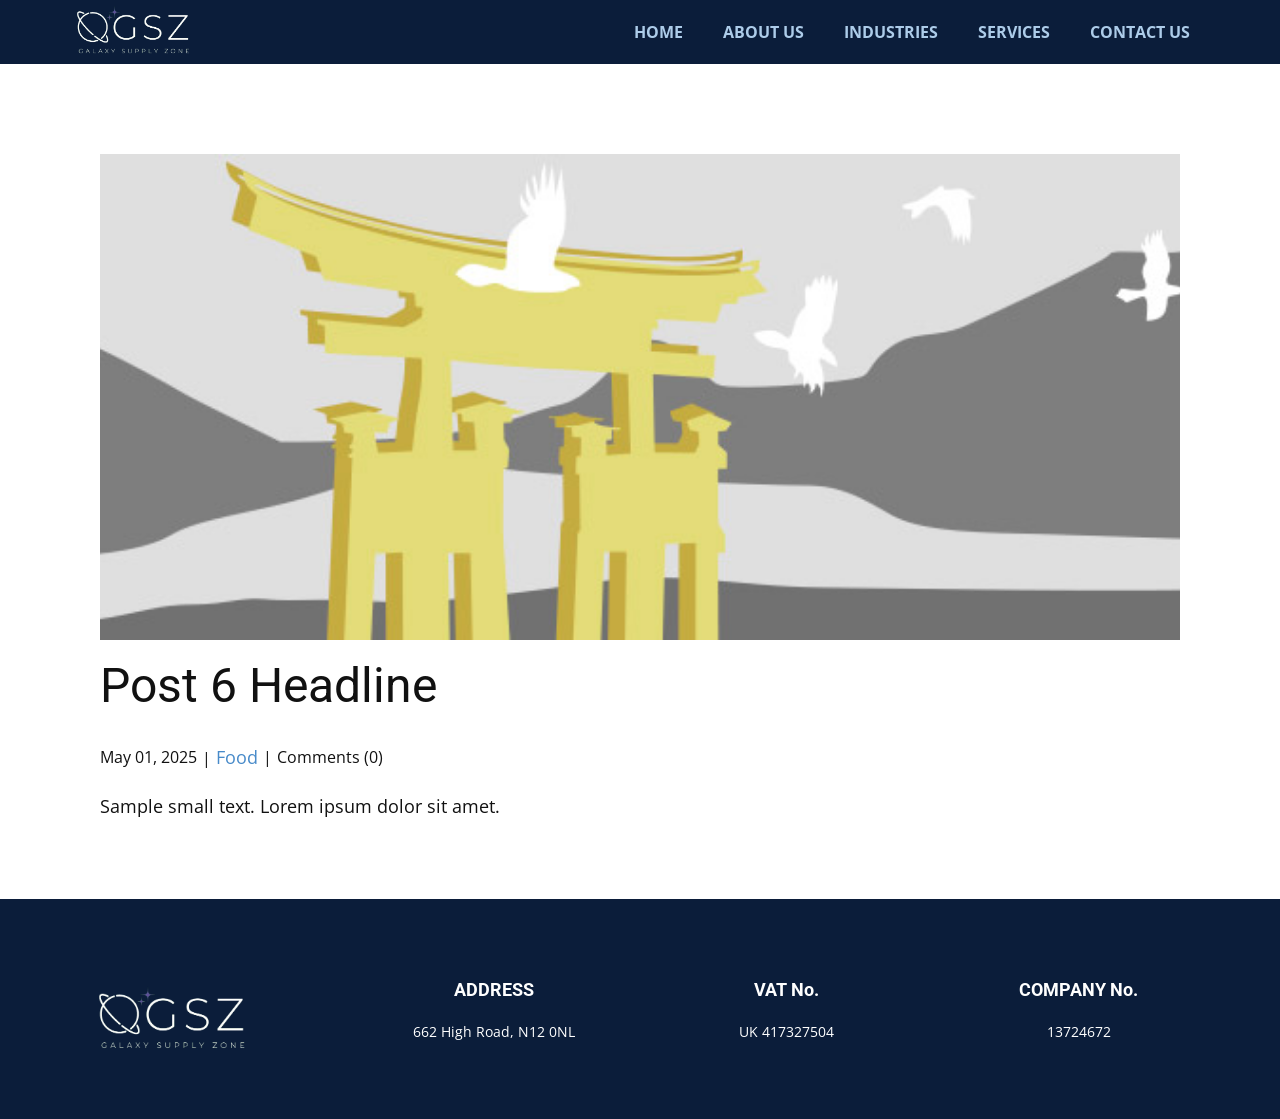
<file: blog/post-5.html>
<!DOCTYPE html>
<html style="font-size: 16px;" lang="en"><head>
    <meta name="viewport" content="width=device-width, initial-scale=1.0">
    <meta charset="utf-8">
    <meta name="keywords" content="Post 1 Headline">
    <meta name="description" content="">
    <title>Post 6 Headline</title>
    <link rel="stylesheet" href="../nicepage.css" media="screen">
<link rel="stylesheet" href="../Post-Template.css" media="screen">
    <script class="u-script" type="text/javascript" src="../jquery.js" defer=""></script>
    <script class="u-script" type="text/javascript" src="../nicepage.js" defer=""></script>
    <meta name="generator" content="Nicepage 7.8.23, nicepage.com">
    <link rel="icon" href="../images/favicon.png">
    
    
    
    <link id="u-theme-google-font" rel="stylesheet" href="https://fonts.googleapis.com/css?family=Roboto:100,100i,300,300i,400,400i,500,500i,700,700i,900,900i|Open+Sans:300,300i,400,400i,500,500i,600,600i,700,700i,800,800i">
    <script type="application/ld+json">{
		"@context": "http://schema.org",
		"@type": "Organization",
		"name": "GALAXYSZ",
		"logo": "images/logo-w.png"
}</script>
    <meta name="theme-color" content="#478ac9">
  <meta data-intl-tel-input-cdn-path="intlTelInput/"></head>
  <body data-path-to-root="./" data-include-products="false" class="u-body u-xl-mode" data-lang="en"><header class="u-clearfix u-custom-color-1 u-header u-sticky u-sticky-d73c u-header" id="header"><div class="u-clearfix u-sheet u-valign-middle u-sheet-1">
        <a href="#" class="u-image u-logo u-image-1" data-image-width="450" data-image-height="225">
          <img src="../images/logo-w.png" class="u-logo-image u-logo-image-1">
        </a>
        <nav class="u-menu u-menu-one-level u-offcanvas u-menu-1" role="navigation" aria-label="Menu navigation">
          <div class="menu-collapse" style="font-size: 1rem; letter-spacing: 0px; font-weight: 700; text-transform: uppercase;">
            <a class="u-button-style u-custom-left-right-menu-spacing u-custom-padding-bottom u-custom-text-active-color u-custom-text-color u-custom-text-hover-color u-custom-top-bottom-menu-spacing u-hamburger-link u-nav-link u-text-active-palette-1-base u-text-hover-palette-2-base" href="#" tabindex="-1" aria-label="Open menu" aria-controls="4d33">
              <svg class="u-svg-link" viewBox="0 0 24 24"><use xlink:href="#menu-hamburger"></use></svg>
              <svg class="u-svg-content" version="1.1" id="menu-hamburger" viewBox="0 0 16 16" x="0px" y="0px" xmlns:xlink="http://www.w3.org/1999/xlink" xmlns="http://www.w3.org/2000/svg"><g><rect y="1" width="16" height="2"></rect><rect y="7" width="16" height="2"></rect><rect y="13" width="16" height="2"></rect>
</g></svg>
            </a>
          </div>
          <div class="u-custom-menu u-nav-container">
            <ul class="u-nav u-unstyled u-nav-1" role="menubar"><li role="none" class="u-nav-item"><a role="menuitem" class="u-button-style u-nav-link u-text-active-white u-text-hover-custom-color-3 u-text-palette-1-light-2" href="../" style="padding: 10px 20px;">HOME</a>
</li><li role="none" class="u-nav-item"><a tabindex="-1" role="menuitem" class="u-button-style u-nav-link u-text-active-white u-text-hover-custom-color-3 u-text-palette-1-light-2" href="../#sec-b544" data-page-id="429419925" style="padding: 10px 20px;">ABOUT US</a>
</li><li role="none" class="u-nav-item"><a tabindex="-1" role="menuitem" class="u-button-style u-nav-link u-text-active-white u-text-hover-custom-color-3 u-text-palette-1-light-2" href="../#carousel_3b1e" data-page-id="429419925" style="padding: 10px 20px;">INDUSTRIES</a>
</li><li role="none" class="u-nav-item"><a tabindex="-1" role="menuitem" class="u-button-style u-nav-link u-text-active-white u-text-hover-custom-color-3 u-text-palette-1-light-2" href="../#sec-b8fc" data-page-id="429419925" style="padding: 10px 20px;">SERVICES</a>
</li><li role="none" class="u-nav-item"><a tabindex="-1" role="menuitem" class="u-button-style u-nav-link u-text-active-white u-text-hover-custom-color-3 u-text-palette-1-light-2" href="../#sec-d8e9" data-page-id="429419925" style="padding: 10px 20px;">CONTACT US</a>
</li></ul>
          </div>
          <div class="u-custom-menu u-nav-container-collapse" id="4d33" role="region" aria-label="Menu panel">
            <div class="u-black u-container-style u-inner-container-layout u-opacity u-opacity-95 u-sidenav">
              <div class="u-inner-container-layout u-sidenav-overflow">
                <div class="u-menu-close" tabindex="-1" aria-label="Close menu"></div>
                <ul class="u-align-center u-nav u-popupmenu-items u-unstyled u-nav-2" role="menubar"><li role="none" class="u-nav-item"><a role="menuitem" class="u-button-style u-nav-link" href="../">HOME</a>
</li><li role="none" class="u-nav-item"><a tabindex="-1" role="menuitem" class="u-button-style u-nav-link" href="../#sec-b544" data-page-id="429419925">ABOUT US</a>
</li><li role="none" class="u-nav-item"><a tabindex="-1" role="menuitem" class="u-button-style u-nav-link" href="../#carousel_3b1e" data-page-id="429419925">INDUSTRIES</a>
</li><li role="none" class="u-nav-item"><a tabindex="-1" role="menuitem" class="u-button-style u-nav-link" href="../#sec-b8fc" data-page-id="429419925">SERVICES</a>
</li><li role="none" class="u-nav-item"><a tabindex="-1" role="menuitem" class="u-button-style u-nav-link" href="../#sec-d8e9" data-page-id="429419925">CONTACT US</a>
</li></ul>
              </div>
            </div>
            <div class="u-black u-menu-overlay u-opacity u-opacity-70"></div>
          </div>
        </nav>
      </div></header>
    <section class="u-align-center u-clearfix u-section-1" id="block-1">
      <div class="u-clearfix u-sheet u-valign-middle-md u-valign-middle-sm u-valign-middle-xs u-sheet-1"><!--post_details--><!--post_details_options_json--><!--{"source":""}--><!--/post_details_options_json--><!--blog_post-->
        <div class="u-container-style u-expanded-width u-post-details u-post-details-1">
          <div class="u-container-layout u-valign-middle u-container-layout-1"><!--blog_post_image-->
            <img alt="" class="u-blog-control u-expanded-width u-image u-image-default lazyload u-image-1" data-src="../images/8ad73f3c.jpeg" loading="lazy" src="../images/8ad73f3c.jpeg"><!--/blog_post_image--><!--blog_post_header-->
            <h2 class="u-blog-control u-text u-text-1">Post 6 Headline</h2><!--/blog_post_header--><!--blog_post_metadata-->
            <div class="u-blog-control u-metadata u-metadata-1"><!--blog_post_metadata_date--><span class="u-meta-date u-meta-icon">May 01, 2025</span><!--/blog_post_metadata_date--><!--blog_post_metadata_category--><span class="u-meta-category u-meta-icon"><a href="../blog/blog.html#/blog-1///1">Food</a></span><!--/blog_post_metadata_category--><!--blog_post_metadata_comments--><span class="u-meta-comments u-meta-icon"><!--blog_post_metadata_comments_content-->Comments (0)<!--/blog_post_metadata_comments_content--></span><!--/blog_post_metadata_comments-->
            </div><!--/blog_post_metadata--><!--blog_post_content-->
            <div class="u-align-justify u-blog-control u-post-content u-text u-text-2 fr-view">
  <p>Sample small text. Lorem ipsum dolor sit amet.</p>
  </div><!--/blog_post_content-->
          </div>
        </div><!--/blog_post--><!--/post_details-->
      </div>
    </section>
    
    
    
    <footer class="u-clearfix u-custom-color-1 u-footer" id="footer"><div class="u-clearfix u-sheet u-sheet-1">
        <div class="data-layout-selected u-clearfix u-expanded-width-lg u-expanded-width-md u-expanded-width-xl u-expanded-width-xs u-gutter-30 u-layout-wrap u-layout-wrap-1">
          <div class="u-gutter-0 u-layout">
            <div class="u-layout-row">
              <div class="u-align-left-sm u-align-left-xl u-align-left-xs u-container-align-center-xs u-container-style u-layout-cell u-left-cell u-size-15 u-size-30-md u-layout-cell-1">
                <div class="u-container-layout u-valign-middle-xs u-valign-top-lg u-valign-top-md u-valign-top-sm u-container-layout-1">
                  <a href="#" class="u-image u-logo u-image-1" data-image-width="450" data-image-height="225">
                    <img src="../images/logo-w.png" class="u-logo-image u-logo-image-1">
                  </a>
                </div>
              </div>
              <div class="u-align-center u-container-align-center u-container-style u-layout-cell u-size-15 u-size-30-md u-layout-cell-2">
                <div class="u-container-layout u-valign-middle-xs u-valign-top-lg u-valign-top-md u-valign-top-sm u-valign-top-xl u-container-layout-2">
                  <h6 class="u-custom-font u-heading-font u-text u-text-1">Address </h6>
                  <p class="u-small-text u-text u-text-variant u-text-2">662 High Road, N12 0NL</p>
                </div>
              </div>
              <div class="u-align-center u-container-align-center u-container-style u-layout-cell u-size-15 u-size-30-md u-layout-cell-3">
                <div class="u-container-layout u-valign-middle-xs u-valign-top-lg u-valign-top-md u-valign-top-sm u-valign-top-xl u-container-layout-3">
                  <h6 class="u-custom-font u-heading-font u-text u-text-3">VAT No.</h6>
                  <p class="u-small-text u-text u-text-variant u-text-4">UK 417327504</p>
                </div>
              </div>
              <div class="u-align-center u-container-align-center u-container-style u-layout-cell u-right-cell u-size-15 u-size-30-md u-layout-cell-4">
                <div class="u-container-layout u-valign-middle-xs u-valign-top-lg u-valign-top-md u-valign-top-sm u-valign-top-xl u-container-layout-4">
                  <h6 class="u-custom-font u-heading-font u-text u-text-5">COMPANY No.</h6>
                  <p class="u-small-text u-text u-text-variant u-text-6"> 13724672</p>
                </div>
              </div>
            </div>
          </div>
        </div>
      </div></footer>
  
</body></html>
</file>
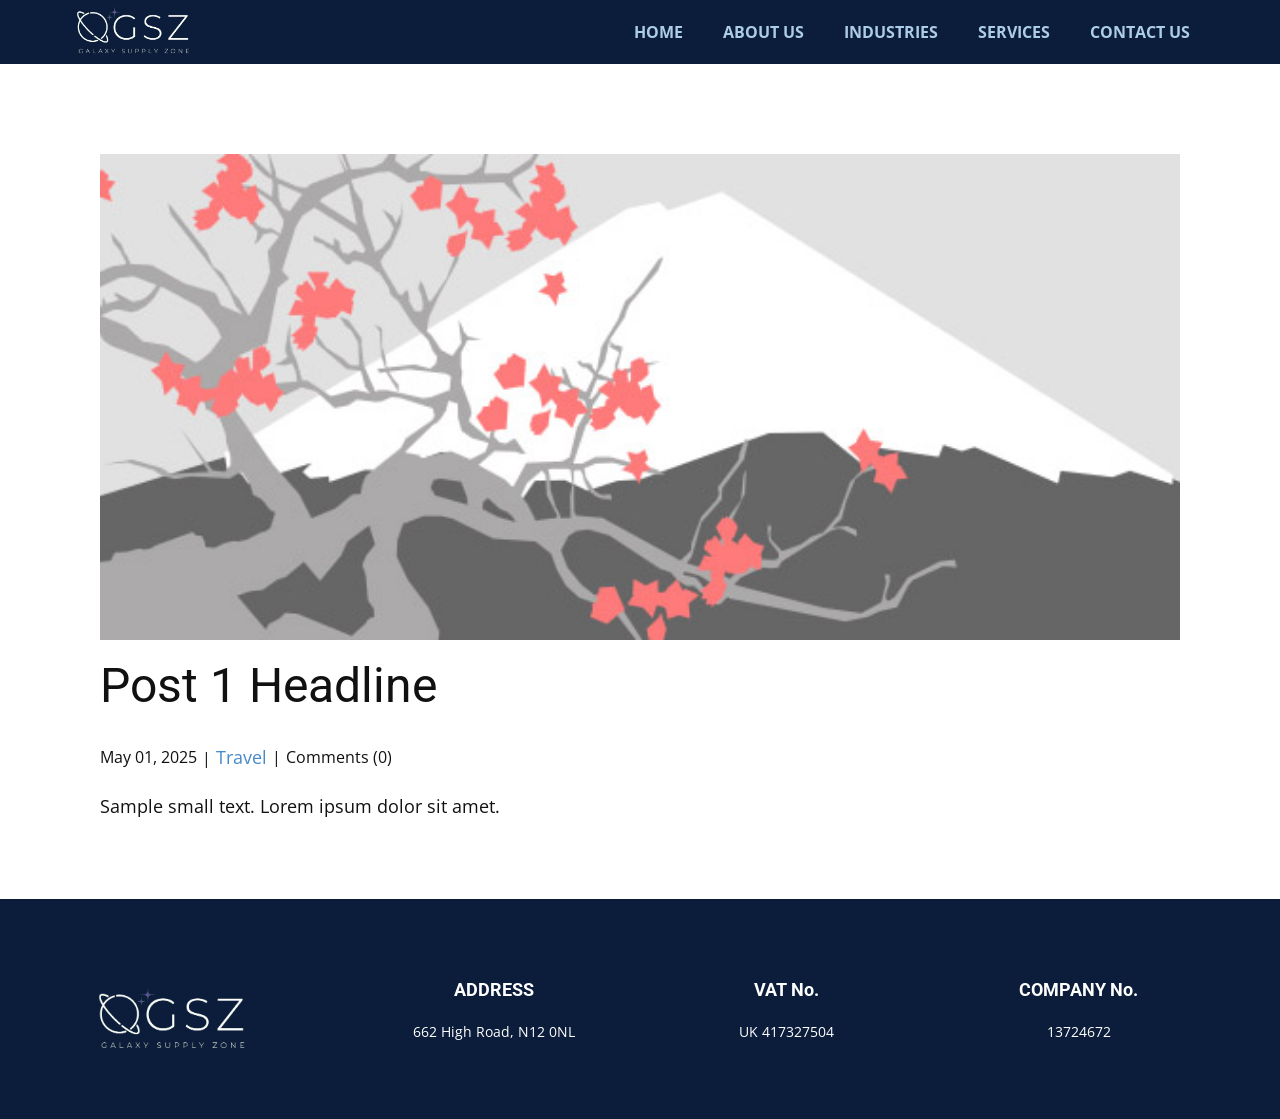
<file: blog/post.html>
<!DOCTYPE html>
<html style="font-size: 16px;" lang="en"><head>
    <meta name="viewport" content="width=device-width, initial-scale=1.0">
    <meta charset="utf-8">
    <meta name="keywords" content="Post 1 Headline">
    <meta name="description" content="">
    <title>Post 1 Headline</title>
    <link rel="stylesheet" href="../nicepage.css" media="screen">
<link rel="stylesheet" href="../Post-Template.css" media="screen">
    <script class="u-script" type="text/javascript" src="../jquery.js" defer=""></script>
    <script class="u-script" type="text/javascript" src="../nicepage.js" defer=""></script>
    <meta name="generator" content="Nicepage 7.8.23, nicepage.com">
    <link rel="icon" href="../images/favicon.png">
    
    
    
    <link id="u-theme-google-font" rel="stylesheet" href="https://fonts.googleapis.com/css?family=Roboto:100,100i,300,300i,400,400i,500,500i,700,700i,900,900i|Open+Sans:300,300i,400,400i,500,500i,600,600i,700,700i,800,800i">
    <script type="application/ld+json">{
		"@context": "http://schema.org",
		"@type": "Organization",
		"name": "GALAXYSZ",
		"logo": "images/logo-w.png"
}</script>
    <meta name="theme-color" content="#478ac9">
  <meta data-intl-tel-input-cdn-path="intlTelInput/"></head>
  <body data-path-to-root="./" data-include-products="false" class="u-body u-xl-mode" data-lang="en"><header class="u-clearfix u-custom-color-1 u-header u-sticky u-sticky-d73c u-header" id="header"><div class="u-clearfix u-sheet u-valign-middle u-sheet-1">
        <a href="#" class="u-image u-logo u-image-1" data-image-width="450" data-image-height="225">
          <img src="../images/logo-w.png" class="u-logo-image u-logo-image-1">
        </a>
        <nav class="u-menu u-menu-one-level u-offcanvas u-menu-1" role="navigation" aria-label="Menu navigation">
          <div class="menu-collapse" style="font-size: 1rem; letter-spacing: 0px; font-weight: 700; text-transform: uppercase;">
            <a class="u-button-style u-custom-left-right-menu-spacing u-custom-padding-bottom u-custom-text-active-color u-custom-text-color u-custom-text-hover-color u-custom-top-bottom-menu-spacing u-hamburger-link u-nav-link u-text-active-palette-1-base u-text-hover-palette-2-base" href="#" tabindex="-1" aria-label="Open menu" aria-controls="4d33">
              <svg class="u-svg-link" viewBox="0 0 24 24"><use xlink:href="#menu-hamburger"></use></svg>
              <svg class="u-svg-content" version="1.1" id="menu-hamburger" viewBox="0 0 16 16" x="0px" y="0px" xmlns:xlink="http://www.w3.org/1999/xlink" xmlns="http://www.w3.org/2000/svg"><g><rect y="1" width="16" height="2"></rect><rect y="7" width="16" height="2"></rect><rect y="13" width="16" height="2"></rect>
</g></svg>
            </a>
          </div>
          <div class="u-custom-menu u-nav-container">
            <ul class="u-nav u-unstyled u-nav-1" role="menubar"><li role="none" class="u-nav-item"><a role="menuitem" class="u-button-style u-nav-link u-text-active-white u-text-hover-custom-color-3 u-text-palette-1-light-2" href="../" style="padding: 10px 20px;">HOME</a>
</li><li role="none" class="u-nav-item"><a tabindex="-1" role="menuitem" class="u-button-style u-nav-link u-text-active-white u-text-hover-custom-color-3 u-text-palette-1-light-2" href="../#sec-b544" data-page-id="429419925" style="padding: 10px 20px;">ABOUT US</a>
</li><li role="none" class="u-nav-item"><a tabindex="-1" role="menuitem" class="u-button-style u-nav-link u-text-active-white u-text-hover-custom-color-3 u-text-palette-1-light-2" href="../#carousel_3b1e" data-page-id="429419925" style="padding: 10px 20px;">INDUSTRIES</a>
</li><li role="none" class="u-nav-item"><a tabindex="-1" role="menuitem" class="u-button-style u-nav-link u-text-active-white u-text-hover-custom-color-3 u-text-palette-1-light-2" href="../#sec-b8fc" data-page-id="429419925" style="padding: 10px 20px;">SERVICES</a>
</li><li role="none" class="u-nav-item"><a tabindex="-1" role="menuitem" class="u-button-style u-nav-link u-text-active-white u-text-hover-custom-color-3 u-text-palette-1-light-2" href="../#sec-d8e9" data-page-id="429419925" style="padding: 10px 20px;">CONTACT US</a>
</li></ul>
          </div>
          <div class="u-custom-menu u-nav-container-collapse" id="4d33" role="region" aria-label="Menu panel">
            <div class="u-black u-container-style u-inner-container-layout u-opacity u-opacity-95 u-sidenav">
              <div class="u-inner-container-layout u-sidenav-overflow">
                <div class="u-menu-close" tabindex="-1" aria-label="Close menu"></div>
                <ul class="u-align-center u-nav u-popupmenu-items u-unstyled u-nav-2" role="menubar"><li role="none" class="u-nav-item"><a role="menuitem" class="u-button-style u-nav-link" href="../">HOME</a>
</li><li role="none" class="u-nav-item"><a tabindex="-1" role="menuitem" class="u-button-style u-nav-link" href="../#sec-b544" data-page-id="429419925">ABOUT US</a>
</li><li role="none" class="u-nav-item"><a tabindex="-1" role="menuitem" class="u-button-style u-nav-link" href="../#carousel_3b1e" data-page-id="429419925">INDUSTRIES</a>
</li><li role="none" class="u-nav-item"><a tabindex="-1" role="menuitem" class="u-button-style u-nav-link" href="../#sec-b8fc" data-page-id="429419925">SERVICES</a>
</li><li role="none" class="u-nav-item"><a tabindex="-1" role="menuitem" class="u-button-style u-nav-link" href="../#sec-d8e9" data-page-id="429419925">CONTACT US</a>
</li></ul>
              </div>
            </div>
            <div class="u-black u-menu-overlay u-opacity u-opacity-70"></div>
          </div>
        </nav>
      </div></header>
    <section class="u-align-center u-clearfix u-section-1" id="block-1">
      <div class="u-clearfix u-sheet u-valign-middle-md u-valign-middle-sm u-valign-middle-xs u-sheet-1"><!--post_details--><!--post_details_options_json--><!--{"source":""}--><!--/post_details_options_json--><!--blog_post-->
        <div class="u-container-style u-expanded-width u-post-details u-post-details-1">
          <div class="u-container-layout u-valign-middle u-container-layout-1"><!--blog_post_image-->
            <img alt="" class="u-blog-control u-expanded-width u-image u-image-default lazyload u-image-1" data-src="../images/0fd3416c.jpeg" loading="lazy" src="../images/0fd3416c.jpeg"><!--/blog_post_image--><!--blog_post_header-->
            <h2 class="u-blog-control u-text u-text-1">Post 1 Headline</h2><!--/blog_post_header--><!--blog_post_metadata-->
            <div class="u-blog-control u-metadata u-metadata-1"><!--blog_post_metadata_date--><span class="u-meta-date u-meta-icon">May 01, 2025</span><!--/blog_post_metadata_date--><!--blog_post_metadata_category--><span class="u-meta-category u-meta-icon"><a href="../blog/blog.html#/blog-1///2">Travel</a></span><!--/blog_post_metadata_category--><!--blog_post_metadata_comments--><span class="u-meta-comments u-meta-icon"><!--blog_post_metadata_comments_content-->Comments (0)<!--/blog_post_metadata_comments_content--></span><!--/blog_post_metadata_comments-->
            </div><!--/blog_post_metadata--><!--blog_post_content-->
            <div class="u-align-justify u-blog-control u-post-content u-text u-text-2 fr-view">
  <p>Sample small text. Lorem ipsum dolor sit amet.</p>
  </div><!--/blog_post_content-->
          </div>
        </div><!--/blog_post--><!--/post_details-->
      </div>
    </section>
    
    
    
    <footer class="u-clearfix u-custom-color-1 u-footer" id="footer"><div class="u-clearfix u-sheet u-sheet-1">
        <div class="data-layout-selected u-clearfix u-expanded-width-lg u-expanded-width-md u-expanded-width-xl u-expanded-width-xs u-gutter-30 u-layout-wrap u-layout-wrap-1">
          <div class="u-gutter-0 u-layout">
            <div class="u-layout-row">
              <div class="u-align-left-sm u-align-left-xl u-align-left-xs u-container-align-center-xs u-container-style u-layout-cell u-left-cell u-size-15 u-size-30-md u-layout-cell-1">
                <div class="u-container-layout u-valign-middle-xs u-valign-top-lg u-valign-top-md u-valign-top-sm u-container-layout-1">
                  <a href="#" class="u-image u-logo u-image-1" data-image-width="450" data-image-height="225">
                    <img src="../images/logo-w.png" class="u-logo-image u-logo-image-1">
                  </a>
                </div>
              </div>
              <div class="u-align-center u-container-align-center u-container-style u-layout-cell u-size-15 u-size-30-md u-layout-cell-2">
                <div class="u-container-layout u-valign-middle-xs u-valign-top-lg u-valign-top-md u-valign-top-sm u-valign-top-xl u-container-layout-2">
                  <h6 class="u-custom-font u-heading-font u-text u-text-1">Address </h6>
                  <p class="u-small-text u-text u-text-variant u-text-2">662 High Road, N12 0NL</p>
                </div>
              </div>
              <div class="u-align-center u-container-align-center u-container-style u-layout-cell u-size-15 u-size-30-md u-layout-cell-3">
                <div class="u-container-layout u-valign-middle-xs u-valign-top-lg u-valign-top-md u-valign-top-sm u-valign-top-xl u-container-layout-3">
                  <h6 class="u-custom-font u-heading-font u-text u-text-3">VAT No.</h6>
                  <p class="u-small-text u-text u-text-variant u-text-4">UK 417327504</p>
                </div>
              </div>
              <div class="u-align-center u-container-align-center u-container-style u-layout-cell u-right-cell u-size-15 u-size-30-md u-layout-cell-4">
                <div class="u-container-layout u-valign-middle-xs u-valign-top-lg u-valign-top-md u-valign-top-sm u-valign-top-xl u-container-layout-4">
                  <h6 class="u-custom-font u-heading-font u-text u-text-5">COMPANY No.</h6>
                  <p class="u-small-text u-text u-text-variant u-text-6"> 13724672</p>
                </div>
              </div>
            </div>
          </div>
        </div>
      </div></footer>
  
</body></html>
</file>
